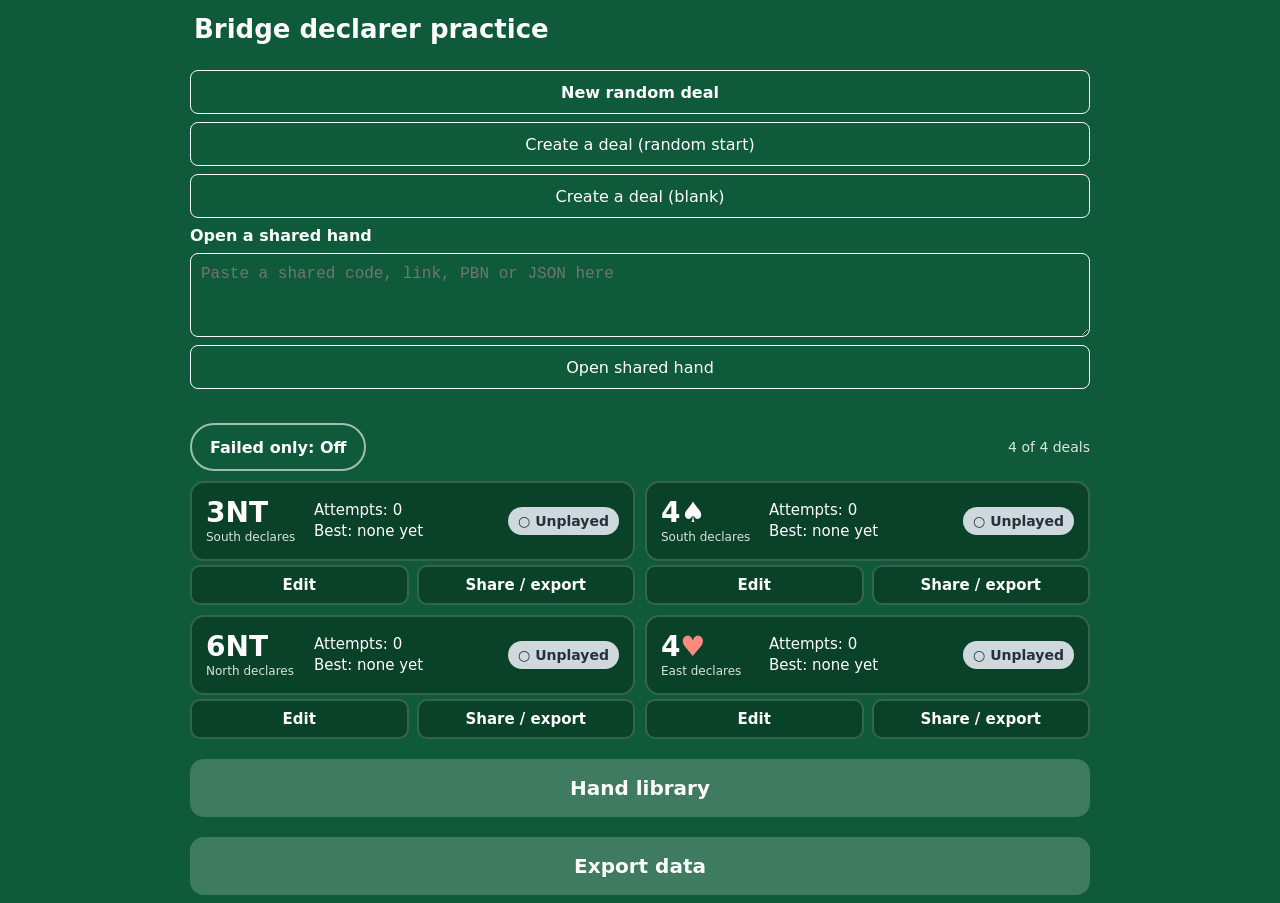
<file: index.html>
<!-- index.html: page shell and styles for the Bridge declarer-play practice app (Home, Play, Result and Export screens). -->
<!DOCTYPE html>
<html lang="en">
<head>
<meta charset="utf-8">
<meta name="viewport" content="width=device-width, initial-scale=1, viewport-fit=cover">
<meta name="apple-mobile-web-app-capable" content="yes">
<title>Bridge declarer practice</title>
<style>
  :root {
    --cw: clamp(40px, 11.5vw, 68px);   /* card width; everything else scales from it */
    --ch: calc(var(--cw) * 1.4);
    --felt: #0e5a3a;
    --red: #c62828;
    --ink: #14181f;
    --gold: #ffd54a;
  }
  * { box-sizing: border-box; -webkit-tap-highlight-color: transparent; }
  html, body { margin: 0; }
  body {
    background: var(--felt);
    color: #fff;
    font-family: -apple-system, system-ui, "Segoe UI", Roboto, sans-serif;
    touch-action: manipulation;
    -webkit-user-select: none;
    user-select: none;
  }
  #app {
    min-height: 100vh;
    min-height: 100dvh;
    display: flex;
    justify-content: center;
    padding: max(8px, env(safe-area-inset-top)) max(8px, env(safe-area-inset-right))
             max(8px, env(safe-area-inset-bottom)) max(8px, env(safe-area-inset-left));
  }
  .screen { width: 100%; max-width: 900px; display: flex; flex-direction: column; gap: 6px; }

  /* header */
  .header {
    display: flex; justify-content: space-between; align-items: center; gap: 10px;
    background: rgba(0, 0, 0, 0.28); border-radius: 10px; padding: 8px 12px;
  }
  .contract { font-size: 26px; font-weight: 800; line-height: 1; }
  .contract small { display: block; font-size: 12px; font-weight: 500; opacity: 0.8; margin-top: 3px; }
  .score { text-align: right; font-size: 15px; line-height: 1.25; }
  .score b { font-size: 24px; }
  .score small { display: block; font-size: 12px; opacity: 0.8; }
  .redsuit { color: #ff8a80; }

  /* hands */
  .hand { border-radius: 12px; padding: 6px 4px 8px; text-align: center; border: 2px solid transparent; }
  .hand.active { border-color: var(--gold); background: rgba(255, 213, 74, 0.1); }
  .caption { font-size: 12px; opacity: 0.85; margin-bottom: 4px; letter-spacing: 0.02em; }
  .hand.active .caption { opacity: 1; font-weight: 700; color: var(--gold); }
  .cards { display: flex; flex-wrap: wrap; justify-content: center; gap: 6px 12px; }
  .group { display: flex; }
  .group .card + .card { margin-left: calc(var(--cw) * -0.12); }

  /* cards */
  .card {
    width: var(--cw); height: var(--ch); padding: 0; margin: 0;
    background: #fff; border: 1px solid #b9b9b9; border-radius: 7px;
    display: flex; flex-direction: column; align-items: center; justify-content: center;
    font: 700 calc(var(--cw) * 0.42)/1 -apple-system, system-ui, "Segoe UI", Roboto, sans-serif;
    color: var(--ink);
    box-shadow: 0 1px 3px rgba(0, 0, 0, 0.45);
    -webkit-appearance: none; appearance: none;
  }
  .card .suit { font-size: calc(var(--cw) * 0.5); margin-top: 2px; }
  .card.red, .card.red:disabled { color: var(--red); -webkit-text-fill-color: var(--red); }
  .card:disabled { color: var(--ink); -webkit-text-fill-color: var(--ink); opacity: 1; }
  .card.illegal, .card.red.illegal { opacity: 0.3; filter: grayscale(0.7); }
  .hand.active .card:not(:disabled) {
    box-shadow: 0 0 0 2px var(--gold), 0 2px 5px rgba(0, 0, 0, 0.5); cursor: pointer;
  }
  .hand.active .card:not(:disabled):active { transform: translateY(-5px); }
  .card.back {
    background: repeating-linear-gradient(45deg, #26407a, #26407a 5px, #1d3263 5px, #1d3263 10px);
    border-color: #fff; color: #fff; -webkit-text-fill-color: #fff; font-size: calc(var(--cw) * 0.5);
  }

  /* centre row: defender, trick, defender */
  .middle { flex: 1; display: flex; align-items: center; justify-content: space-between; gap: 6px; padding: 4px 0; }
  .defender { display: flex; flex-direction: column; align-items: center; gap: 4px; min-width: var(--cw); }
  .defender .caption { margin: 0; }
  .defender.thinking .caption { color: var(--gold); font-weight: 700; opacity: 1; }
  .trickwrap { display: flex; flex-direction: column; align-items: center; gap: 4px; }
  .trick {
    display: grid;
    grid-template-columns: repeat(3, var(--cw));
    grid-template-rows: repeat(3, calc(var(--ch) * 0.62));
    gap: 4px;
    height: calc(var(--ch) * 2.24 + 8px);
  }
  .trick .card { align-self: start; box-shadow: 0 1px 3px rgba(0, 0, 0, 0.5); }
  .slot-top { grid-column: 2; grid-row: 1; }
  .slot-left { grid-column: 1; grid-row: 2; }
  .slot-right { grid-column: 3; grid-row: 2; }
  .slot-bottom { grid-column: 2; grid-row: 3; }
  .trick .card.winner { box-shadow: 0 0 0 3px var(--gold), 0 2px 6px rgba(0, 0, 0, 0.5); }
  .trick.done .card:not(.winner) { opacity: 0.75; }
  .trickinfo { font-size: 12px; opacity: 0.85; min-height: 15px; text-align: center; }

  /* from ClaudeAI commit 2nd Nov 2026 - set in ui.js */
  .defnote { font-size: .8em; font-weight: normal; opacity: .8; margin-top: 4px; }

  .status { text-align: center; font-size: 15px; min-height: 26px; padding: 2px 0; }
  .status.go { font-weight: 700; color: var(--gold); }

  /* result screen */
  .result { justify-content: center; align-items: center; min-height: calc(100vh - 16px); min-height: calc(100dvh - 16px); text-align: center; gap: 14px; }
  .verdict { font-size: 40px; font-weight: 800; }
  .verdict.made { color: #9be7a8; }
  .verdict.failed { color: #ffab91; }
  .tally { font-size: 22px; }
  .tally small { display: block; font-size: 15px; opacity: 0.8; margin-top: 4px; }
  .again {
    margin-top: 10px; min-width: 220px; min-height: 58px; padding: 0 28px;
    font: 700 20px -apple-system, system-ui, "Segoe UI", Roboto, sans-serif;
    color: var(--ink); background: var(--gold); border: 0; border-radius: 14px;
    box-shadow: 0 2px 6px rgba(0, 0, 0, 0.4);
  }
  .again:active { transform: translateY(2px); }
  .fatal { padding: 16px; color: #ffcdd2; font-size: 16px; }

  /* home button on the Play screen header */
  .homebtn {
    min-height: 40px; padding: 0 12px; border: 0; border-radius: 10px;
    font: 600 15px -apple-system, system-ui, "Segoe UI", Roboto, sans-serif;
    color: #fff; background: rgba(255, 255, 255, 0.18);
  }
  .homebtn:active { background: rgba(255, 255, 255, 0.32); }

  /* secondary button, notices, dialog */
  .again.secondary { background: rgba(255, 255, 255, 0.2); color: #fff; box-shadow: none; }
  .notice, .message { background: #fff3cd; color: #5c4400; border-radius: 10px; padding: 8px 12px; font-size: 14px; line-height: 1.35; }
  .overlay {
    position: fixed; top: 0; right: 0; bottom: 0; left: 0; z-index: 10;
    background: rgba(0, 0, 0, 0.6); display: flex; align-items: center; justify-content: center; padding: 20px;
  }
  .dialog { background: #fff; color: var(--ink); border-radius: 16px; padding: 20px; width: 100%; max-width: 360px; text-align: center; }
  .dialog h2 { margin: 0 0 8px; font-size: 22px; }
  .dialog p { margin: 0 0 8px; font-size: 16px; line-height: 1.35; }
  .dialog .again { width: 100%; min-width: 0; margin-top: 10px; }
  .dialog .again.secondary { background: #e3e6ea; color: var(--ink); }

  /* result screen extras */
  .stats { font-size: 18px; line-height: 1.5; }
  .stats small { display: block; font-size: 14px; opacity: 0.8; }
  .btncol { display: flex; flex-direction: column; align-items: center; gap: 10px; }

  /* home screen */
  .home { gap: 10px; }
  .hometitle { font-size: 26px; font-weight: 800; margin: 6px 4px 0; }
  .homesub { font-size: 14px; opacity: 0.85; margin: 0 4px; line-height: 1.35; }
  .filterbar { display: flex; align-items: center; justify-content: space-between; gap: 10px; }
  .count { font-size: 14px; opacity: 0.85; }
  .toggle {
    min-height: 48px; padding: 0 18px; border-radius: 24px; border: 2px solid rgba(255, 255, 255, 0.6);
    background: transparent; color: #fff; font: 700 16px -apple-system, system-ui, "Segoe UI", Roboto, sans-serif;
  }
  .toggle[aria-pressed="true"] { background: var(--gold); color: var(--ink); border-color: var(--gold); }
  .deallist { display: grid; grid-template-columns: 1fr; gap: 10px; }
  @media (min-width: 700px) { .deallist { grid-template-columns: 1fr 1fr; } }
  .dealrow {
    display: flex; align-items: center; gap: 12px; width: 100%; min-height: 80px; padding: 10px 14px;
    text-align: left; color: #fff; background: rgba(0, 0, 0, 0.28);
    border: 2px solid rgba(255, 255, 255, 0.18); border-radius: 14px;
    font: 400 16px -apple-system, system-ui, "Segoe UI", Roboto, sans-serif;
  }
  .dealrow:active { background: rgba(0, 0, 0, 0.45); }
  .dealcontract { min-width: 96px; font-size: 28px; font-weight: 800; line-height: 1; }
  .dealcontract small { display: block; font-size: 12px; font-weight: 500; opacity: 0.85; margin-top: 4px; }
  .dealstats { flex: 1; font-size: 15px; line-height: 1.4; }
  .badge { padding: 6px 10px; border-radius: 999px; font-size: 14px; font-weight: 700; white-space: nowrap; }
  .badge.unplayed { background: #cfd8dc; color: #263238; }
  .badge.made { background: #9be7a8; color: #0b3d1a; }
  .badge.failed { background: #ffab91; color: #5c1200; }
  .emptylist { text-align: center; padding: 24px 8px; font-size: 16px; opacity: 0.9; }

  /* export screen */
  .exporttext {
    width: 100%; height: 50vh; min-height: 200px; padding: 10px; border: 0; border-radius: 10px;
    background: #fff; color: var(--ink); font: 13px/1.35 ui-monospace, Menlo, Consolas, monospace;
    -webkit-user-select: text; user-select: text; resize: none;
  }
  .btnrow { display: flex; flex-wrap: wrap; gap: 10px; }
  .btnrow .again { margin-top: 0; min-width: 140px; flex: 1; }
  .exportmsg { min-height: 22px; font-size: 15px; }

/* Session E: random deal picker, share dialog, paste box.
   Append to your stylesheet (or into a <style> in index.html). All classes start with sd-. */

.sd-tools { margin: 16px 0; display: flex; flex-direction: column; gap: 8px; }

.sd-btn {
  min-height: 44px;                 /* iOS touch target */
  padding: 10px 16px;
  font: inherit;
  font-size: 16px;
  color: inherit;
  background: transparent;
  border: 1px solid currentColor;
  border-radius: 8px;
  cursor: pointer;
  touch-action: manipulation;
  -webkit-tap-highlight-color: transparent;
}
.sd-primary { font-weight: 600; }

.sd-label { font-weight: 600; }
.sd-row { display: flex; flex-direction: column; gap: 4px; }

.sd-field {
  box-sizing: border-box;
  width: 100%;
  padding: 10px;
  font: 16px/1.3 ui-monospace, Menlo, Consolas, monospace;   /* 16px stops iOS zooming on focus */
  color: inherit;
  background: transparent;
  border: 1px solid currentColor;
  border-radius: 8px;
  word-break: break-all;
  resize: vertical;
}
select.sd-field { min-height: 44px; font-family: inherit; word-break: normal; }

.sd-note, .sd-status { margin: 0; font-size: 15px; }
.sd-error { margin: 0; color: #b00020; font-weight: 600; }
.sd-title { margin: 0; font-size: 20px; }

.sd-overlay {
  position: fixed; top: 0; right: 0; bottom: 0; left: 0;
  z-index: 1000;
  display: flex;
  padding: 16px;
  padding: calc(16px + env(safe-area-inset-top)) calc(16px + env(safe-area-inset-right))
           calc(16px + env(safe-area-inset-bottom)) calc(16px + env(safe-area-inset-left));
  overflow-y: auto;
  -webkit-overflow-scrolling: touch;
  background: rgba(0, 0, 0, 0.55);
}
.sd-dialog {
  box-sizing: border-box;
  width: 100%;
  max-width: 480px;
  margin: auto;
  padding: 16px;
  display: flex;
  flex-direction: column;
  gap: 10px;
  border-radius: 12px;
  background: #fff;
  background: Canvas;
  color: #000;
  color: CanvasText;
}
.sd-actions { display: flex; flex-wrap: wrap; gap: 8px; }
.sd-actions .sd-btn { flex: 1 1 140px; }
</style>
<link rel="stylesheet" href="library.css">
</head>
<body>
<div id="app"></div>
<script src="cards.js"></script>
<script src="rules.js"></script>
<script src="ai.js"></script>
<script src="dds.js"></script>
<script src="defenders.js"></script>
<script src="storage.js"></script>
<script src="share.js"></script>
<script src="library.js"></script>
<script src="library-data.js"></script>
<script src="library-ui.js"></script>
<link rel="stylesheet" href="deal-editor.css">
<script src="deal-draft.js"></script>
<script src="deal-io.js"></script>
<script src="deal-export-ui.js"></script>
<script src="deal-editor.js"></script>
<script src="ui.js"></script>
</body>
</html>
</file>
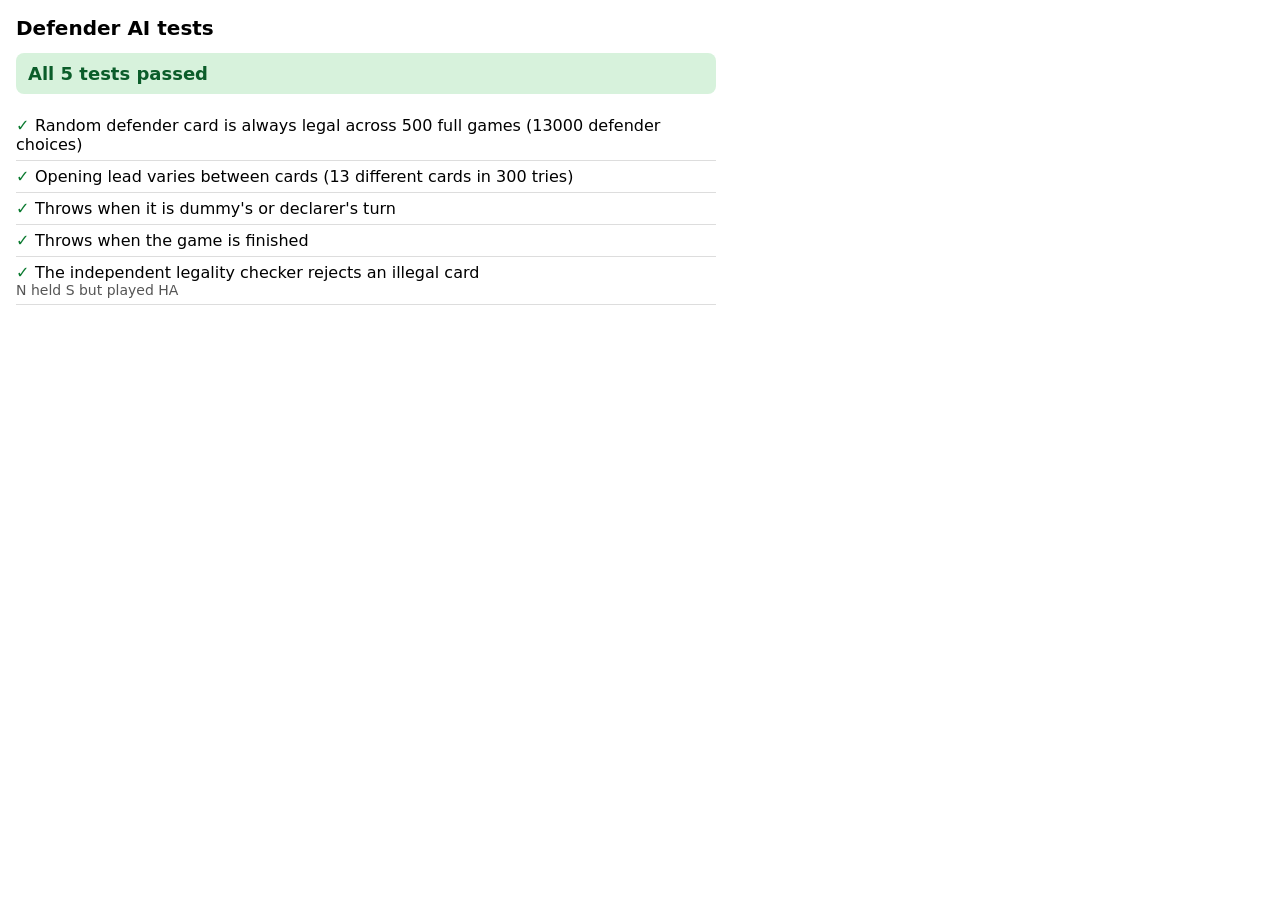
<file: tests-ai.html>
<!-- tests-ai.html: browser tests showing the defender AI in ai.js always picks a legal card. -->
<!DOCTYPE html>
<html lang="en">
<head>
<meta charset="utf-8">
<meta name="viewport" content="width=device-width, initial-scale=1">
<title>AI tests</title>
<style>
  body { font-family: -apple-system, system-ui, sans-serif; margin: 16px; max-width: 700px; }
  h1 { font-size: 20px; }
  .summary { font-size: 18px; font-weight: 700; padding: 10px 12px; border-radius: 8px; }
  .summary.pass { background: #d7f2dc; color: #0b5d2a; }
  .summary.fail { background: #fbd9d9; color: #8a1111; }
  ul { padding-left: 0; list-style: none; }
  li { padding: 6px 0; border-bottom: 1px solid #ddd; }
  .ok::before { content: "\2713  "; color: #0b7a30; font-weight: 700; }
  .bad::before { content: "\2717  "; color: #b00020; font-weight: 700; }
  .detail { color: #555; font-size: 14px; }
</style>
</head>
<body>
<h1>Defender AI tests</h1>
<div id="summary" class="summary">Running…</div>
<ul id="results"></ul>

<script src="cards.js"></script>
<script src="rules.js"></script>
<script src="ai.js"></script>
<script>
// Test code for ai.js (kept in this page; no frameworks).
(function () {
  'use strict';
  var Bridge = window.Bridge;
  var results = [];

  function record(name, ok, detail) {
    results.push({ name: name, ok: ok, detail: detail || '' });
  }

  // Small seeded random number generator so any failure can be reproduced.
  function makeRng(seed) {
    var s = seed >>> 0;
    return function () {
      s = (Math.imul(s, 1664525) + 1013904223) >>> 0;
      return s / 4294967296;
    };
  }

  function pick(list, rng) {
    return list[Math.floor(rng() * list.length)];
  }

  function randomContract(rng) {
    return {
      level: 1 + Math.floor(rng() * 7),
      strain: pick(['C', 'D', 'H', 'S', 'NT'], rng),
      doubled: Math.floor(rng() * 3),
      declarer: pick(['N', 'E', 'S', 'W'], rng)
    };
  }

  // Checks a chosen card without relying on legalPlays: it must be in the hand and must follow suit if possible.
  function independentLegalityProblem(state, card) {
    var hand = state.handsRemaining[state.toPlay];
    if (typeof card !== 'string') return 'the card is not a string: ' + JSON.stringify(card);
    if (hand.indexOf(card) < 0) return state.toPlay + ' does not hold ' + card;
    if (state.currentTrick.length > 0) {
      var led = state.currentTrick[0].card.charAt(0);
      var hasLed = hand.some(function (c) { return c.charAt(0) === led; });
      if (hasLed && card.charAt(0) !== led) return state.toPlay + ' held ' + led + ' but played ' + card;
    }
    return null;
  }

  // Test 1: many full random games. Defenders use the AI; declarer and dummy use random legal cards.
  function testManyGames() {
    var GAMES = 500;
    var rng = makeRng(12345);
    var checked = 0;
    var problem = null;
    for (var g = 0; g < GAMES && !problem; g++) {
      var deal = Bridge.dealRandom(rng);
      var state = Bridge.newGame(deal, randomContract(rng));
      var plays = 0;
      while (!Bridge.isFinished(state) && !problem) {
        var card;
        if (Bridge.isUserTurn(state)) {
          card = pick(Bridge.legalPlays(state), rng);
        } else {
          card = Bridge.randomDefenderCard(state, rng);
          checked++;
          var why = independentLegalityProblem(state, card);
          if (!why && Bridge.legalPlays(state).indexOf(card) < 0) why = card + ' is not in legalPlays';
          if (why) problem = 'game ' + g + ', trick ' + (state.completedTricks.length + 1) + ': ' + why;
        }
        if (!problem) {
          state = Bridge.playCard(state, card); // throws if the card were illegal
          plays++;
        }
      }
      if (!problem && (plays !== 52 || state.tricksWon.NS + state.tricksWon.EW !== 13)) {
        problem = 'game ' + g + ' did not finish cleanly (' + plays + ' plays)';
      }
    }
    record('Random defender card is always legal across ' + GAMES + ' full games (' + checked + ' defender choices)',
      !problem, problem || '');
  }

  // Test 2: from a position with 13 legal cards the choice really varies.
  function testVariety() {
    var rng = makeRng(99);
    var deal = Bridge.dealRandom(rng);
    var state = Bridge.newGame(deal, { level: 3, strain: 'NT', doubled: 0, declarer: 'S' });
    var seen = {};
    for (var i = 0; i < 300; i++) seen[Bridge.randomDefenderCard(state, rng)] = true;
    var distinct = Object.keys(seen).length;
    record('Opening lead varies between cards (' + distinct + ' different cards in 300 tries)', distinct > 5);
  }

  // Test 3: it refuses when it is not a defender's turn or the game is over.
  function testRefusals() {
    var rng = makeRng(7);
    var deal = Bridge.dealRandom(rng);
    var state = Bridge.newGame(deal, { level: 1, strain: 'NT', doubled: 0, declarer: 'S' });
    state = Bridge.playCard(state, Bridge.randomDefenderCard(state, rng)); // W leads, N (dummy) is next
    var threw = false;
    try { Bridge.randomDefenderCard(state, rng); } catch (e) { threw = true; }
    record('Throws when it is dummy\'s or declarer\'s turn', threw);

    var finished = state;
    while (!Bridge.isFinished(finished)) {
      finished = Bridge.playCard(finished,
        Bridge.isUserTurn(finished) ? pick(Bridge.legalPlays(finished), rng) : Bridge.randomDefenderCard(finished, rng));
    }
    threw = false;
    try { Bridge.randomDefenderCard(finished, rng); } catch (e) { threw = true; }
    record('Throws when the game is finished', threw);
  }

  // Test 4: a legal-play check that must catch an illegal card (so the checker itself is trustworthy).
  function testCheckerCatchesIllegal() {
    var deal = Bridge.parsePBNDeal('N:AK42.A53.K63.874 976.T86.T872.QT9 Q53.KQ4.AQ4.A652 JT8.J972.J95.KJ3');
    var state = Bridge.newGame(deal, { level: 3, strain: 'NT', doubled: 0, declarer: 'S' });
    state = Bridge.playCard(state, 'SJ'); // W leads a spade; N must follow
    var bad = independentLegalityProblem(state, 'HA'); // N holds spades, so a heart is illegal
    record('The independent legality checker rejects an illegal card', bad !== null, bad || 'it accepted HA');
  }

  [testManyGames, testVariety, testRefusals, testCheckerCatchesIllegal].forEach(function (t) {
    try { t(); } catch (e) { record(t.name + ' crashed', false, e.message); }
  });

  var failed = results.filter(function (r) { return !r.ok; }).length;
  var summary = document.getElementById('summary');
  summary.textContent = failed === 0 ? 'All ' + results.length + ' tests passed' : failed + ' of ' + results.length + ' tests FAILED';
  summary.className = 'summary ' + (failed === 0 ? 'pass' : 'fail');
  var list = document.getElementById('results');
  results.forEach(function (r) {
    var li = document.createElement('li');
    li.className = r.ok ? 'ok' : 'bad';
    li.appendChild(document.createTextNode(r.name));
    if (r.detail) {
      var d = document.createElement('div');
      d.className = 'detail';
      d.textContent = r.detail;
      li.appendChild(d);
    }
    list.appendChild(li);
  });
})();
</script>
</body>
</html>
</file>
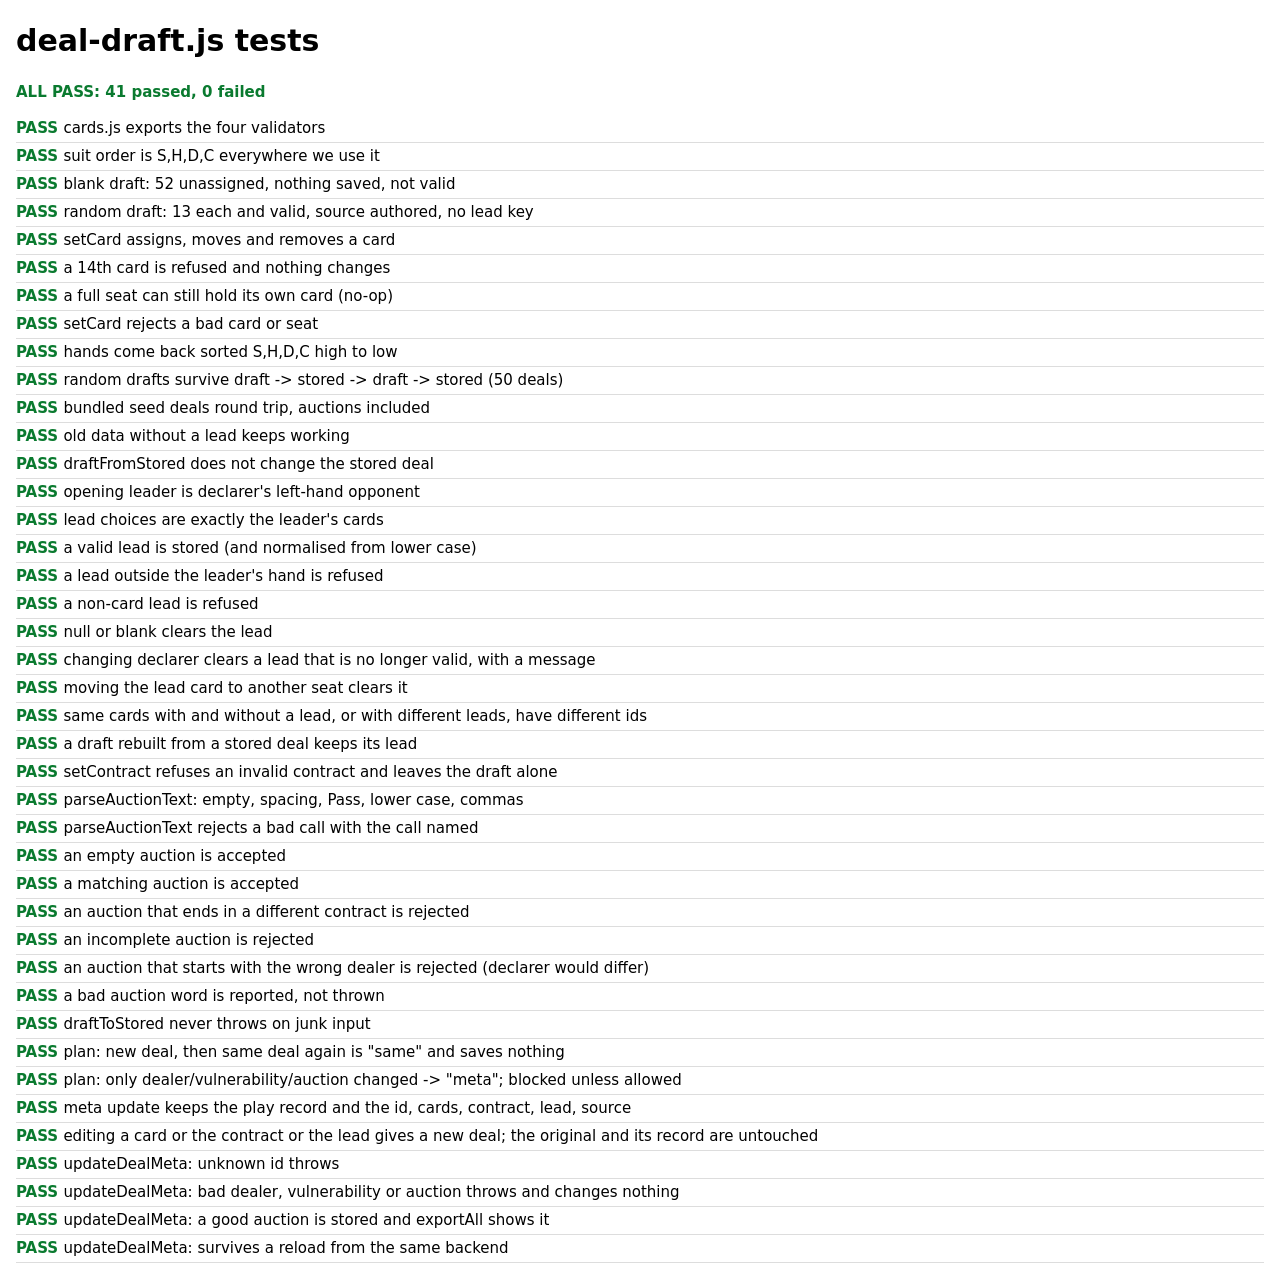
<file: tests-deal-draft.html>
<!DOCTYPE html>
<!-- Browser tests (PASS/FAIL list) for deal-draft.js, the cards.js validator exports and store.updateDealMeta. -->
<html lang="en">
<head>
<meta charset="utf-8">
<meta name="viewport" content="width=device-width, initial-scale=1">
<title>Tests: deal-draft.js</title>
<style>
  body { font: 15px/1.4 -apple-system, system-ui, sans-serif; margin: 16px; }
  #summary { font-weight: 700; margin-bottom: 12px; }
  ul { list-style: none; padding: 0; margin: 0; }
  li { padding: 3px 0; border-bottom: 1px solid #ddd; }
  .pass::before { content: "PASS  "; color: #0a7a2f; font-weight: 700; }
  .fail::before { content: "FAIL  "; color: #b00020; font-weight: 700; }
  .detail { color: #b00020; display: block; margin-left: 3.2em; white-space: pre-wrap; }
</style>
</head>
<body>
<h1>deal-draft.js tests</h1>
<div id="summary">Running…</div>
<ul id="results"></ul>

<script src="cards.js"></script>
<script src="storage.js"></script>
<script src="deal-draft.js"></script>
<script>
(function () {
  var B = window.Bridge;
  var results = document.getElementById('results');
  var passed = 0, failed = 0;

  function test(name, fn) {
    var li = document.createElement('li');
    try {
      fn();
      li.className = 'pass';
      li.textContent = name;
      passed++;
    } catch (e) {
      li.className = 'fail';
      li.textContent = name;
      var d = document.createElement('span');
      d.className = 'detail';
      d.textContent = e.message;
      li.appendChild(d);
      failed++;
    }
    results.appendChild(li);
  }
  function assert(cond, msg) { if (!cond) throw new Error(msg || 'assertion failed'); }
  function eq(a, b, msg) {
    var x = JSON.stringify(a), y = JSON.stringify(b);
    if (x !== y) throw new Error((msg ? msg + ': ' : '') + 'expected ' + y + ' but got ' + x);
  }
  function throws(fn, part, msg) {
    try { fn(); } catch (e) {
      if (part && e.message.indexOf(part) < 0) throw new Error((msg || 'wrong message') + ': ' + e.message);
      return;
    }
    throw new Error((msg || 'expected an error') + ' (none thrown)');
  }
  // seeded generator so the tests are repeatable
  function rng(seed) {
    var s = seed >>> 0;
    return function () { s = (s * 1664525 + 1013904223) >>> 0; return s / 4294967296; };
  }
  function seedDeals() { return B.buildSeedDeals(); }
  function sortedDeal(deal) {
    var o = {};
    B.SEATS.forEach(function (s) { o[s] = B.sortHand(deal[s]); });
    return o;
  }
  function freshStore() { return B.createStore({ memory: true }); }

  // ---------------------------------------------------------------- exports
  test('cards.js exports the four validators', function () {
    ['validateDeal', 'validateContract', 'normaliseCall', 'checkAuction'].forEach(function (n) {
      assert(typeof B[n] === 'function', 'Bridge.' + n + ' missing');
    });
  });
  test('suit order is S,H,D,C everywhere we use it', function () {
    eq(B.SUITS.join(''), 'SHDC');
  });

  // ---------------------------------------------------------------- blank and random
  test('blank draft: 52 unassigned, nothing saved, not valid', function () {
    var d = B.draftBlank();
    eq(B.draftCounts(d), { N: 0, E: 0, S: 0, W: 0, unassigned: 52 });
    var r = B.draftToStored(d);
    assert(!r.ok && r.errors.length >= 4, 'should list the four short hands');
    assert(/North has 0 cards/.test(r.errors[0]), r.errors[0]);
  });
  test('random draft: 13 each and valid, source authored, no lead key', function () {
    var d = B.draftRandom(rng(7));
    eq(B.draftCounts(d), { N: 13, E: 13, S: 13, W: 13, unassigned: 0 });
    var r = B.draftToStored(d);
    assert(r.ok, r.ok ? '' : r.errors.join('; '));
    eq(r.stored.source, 'authored');
    assert(!('lead' in r.stored), 'lead key must be absent');
    eq(r.stored.id, B.dealId(r.stored.deal, r.stored.contract));
  });

  // ---------------------------------------------------------------- cards
  test('setCard assigns, moves and removes a card', function () {
    var d = B.draftBlank();
    assert(B.draftSetCard(d, 'SA', 'N').ok);
    eq(B.draftCounts(d).N, 1);
    assert(B.draftSetCard(d, 'SA', 'E').ok);
    eq(B.draftCounts(d), { N: 0, E: 1, S: 0, W: 0, unassigned: 51 });
    assert(B.draftSetCard(d, 'SA', null).ok);
    eq(B.draftCounts(d).unassigned, 52);
  });
  test('a 14th card is refused and nothing changes', function () {
    var d = B.draftBlank();
    B.makeDeck().slice(0, 13).forEach(function (c) { assert(B.draftSetCard(d, c, 'N').ok); });
    var r = B.draftSetCard(d, 'CA', 'N');
    assert(!r.ok && /already has 13/.test(r.message), r.message);
    eq(B.draftCounts(d).N, 13);
    eq(d.owner.CA, null);
  });
  test('a full seat can still hold its own card (no-op)', function () {
    var d = B.draftRandom(rng(1));
    var c = B.draftHands(d).N[0];
    assert(B.draftSetCard(d, c, 'N').ok);
  });
  test('setCard rejects a bad card or seat', function () {
    var d = B.draftBlank();
    assert(!B.draftSetCard(d, 'ZZ', 'N').ok);
    assert(!B.draftSetCard(d, 'SA', 'Q').ok);
  });
  test('hands come back sorted S,H,D,C high to low', function () {
    var d = B.draftBlank();
    ['C2', 'SK', 'HA', 'S2', 'DT'].forEach(function (c) { B.draftSetCard(d, c, 'W'); });
    eq(B.draftHands(d).W, ['SK', 'S2', 'HA', 'DT', 'C2']);
  });

  // ---------------------------------------------------------------- round trips through the model
  test('random drafts survive draft -> stored -> draft -> stored (50 deals)', function () {
    for (var i = 1; i <= 50; i++) {
      var d = B.draftRandom(rng(i));
      d.contract = { level: 1 + (i % 7), strain: ['C', 'D', 'H', 'S', 'NT'][i % 5], doubled: i % 3, declarer: B.SEATS[i % 4] };
      var a = B.draftToStored(d);
      assert(a.ok, a.ok ? '' : a.errors.join('; '));
      var b = B.draftToStored(B.draftFromStored(a.stored));
      assert(b.ok, b.ok ? '' : b.errors.join('; '));
      eq(b.stored, a.stored, 'deal ' + i);
    }
  });
  test('bundled seed deals round trip, auctions included', function () {
    seedDeals().forEach(function (s, i) {
      var r = B.draftToStored(B.draftFromStored(s));
      assert(r.ok, 'seed ' + (i + 1) + ': ' + (r.ok ? '' : r.errors.join('; ')));
      eq(r.stored.id, s.id, 'seed ' + (i + 1) + ' id');
      eq(r.stored.auction, s.auction, 'seed ' + (i + 1) + ' auction');
      eq(r.stored.dealer, s.dealer);
      eq(r.stored.vulnerability, s.vulnerability);
      eq(r.stored.contract, s.contract);
      eq(r.stored.deal, sortedDeal(s.deal));
    });
  });
  test('old data without a lead keeps working', function () {
    var s = seedDeals()[0];
    assert(!('lead' in s) || s.lead === undefined, 'seed unexpectedly has a lead');
    var d = B.draftFromStored(s);
    eq(d.lead, undefined);
    var r = B.draftToStored(d);
    assert(r.ok && !('lead' in r.stored));
    eq(r.stored.id, s.id);
  });
  test('draftFromStored does not change the stored deal', function () {
    var s = seedDeals()[1];
    var before = JSON.stringify(s);
    var d = B.draftFromStored(s);
    B.draftSetCard(d, d.owner && B.draftHands(d).N[0], null);
    eq(JSON.stringify(s), before);
  });

  // ---------------------------------------------------------------- lead
  test('opening leader is declarer\'s left-hand opponent', function () {
    var d = B.draftBlank();
    [['S', 'W'], ['W', 'N'], ['N', 'E'], ['E', 'S']].forEach(function (p) {
      B.draftSetContract(d, { declarer: p[0] });
      eq(B.draftOpeningLeader(d), p[1]);
    });
  });
  test('lead choices are exactly the leader\'s cards', function () {
    var d = B.draftRandom(rng(3));
    B.draftSetContract(d, { declarer: 'S' });
    eq(B.draftLeadChoices(d), B.draftHands(d).W);
    B.draftSetContract(d, { declarer: 'E' });
    eq(B.draftLeadChoices(d), B.draftHands(d).S);
  });
  test('a valid lead is stored (and normalised from lower case)', function () {
    var d = B.draftRandom(rng(3));
    var card = B.draftLeadChoices(d)[0];
    assert(B.draftSetLead(d, card.toLowerCase()).ok);
    var r = B.draftToStored(d);
    assert(r.ok, r.ok ? '' : r.errors.join('; '));
    eq(r.stored.lead, card);
  });
  test('a lead outside the leader\'s hand is refused', function () {
    var d = B.draftRandom(rng(3));
    var other = B.draftHands(d).N[0];
    var r = B.draftSetLead(d, other);
    assert(!r.ok && /must be a card in West/.test(r.message), r.message);
    eq(d.lead, undefined);
  });
  test('a non-card lead is refused', function () {
    var d = B.draftRandom(rng(3));
    assert(!B.draftSetLead(d, 'ZZ').ok);
  });
  test('null or blank clears the lead', function () {
    var d = B.draftRandom(rng(3));
    B.draftSetLead(d, B.draftLeadChoices(d)[0]);
    assert(B.draftSetLead(d, null).ok);
    eq(d.lead, undefined);
  });
  test('changing declarer clears a lead that is no longer valid, with a message', function () {
    var d = B.draftRandom(rng(3));
    B.draftSetLead(d, B.draftLeadChoices(d)[0]);
    var r = B.draftSetContract(d, { declarer: 'W' });
    assert(r.ok && /cleared/.test(r.message), r.message);
    eq(d.lead, undefined);
  });
  test('moving the lead card to another seat clears it', function () {
    var d = B.draftRandom(rng(3));
    var c = B.draftLeadChoices(d)[0];
    B.draftSetLead(d, c);
    B.draftSetCard(d, c, null);
    eq(d.lead, undefined);
  });
  test('same cards with and without a lead, or with different leads, have different ids', function () {
    var d = B.draftRandom(rng(9));
    var none = B.draftToStored(d).stored.id;
    var ch = B.draftLeadChoices(d);
    B.draftSetLead(d, ch[0]);
    var l1 = B.draftToStored(d).stored.id;
    B.draftSetLead(d, ch[1]);
    var l2 = B.draftToStored(d).stored.id;
    assert(none !== l1 && l1 !== l2 && none !== l2, 'ids should differ');
  });
  test('a draft rebuilt from a stored deal keeps its lead', function () {
    var d = B.draftRandom(rng(11));
    B.draftSetLead(d, B.draftLeadChoices(d)[2]);
    var a = B.draftToStored(d).stored;
    var b = B.draftToStored(B.draftFromStored(a)).stored;
    eq(b, a);
    eq(b.lead, a.lead);
  });

  // ---------------------------------------------------------------- contract
  test('setContract refuses an invalid contract and leaves the draft alone', function () {
    var d = B.draftBlank();
    var r = B.draftSetContract(d, { level: 9 });
    assert(!r.ok, 'level 9 should fail');
    eq(d.contract.level, 3);
    assert(!B.draftSetContract(d, { strain: 'X' }).ok);
    assert(!B.draftSetContract(d, { doubled: 5 }).ok);
    assert(!B.draftSetContract(d, { declarer: 'Z' }).ok);
  });

  // ---------------------------------------------------------------- auction
  test('parseAuctionText: empty, spacing, Pass, lower case, commas', function () {
    eq(B.parseAuctionText(''), []);
    eq(B.parseAuctionText('   '), []);
    eq(B.parseAuctionText('1S pass 3s P, 4S P P p'), ['1S', 'P', '3S', 'P', '4S', 'P', 'P', 'P']);
    eq(B.parseAuctionText('1NT X XX P P P'), ['1NT', 'X', 'XX', 'P', 'P', 'P']);
  });
  test('parseAuctionText rejects a bad call with the call named', function () {
    throws(function () { B.parseAuctionText('1S P 8S'); }, '8S');
    throws(function () { B.parseAuctionText('hello'); }, 'hello');
  });
  test('an empty auction is accepted', function () {
    var d = B.draftRandom(rng(2));
    d.auctionText = '';
    var r = B.draftToStored(d);
    assert(r.ok); eq(r.stored.auction, []);
  });
  test('a matching auction is accepted', function () {
    var d = B.draftRandom(rng(2));
    d.dealer = 'S';
    B.draftSetContract(d, { level: 4, strain: 'S', doubled: 0, declarer: 'S' });
    d.auctionText = '1S P 3S P 4S P P P';
    var r = B.draftToStored(d);
    assert(r.ok, r.ok ? '' : r.errors.join('; '));
    eq(r.stored.auction, ['1S', 'P', '3S', 'P', '4S', 'P', 'P', 'P']);
  });
  test('an auction that ends in a different contract is rejected', function () {
    var d = B.draftRandom(rng(2));
    d.dealer = 'S';
    B.draftSetContract(d, { level: 4, strain: 'S', doubled: 0, declarer: 'S' });
    d.auctionText = '1H P 3H P 4H P P P';
    var r = B.draftToStored(d);
    assert(!r.ok, 'should be rejected');
  });
  test('an incomplete auction is rejected', function () {
    var d = B.draftRandom(rng(2));
    d.dealer = 'S';
    B.draftSetContract(d, { level: 4, strain: 'S', doubled: 0, declarer: 'S' });
    d.auctionText = '1S P 3S P 4S P';
    var r = B.draftToStored(d);
    assert(!r.ok && /incomplete|three passes/.test(r.errors.join(' ')), r.ok ? 'accepted' : r.errors.join('; '));
  });
  test('an auction that starts with the wrong dealer is rejected (declarer would differ)', function () {
    var d = B.draftRandom(rng(2));
    d.dealer = 'W';                       // W opens 1S, E raises: E declares, not S
    B.draftSetContract(d, { level: 4, strain: 'S', doubled: 0, declarer: 'S' });
    d.auctionText = '1S P 3S P 4S P P P';
    assert(!B.draftToStored(d).ok, 'should be rejected');
  });
  test('a bad auction word is reported, not thrown', function () {
    var d = B.draftRandom(rng(2));
    d.auctionText = '1S banana';
    var r = B.draftToStored(d);
    assert(!r.ok && /banana/.test(r.errors.join(' ')));
  });
  test('draftToStored never throws on junk input', function () {
    var d = B.draftBlank();
    d.dealer = 'Q'; d.contract = { level: 'x', strain: 1, doubled: 9, declarer: null };
    d.lead = 42; d.auctionText = null;
    var r = B.draftToStored(d);
    assert(!r.ok && r.errors.length > 0);
  });

  // ---------------------------------------------------------------- save planning
  function planDraft(seed) {
    var d = B.draftRandom(rng(seed));
    return d;
  }
  test('plan: new deal, then same deal again is "same" and saves nothing', function () {
    var store = freshStore();
    var a = B.draftToStored(planDraft(21)).stored;
    eq(B.draftPlanSave(store, a).action, 'new');
    var c1 = B.draftCommit(store, a);
    eq(c1.outcome, 'added');
    eq(B.draftPlanSave(store, a).action, 'same');
    eq(B.draftCommit(store, a).outcome, 'unchanged');
    eq(store.listDeals().length, 1);
    eq(store.loadDeal(a.id).source, 'authored');
  });
  test('plan: only dealer/vulnerability/auction changed -> "meta"; blocked unless allowed', function () {
    var store = freshStore();
    var d = planDraft(22);
    var a = B.draftToStored(d).stored;
    B.draftCommit(store, a);
    d.dealer = 'E'; d.vulnerability = { NS: true, EW: false };
    var b = B.draftToStored(d).stored;
    eq(b.id, a.id, 'id must not change');
    eq(B.draftPlanSave(store, b).action, 'meta');
    eq(B.draftCommit(store, b).outcome, 'blocked');
    eq(store.loadDeal(a.id).dealer, 'S', 'blocked commit must not change anything');
    eq(B.draftCommit(store, b, { updateMeta: true }).outcome, 'updated');
    var after = store.loadDeal(a.id);
    eq(after.dealer, 'E');
    eq(after.vulnerability, { NS: true, EW: false });
    eq(store.listDeals().length, 1);
  });
  test('meta update keeps the play record and the id, cards, contract, lead, source', function () {
    var store = freshStore();
    var d = planDraft(23);
    B.draftSetLead(d, B.draftLeadChoices(d)[0]);
    var a = B.draftToStored(d).stored;
    B.draftCommit(store, a);
    store.saveResult(a.id, { tricksTaken: 9, tricksNeeded: 9, made: true });
    var before = store.loadDeal(a.id);
    d.dealer = 'W'; d.vulnerability = { NS: true, EW: true };
    var b = B.draftToStored(d).stored;
    B.draftCommit(store, b, { updateMeta: true });
    var after = store.loadDeal(a.id);
    eq(after.deal, before.deal); eq(after.contract, before.contract);
    eq(after.lead, before.lead); eq(after.source, before.source); eq(after.id, before.id);
    eq(store.getRecord(a.id).attempts, 1);
    eq(store.getStatus(a.id), 'made');
  });
  test('editing a card or the contract or the lead gives a new deal; the original and its record are untouched', function () {
    var store = freshStore();
    var d = planDraft(24);
    var a = B.draftToStored(d).stored;
    B.draftCommit(store, a);
    store.saveResult(a.id, { tricksTaken: 7, tricksNeeded: 9, made: false });

    // swap two cards between N and E
    var n = B.draftHands(d).N[0], e = B.draftHands(d).E[0];
    d.owner[n] = 'E'; d.owner[e] = 'N';
    var b = B.draftToStored(d).stored;
    assert(b.id !== a.id, 'swap should change the id');
    eq(B.draftCommit(store, b).outcome, 'added');

    // different contract
    var d2 = B.draftFromStored(a);
    B.draftSetContract(d2, { level: 4 });
    var c = B.draftToStored(d2).stored;
    assert(c.id !== a.id);
    eq(B.draftCommit(store, c).outcome, 'added');

    // different lead
    var d3 = B.draftFromStored(a);
    B.draftSetLead(d3, B.draftLeadChoices(d3)[0]);
    var l = B.draftToStored(d3).stored;
    assert(l.id !== a.id);
    eq(B.draftCommit(store, l).outcome, 'added');

    eq(store.listDeals().length, 4);
    eq(store.getRecord(a.id).attempts, 1);
    eq(store.getStatus(a.id), 'failed');
    eq(store.getStatus(b.id), 'unplayed');
    eq(store.loadDeal(l.id).lead, l.lead);
  });

  // ---------------------------------------------------------------- store.updateDealMeta
  test('updateDealMeta: unknown id throws', function () {
    throws(function () { freshStore().updateDealMeta('nope', { dealer: 'N' }); }, 'not in the library');
  });
  test('updateDealMeta: bad dealer, vulnerability or auction throws and changes nothing', function () {
    var store = freshStore();
    var a = B.draftToStored(planDraft(25)).stored;
    B.draftCommit(store, a);
    var before = JSON.stringify(store.loadDeal(a.id));
    throws(function () { store.updateDealMeta(a.id, { dealer: 'Z' }); }, 'dealer');
    throws(function () { store.updateDealMeta(a.id, { vulnerability: { NS: 1, EW: false } }); }, 'vulnerability');
    throws(function () { store.updateDealMeta(a.id, { auction: ['1H', 'P', 'P', 'P'] }); }, 'auction');
    eq(JSON.stringify(store.loadDeal(a.id)), before);
  });
  test('updateDealMeta: a good auction is stored and exportAll shows it', function () {
    var store = freshStore();
    var d = planDraft(26);
    d.dealer = 'S';
    B.draftSetContract(d, { level: 4, strain: 'S', doubled: 0, declarer: 'S' });
    var a = B.draftToStored(d).stored;
    B.draftCommit(store, a);
    var r = store.updateDealMeta(a.id, { auction: ['1S', 'P', '3S', 'P', '4S', 'P', 'P', 'P'] });
    eq(r, { id: a.id, updated: true });
    var out = JSON.parse(store.exportAll());
    eq(out.deals[0].auction.length, 8);
  });
  test('updateDealMeta: survives a reload from the same backend', function () {
    var backend = B.memoryBackend();
    var s1 = B.createStore({ backend: backend });
    var a = B.draftToStored(planDraft(27)).stored;
    B.draftCommit(s1, a);
    s1.updateDealMeta(a.id, { dealer: 'N' });
    var s2 = B.createStore({ backend: backend });
    eq(s2.loadDeal(a.id).dealer, 'N');
  });

  document.getElementById('summary').textContent =
    (failed === 0 ? 'ALL PASS: ' : 'FAILURES: ') + passed + ' passed, ' + failed + ' failed';
  document.getElementById('summary').style.color = failed === 0 ? '#0a7a2f' : '#b00020';
})();
</script>
</body>
</html>
</file>
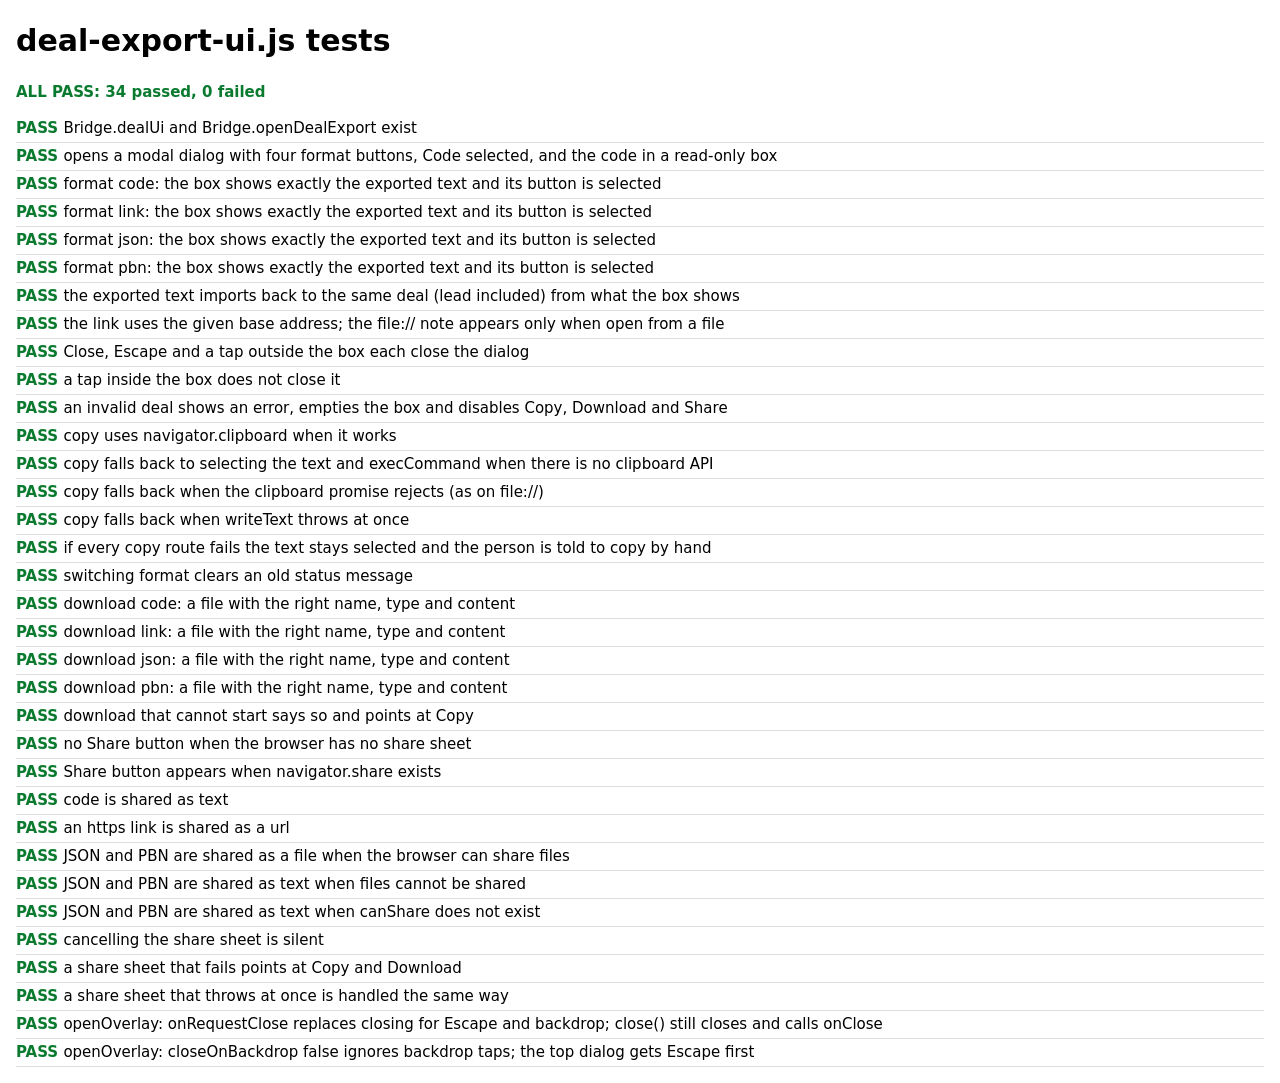
<file: tests-deal-export-ui.html>
<!DOCTYPE html>
<!-- Browser tests (PASS/FAIL list) for deal-export-ui.js: the export dialog, copy with fallback, download and the share sheet, using stubs. -->
<html lang="en">
<head>
<meta charset="utf-8">
<meta name="viewport" content="width=device-width, initial-scale=1">
<title>Tests: deal-export-ui.js</title>
<style>
  body { font: 15px/1.4 -apple-system, system-ui, sans-serif; margin: 16px; }
  #summary { font-weight: 700; margin-bottom: 12px; }
  ul { list-style: none; padding: 0; margin: 0; }
  li { padding: 3px 0; border-bottom: 1px solid #ddd; }
  .pass::before { content: "PASS  "; color: #0a7a2f; font-weight: 700; }
  .fail::before { content: "FAIL  "; color: #b00020; font-weight: 700; }
  .detail { color: #b00020; display: block; margin-left: 3.2em; white-space: pre-wrap; }
  .sd-overlay { position: fixed; inset: 0; background: rgba(0,0,0,.3); overflow: auto; }
  .sd-dialog { background: #fff; margin: 20px auto; padding: 12px; max-width: 480px; }
</style>
</head>
<body>
<h1>deal-export-ui.js tests</h1>
<div id="summary">Running…</div>
<ul id="results"></ul>

<script src="cards.js"></script>
<script src="storage.js"></script>
<script src="share.js"></script>
<script src="library.js"></script>
<script src="deal-draft.js"></script>
<script src="deal-io.js"></script>
<script src="deal-export-ui.js"></script>
<script>
(function () {
  var B = window.Bridge;
  var results = document.getElementById('results');
  var queue = [];
  var BASE = 'https://example.com/app/index.html';

  function test(name, fn) { queue.push({ name: name, fn: fn }); }
  function assert(cond, msg) { if (!cond) throw new Error(msg || 'assertion failed'); }
  function eq(a, b, msg) {
    var x = JSON.stringify(a), y = JSON.stringify(b);
    if (x !== y) throw new Error((msg ? msg + ': ' : '') + 'expected ' + y + ' but got ' + x);
  }
  function tick() { return new Promise(function (r) { setTimeout(r, 0); }); }

  // ---------------------------------------------------------------- stubs, undone after every test
  var navStubs = [];
  var saved = {};
  function stubNav(name, value) {
    Object.defineProperty(navigator, name, { value: value, configurable: true });
    navStubs.push(name);
  }
  function stubOnce(obj, key, value, label) {
    if (!(label in saved)) saved[label] = { obj: obj, key: key, value: obj[key] };
    obj[key] = value;
  }
  function restore() {
    navStubs.forEach(function (n) { try { delete navigator[n]; } catch (e) { /* ignore */ } });
    navStubs = [];
    Object.keys(saved).forEach(function (l) { saved[l].obj[saved[l].key] = saved[l].value; });
    saved = {};
    B.dealUi.closeAll();
  }

  // ---------------------------------------------------------------- helpers
  function rng(seed) {
    var s = seed >>> 0;
    return function () { s = (s * 1664525 + 1013904223) >>> 0; return s / 4294967296; };
  }
  function makeStored(withLead, withAuction) {
    var d = B.draftRandom(rng(31));
    var contract = { level: 4, strain: 'S', doubled: 0, declarer: 'S' };
    B.draftSetContract(d, contract);
    d.dealer = 'S';
    if (withAuction) d.auctionText = '4S P P P';
    if (withLead) B.draftSetLead(d, B.draftLeadChoices(d)[0]);
    var r = B.draftToStored(d);
    assert(r.ok, r.ok ? '' : r.errors.join('; '));
    r.stored.source = 'library';
    return r.stored;
  }
  function overlays() { return document.querySelectorAll('.sd-overlay'); }
  function dialog() { return document.querySelector('.sd-overlay .sd-dialog'); }
  function find(label) {
    var bs = dialog().querySelectorAll('button');
    for (var i = 0; i < bs.length; i++) if (bs[i].textContent === label) return bs[i];
    return null;
  }
  function field() { return dialog().querySelector('textarea'); }
  function status() { return dialog().querySelector('[role="status"]'); }
  function fmt(stored, f) { return B.exportDealText(stored, f, BASE).text; }
  function open(stored) { return B.openDealExport(stored, { baseUrl: BASE }); }

  // Catches the click on the temporary download link so the test does not really download anything.
  function captureDownloads() {
    var seen = [];
    function onClick(e) {
      var t = e.target;
      if (t && t.tagName === 'A' && t.hasAttribute('download')) {
        seen.push({ name: t.getAttribute('download'), href: t.getAttribute('href') });
        e.preventDefault();
      }
    }
    document.addEventListener('click', onClick, true);
    seen.stop = function () { document.removeEventListener('click', onClick, true); };
    return seen;
  }

  // ---------------------------------------------------------------- dialog
  test('Bridge.dealUi and Bridge.openDealExport exist', function () {
    ['el', 'button', 'openOverlay', 'closeAll', 'copyField', 'downloadFile', 'canShare', 'shareExport'].forEach(function (n) {
      assert(typeof B.dealUi[n] === 'function', 'dealUi.' + n);
    });
    assert(typeof B.openDealExport === 'function');
  });
  test('opens a modal dialog with four format buttons, Code selected, and the code in a read-only box', function () {
    var s = makeStored(true, true);
    open(s);
    eq(overlays().length, 1);
    eq(dialog().getAttribute('role'), 'dialog');
    eq(dialog().getAttribute('aria-modal'), 'true');
    var segs = dialog().querySelectorAll('[data-format]');
    eq(Array.prototype.map.call(segs, function (b) { return b.textContent; }), ['Code', 'Link', 'JSON', 'PBN']);
    eq(Array.prototype.map.call(segs, function (b) { return b.getAttribute('aria-pressed'); }), ['true', 'false', 'false', 'false']);
    eq(field().value, fmt(s, 'code'));
    assert(field().readOnly);
  });
  ['code', 'link', 'json', 'pbn'].forEach(function (f) {
    test('format ' + f + ': the box shows exactly the exported text and its button is selected', function () {
      var s = makeStored(true, true);
      open(s);
      dialog().querySelector('[data-format="' + f + '"]').click();
      eq(field().value, fmt(s, f));
      eq(dialog().querySelector('[data-format="' + f + '"]').getAttribute('aria-pressed'), 'true');
      eq(dialog().querySelectorAll('[aria-pressed="true"]').length, 1);
    });
  });
  test('the exported text imports back to the same deal (lead included) from what the box shows', function () {
    var s = makeStored(true, true);
    open(s);
    ['code', 'link', 'json', 'pbn'].forEach(function (f) {
      dialog().querySelector('[data-format="' + f + '"]').click();
      var back = B.readDealText(field().value).stored;
      eq(back.id, s.id, f);
      eq(back.lead, s.lead, f + ' lead');
    });
  });
  test('the link uses the given base address; the file:// note appears only when open from a file', function () {
    open(makeStored(false, false));
    dialog().querySelector('[data-format="link"]').click();
    assert(field().value.indexOf(BASE + '#BP1:') === 0, field().value);
    var note = dialog().querySelector('.sd-note').textContent;
    eq(/only works on this device/.test(note), window.location.protocol === 'file:');
    dialog().querySelector('[data-format="json"]').click();
    assert(!/only works on this device/.test(dialog().querySelector('.sd-note').textContent), 'note should be link-only');
  });
  test('Close, Escape and a tap outside the box each close the dialog', function () {
    var h = open(makeStored(false, false));
    find('Close').click();
    eq(overlays().length, 0);
    open(makeStored(false, false));
    document.dispatchEvent(new KeyboardEvent('keydown', { key: 'Escape' }));
    eq(overlays().length, 0, 'escape');
    open(makeStored(false, false));
    document.querySelector('.sd-overlay').dispatchEvent(new MouseEvent('click', { bubbles: true }));
    eq(overlays().length, 0, 'backdrop');
    h.close();   // closing twice is harmless
  });
  test('a tap inside the box does not close it', function () {
    open(makeStored(false, false));
    dialog().dispatchEvent(new MouseEvent('click', { bubbles: true }));
    eq(overlays().length, 1);
  });
  test('an invalid deal shows an error, empties the box and disables Copy, Download and Share', function () {
    stubNav('share', function () { return Promise.resolve(); });
    var bad = makeStored(false, false);
    bad.deal.N.pop();
    open(bad);
    assert(/Cannot export/.test(dialog().querySelector('.sd-error').textContent));
    eq(field().value, '');
    assert(find('Copy').disabled && find('Download').disabled && find('Share…').disabled);
  });

  // ---------------------------------------------------------------- copy
  test('copy uses navigator.clipboard when it works', function () {
    var got = null;
    stubNav('clipboard', { writeText: function (t) { got = t; return Promise.resolve(); } });
    var s = makeStored(true, false);
    open(s);
    find('Copy').click();
    return tick().then(function () {
      eq(got, fmt(s, 'code'));
      eq(status().textContent, 'Copied.');
    });
  });
  test('copy falls back to selecting the text and execCommand when there is no clipboard API', function () {
    stubNav('clipboard', undefined);
    var called = 0;
    stubOnce(document, 'execCommand', function (c) { called++; return c === 'copy'; }, 'exec');
    open(makeStored(false, false));
    find('Copy').click();
    eq(called, 1);
    eq(status().textContent, 'Copied.');
    eq(field().selectionStart, 0);
    eq(field().selectionEnd, field().value.length);
  });
  test('copy falls back when the clipboard promise rejects (as on file://)', function () {
    stubNav('clipboard', { writeText: function () { return Promise.reject(new Error('blocked')); } });
    stubOnce(document, 'execCommand', function () { return true; }, 'exec');
    open(makeStored(false, false));
    find('Copy').click();
    return tick().then(function () { eq(status().textContent, 'Copied.'); });
  });
  test('copy falls back when writeText throws at once', function () {
    stubNav('clipboard', { writeText: function () { throw new Error('nope'); } });
    stubOnce(document, 'execCommand', function () { return true; }, 'exec');
    open(makeStored(false, false));
    find('Copy').click();
    eq(status().textContent, 'Copied.');
  });
  test('if every copy route fails the text stays selected and the person is told to copy by hand', function () {
    stubNav('clipboard', undefined);
    stubOnce(document, 'execCommand', function () { return false; }, 'exec');
    open(makeStored(false, false));
    dialog().querySelector('[data-format="pbn"]').click();
    find('Copy').click();
    assert(/selected/.test(status().textContent), status().textContent);
    eq(field().selectionEnd, field().value.length);
  });
  test('switching format clears an old status message', function () {
    stubNav('clipboard', undefined);
    stubOnce(document, 'execCommand', function () { return true; }, 'exec');
    open(makeStored(false, false));
    find('Copy').click();
    eq(status().textContent, 'Copied.');
    dialog().querySelector('[data-format="json"]').click();
    eq(status().textContent, '');
  });

  // ---------------------------------------------------------------- download
  ['code', 'link', 'json', 'pbn'].forEach(function (f) {
    test('download ' + f + ': a file with the right name, type and content', function () {
      var seen = captureDownloads();
      var blobs = [];
      stubOnce(URL, 'createObjectURL', function (b) { blobs.push(b); return 'blob:test'; }, 'cou');
      stubOnce(URL, 'revokeObjectURL', function () {}, 'rou');
      var s = makeStored(true, true);
      open(s);
      dialog().querySelector('[data-format="' + f + '"]').click();
      find('Download').click();
      seen.stop();
      eq(seen.length, 1);
      var e = B.exportDealText(s, f, BASE);
      eq(seen[0].name, e.filename);
      eq(seen[0].href, 'blob:test');
      assert(/Download started/.test(status().textContent));
      eq(blobs[0].type.split(';')[0], e.mime.split(';')[0]);
      return new Promise(function (resolve) {
        var r = new FileReader();
        r.onload = function () { resolve(r.result); };
        r.readAsText(blobs[0]);
      }).then(function (text) { eq(text, e.text); });
    });
  });
  test('download that cannot start says so and points at Copy', function () {
    stubOnce(URL, 'createObjectURL', function () { throw new Error('no'); }, 'cou');
    open(makeStored(false, false));
    find('Download').click();
    assert(/Download is not available/.test(status().textContent), status().textContent);
  });

  // ---------------------------------------------------------------- share sheet
  test('no Share button when the browser has no share sheet', function () {
    stubNav('share', undefined);
    open(makeStored(false, false));
    eq(find('Share…'), null);
  });
  test('Share button appears when navigator.share exists', function () {
    stubNav('share', function () { return Promise.resolve(); });
    open(makeStored(false, false));
    assert(find('Share…'));
  });
  test('code is shared as text', function () {
    var arg = null;
    stubNav('share', function (d) { arg = d; return Promise.resolve(); });
    var s = makeStored(true, false);
    open(s);
    find('Share…').click();
    eq(arg.text, fmt(s, 'code'));
    assert(!arg.files && !arg.url);
    return tick().then(function () { eq(status().textContent, 'Shared.'); });
  });
  test('an https link is shared as a url', function () {
    var arg = null;
    stubNav('share', function (d) { arg = d; return Promise.resolve(); });
    var s = makeStored(false, false);
    open(s);
    dialog().querySelector('[data-format="link"]').click();
    find('Share…').click();
    eq(arg.url, fmt(s, 'link'));
    assert(!arg.text);
  });
  test('JSON and PBN are shared as a file when the browser can share files', function () {
    var args = [];
    stubNav('share', function (d) { args.push(d); return Promise.resolve(); });
    stubNav('canShare', function (d) { return !!(d && d.files && d.files.length); });
    var s = makeStored(true, true);
    open(s);
    ['json', 'pbn'].forEach(function (f) {
      dialog().querySelector('[data-format="' + f + '"]').click();
      find('Share…').click();
      var e = B.exportDealText(s, f, BASE);
      var d = args[args.length - 1];
      eq(d.files.length, 1, f);
      eq(d.files[0].name, e.filename, f + ' name');
      eq(d.files[0].type, e.mime.split(';')[0], f + ' type');
    });
  });
  test('JSON and PBN are shared as text when files cannot be shared', function () {
    var arg = null;
    stubNav('share', function (d) { arg = d; return Promise.resolve(); });
    stubNav('canShare', function () { return false; });
    var s = makeStored(false, true);
    open(s);
    dialog().querySelector('[data-format="pbn"]').click();
    find('Share…').click();
    eq(arg.text, fmt(s, 'pbn'));
    assert(!arg.files);
  });
  test('JSON and PBN are shared as text when canShare does not exist', function () {
    var arg = null;
    stubNav('share', function (d) { arg = d; return Promise.resolve(); });
    stubNav('canShare', undefined);
    var s = makeStored(false, true);
    open(s);
    dialog().querySelector('[data-format="json"]').click();
    find('Share…').click();
    eq(arg.text, fmt(s, 'json'));
  });
  test('cancelling the share sheet is silent', function () {
    stubNav('share', function () { var e = new Error('cancel'); e.name = 'AbortError'; return Promise.reject(e); });
    open(makeStored(false, false));
    find('Share…').click();
    return tick().then(function () { eq(status().textContent, ''); });
  });
  test('a share sheet that fails points at Copy and Download', function () {
    stubNav('share', function () { return Promise.reject(new Error('boom')); });
    open(makeStored(false, false));
    find('Share…').click();
    return tick().then(function () { assert(/Copy or Download/.test(status().textContent), status().textContent); });
  });
  test('a share sheet that throws at once is handled the same way', function () {
    stubNav('share', function () { throw new Error('boom'); });
    open(makeStored(false, false));
    find('Share…').click();
    assert(/Copy or Download/.test(status().textContent), status().textContent);
  });

  // ---------------------------------------------------------------- overlay helper (used by the editor)
  test('openOverlay: onRequestClose replaces closing for Escape and backdrop; close() still closes and calls onClose', function () {
    var asked = 0, closed = 0;
    var h = B.dealUi.openOverlay('Test', { onRequestClose: function () { asked++; }, onClose: function () { closed++; } });
    document.dispatchEvent(new KeyboardEvent('keydown', { key: 'Escape' }));
    h.overlay.dispatchEvent(new MouseEvent('click', { bubbles: true }));
    eq(asked, 2); eq(overlays().length, 1);
    h.close();
    eq(overlays().length, 0); eq(closed, 1);
    h.close(); eq(closed, 1, 'second close does nothing');
  });
  test('openOverlay: closeOnBackdrop false ignores backdrop taps; the top dialog gets Escape first', function () {
    var a = B.dealUi.openOverlay('A', { closeOnBackdrop: false });
    a.overlay.dispatchEvent(new MouseEvent('click', { bubbles: true }));
    eq(overlays().length, 1);
    var b = B.dealUi.openOverlay('B');
    document.dispatchEvent(new KeyboardEvent('keydown', { key: 'Escape' }));
    eq(overlays().length, 1, 'only the top one closed');
    assert(a.overlay.parentNode, 'A should still be open');
    assert(!b.overlay.parentNode, 'B should be closed');
  });

  // ---------------------------------------------------------------- run
  var passed = 0, failed = 0;
  var chain = Promise.resolve();
  queue.forEach(function (t) {
    chain = chain.then(function () {
      var li = document.createElement('li');
      li.textContent = t.name;
      return Promise.resolve().then(t.fn).then(function () {
        li.className = 'pass'; passed++;
      }, function (e) {
        li.className = 'fail'; failed++;
        var d = document.createElement('span');
        d.className = 'detail';
        d.textContent = e && e.message ? e.message : String(e);
        li.appendChild(d);
      }).then(function () {
        restore();
        results.appendChild(li);
      });
    });
  });
  chain.then(function () {
    var s = document.getElementById('summary');
    s.textContent = (failed === 0 ? 'ALL PASS: ' : 'FAILURES: ') + passed + ' passed, ' + failed + ' failed';
    s.style.color = failed === 0 ? '#0a7a2f' : '#b00020';
  });
})();
</script>
</body>
</html>
</file>
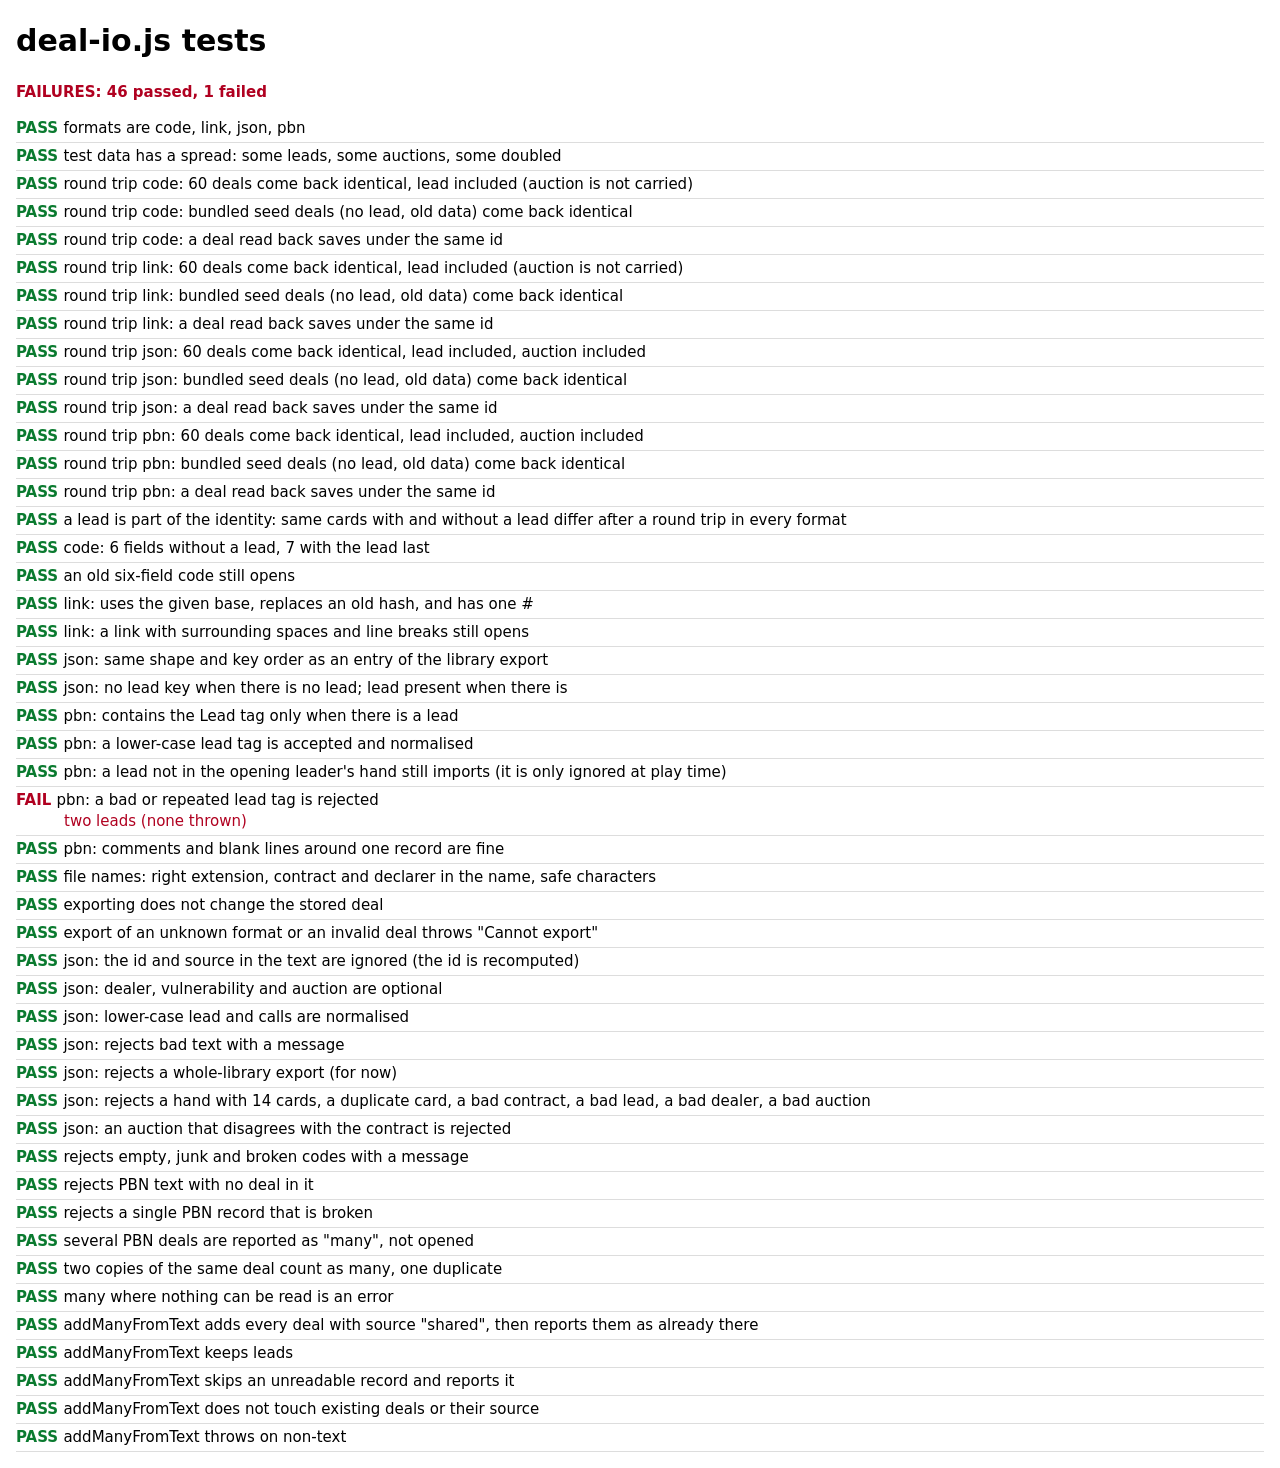
<file: tests-deal-io.html>
<!DOCTYPE html>
<!-- Browser tests (PASS/FAIL list) for deal-io.js: export and import round trips in all four formats, plus rejection of bad input. -->
<html lang="en">
<head>
<meta charset="utf-8">
<meta name="viewport" content="width=device-width, initial-scale=1">
<title>Tests: deal-io.js</title>
<style>
  body { font: 15px/1.4 -apple-system, system-ui, sans-serif; margin: 16px; }
  #summary { font-weight: 700; margin-bottom: 12px; }
  ul { list-style: none; padding: 0; margin: 0; }
  li { padding: 3px 0; border-bottom: 1px solid #ddd; }
  .pass::before { content: "PASS  "; color: #0a7a2f; font-weight: 700; }
  .fail::before { content: "FAIL  "; color: #b00020; font-weight: 700; }
  .detail { color: #b00020; display: block; margin-left: 3.2em; white-space: pre-wrap; }
</style>
</head>
<body>
<h1>deal-io.js tests</h1>
<div id="summary">Running…</div>
<ul id="results"></ul>

<script src="cards.js"></script>
<script src="storage.js"></script>
<script src="share.js"></script>
<script src="library.js"></script>
<script src="deal-draft.js"></script>
<script src="deal-io.js"></script>
<script>
(function () {
  var B = window.Bridge;
  var results = document.getElementById('results');
  var passed = 0, failed = 0;

  function test(name, fn) {
    var li = document.createElement('li');
    try {
      fn();
      li.className = 'pass';
      li.textContent = name;
      passed++;
    } catch (e) {
      li.className = 'fail';
      li.textContent = name;
      var d = document.createElement('span');
      d.className = 'detail';
      d.textContent = e.message;
      li.appendChild(d);
      failed++;
    }
    results.appendChild(li);
  }
  function assert(cond, msg) { if (!cond) throw new Error(msg || 'assertion failed'); }
  function eq(a, b, msg) {
    var x = JSON.stringify(a), y = JSON.stringify(b);
    if (x !== y) throw new Error((msg ? msg + ': ' : '') + 'expected ' + y + ' but got ' + x);
  }
  function throws(fn, part, msg) {
    try { fn(); } catch (e) {
      if (part && e.message.toLowerCase().indexOf(part.toLowerCase()) < 0) throw new Error((msg || 'wrong message') + ': ' + e.message);
      return;
    }
    throw new Error((msg || 'expected an error') + ' (none thrown)');
  }
  function rng(seed) {
    var s = seed >>> 0;
    return function () { s = (s * 1664525 + 1013904223) >>> 0; return s / 4294967296; };
  }
  function sortedDeal(deal) {
    var o = {};
    B.SEATS.forEach(function (s) { o[s] = B.sortHand(deal[s]); });
    return o;
  }
  // The parts of a deal that must survive a round trip. The share code and link do not carry the auction.
  function core(s, withAuction) {
    var o = {
      id: s.id,
      deal: sortedDeal(s.deal),
      dealer: s.dealer,
      vulnerability: { NS: !!s.vulnerability.NS, EW: !!s.vulnerability.EW },
      contract: { level: s.contract.level, strain: s.contract.strain, doubled: s.contract.doubled || 0, declarer: s.contract.declarer },
      lead: s.lead || null
    };
    if (withAuction) o.auction = s.auction || [];
    return o;
  }
  function freshStore() { return B.createStore({ memory: true }); }
  function exp(stored, format) { return B.exportDealText(stored, format, 'https://example.com/app/index.html').text; }
  function imp(text) {
    var r = B.readDealText(text);
    assert(r.kind === 'deal', 'expected a single deal, got ' + r.kind);
    return r;
  }

  function auctionFor(c) {
    var a = [c.level + c.strain];
    if (c.doubled >= 1) a.push('X');
    if (c.doubled === 2) a.push('XX');
    return a.concat(['P', 'P', 'P']);
  }
  // n varied valid deals: all strains, doubled states, declarers, vulnerabilities; every second has an auction; every third has a lead.
  function makeDeals(n) {
    var out = [];
    for (var i = 1; i <= n; i++) {
      var d = B.draftRandom(rng(100 + i));
      var contract = { level: 1 + (i % 7), strain: ['C', 'D', 'H', 'S', 'NT'][i % 5], doubled: i % 3, declarer: B.SEATS[(i * 3) % 4] };
      assert(B.draftSetContract(d, contract).ok, 'contract ' + i);
      d.vulnerability = { NS: i % 2 === 0, EW: i % 3 === 0 };
      if (i % 2 === 1) { d.dealer = contract.declarer; d.auctionText = auctionFor(contract).join(' '); }
      else { d.dealer = B.SEATS[i % 4]; d.auctionText = ''; }
      if (i % 3 === 0) assert(B.draftSetLead(d, B.draftLeadChoices(d)[i % 13]).ok, 'lead ' + i);
      var r = B.draftToStored(d);
      assert(r.ok, 'deal ' + i + ': ' + (r.ok ? '' : r.errors.join('; ')));
      out.push(r.stored);
    }
    return out;
  }
  var DEALS = makeDeals(60);
  var SEEDS = B.buildSeedDeals();
  var KNOWN_CODE = 'BP1:AK42.A53.K63.874,976.T86.T872.QT9,Q53.KQ4.AQ4.A652,JT8.J972.J95.KJ3:3NT:S:S:-';

  // ---------------------------------------------------------------- basics
  test('formats are code, link, json, pbn', function () {
    eq(B.DEAL_FORMATS.slice(), ['code', 'link', 'json', 'pbn']);
  });
  test('test data has a spread: some leads, some auctions, some doubled', function () {
    assert(DEALS.some(function (s) { return s.lead; }), 'no leads');
    assert(DEALS.some(function (s) { return !s.lead; }), 'all leads');
    assert(DEALS.some(function (s) { return s.auction.length; }), 'no auctions');
    assert(DEALS.some(function (s) { return s.contract.doubled === 2; }), 'no redoubles');
  });

  // ---------------------------------------------------------------- round trips, every format
  B.DEAL_FORMATS.forEach(function (format) {
    var withAuction = format === 'json' || format === 'pbn';
    test('round trip ' + format + ': ' + DEALS.length + ' deals come back identical, lead included' + (withAuction ? ', auction included' : ' (auction is not carried)'), function () {
      DEALS.forEach(function (s, i) {
        var back = imp(exp(s, format));
        eq(back.format, format === 'code' || format === 'link' || format === 'json' || format === 'pbn' ? format : '', 'format detected, deal ' + i);
        eq(core(back.stored, withAuction), core(s, withAuction), 'deal ' + i);
        assert(back.stored.source === undefined, 'source should be left for the caller, deal ' + i);
      });
    });
    test('round trip ' + format + ': bundled seed deals (no lead, old data) come back identical', function () {
      SEEDS.forEach(function (s, i) {
        var back = imp(exp(s, format));
        eq(core(back.stored, withAuction), core(s, withAuction), 'seed ' + (i + 1));
        assert(!back.stored.lead, 'a lead appeared from nowhere, seed ' + (i + 1));
      });
    });
    test('round trip ' + format + ': a deal read back saves under the same id', function () {
      var store = freshStore();
      var s = DEALS[5];
      store.saveDeal(s);
      var back = imp(exp(store.loadDeal(s.id), format)).stored;
      back.source = 'shared';
      eq(store.saveDeal(back), { id: s.id, added: false });
      eq(store.listDeals().length, 1);
    });
  });

  test('a lead is part of the identity: same cards with and without a lead differ after a round trip in every format', function () {
    var d = B.draftRandom(rng(55));
    var plain = B.draftToStored(d).stored;
    B.draftSetLead(d, B.draftLeadChoices(d)[0]);
    var led = B.draftToStored(d).stored;
    assert(plain.id !== led.id);
    B.DEAL_FORMATS.forEach(function (f) {
      var a = imp(exp(plain, f)).stored, b = imp(exp(led, f)).stored;
      eq(a.id, plain.id, f + ' plain'); eq(b.id, led.id, f + ' led');
      assert(!a.lead && b.lead === led.lead, f + ' lead');
    });
  });

  // ---------------------------------------------------------------- format details
  test('code: 6 fields without a lead, 7 with the lead last', function () {
    var plain = DEALS.filter(function (s) { return !s.lead; })[0];
    var led = DEALS.filter(function (s) { return s.lead; })[0];
    eq(exp(plain, 'code').split(':').length, 6);
    var parts = exp(led, 'code').split(':');
    eq(parts.length, 7);
    eq(parts[6], led.lead);
    assert(/^BP1:/.test(exp(led, 'code')));
  });
  test('an old six-field code still opens', function () {
    var r = imp(KNOWN_CODE);
    eq(r.format, 'code');
    eq(r.stored.contract, { level: 3, strain: 'NT', doubled: 0, declarer: 'S' });
    eq(r.stored.dealer, 'S');
    assert(!r.stored.lead);
  });
  test('link: uses the given base, replaces an old hash, and has one #', function () {
    var s = DEALS[0];
    var u = B.exportDealText(s, 'link', 'https://example.com/app/index.html#old').text;
    assert(u.indexOf('https://example.com/app/index.html#BP1:') === 0, u);
    eq(u.split('#').length, 2);
    var f = B.exportDealText(s, 'link', 'file:///Users/me/bridge/index.html').text;
    assert(f.indexOf('file:///Users/me/bridge/index.html#') === 0, f);
    eq(imp(f).format, 'link');
    eq(imp(f).stored.id, s.id);
  });
  test('link: a link with surrounding spaces and line breaks still opens', function () {
    var s = DEALS[1];
    var r = imp('  \n' + exp(s, 'link') + ' \n');
    eq(r.stored.id, s.id);
  });
  test('json: same shape and key order as an entry of the library export', function () {
    var store = freshStore();
    DEALS.slice(0, 12).forEach(function (s) { store.saveDeal(s); });
    var entries = JSON.parse(store.exportAll()).deals;
    entries.forEach(function (entry, i) {
      var mine = JSON.parse(exp(store.loadDeal(entry.id), 'json'));
      eq(JSON.stringify(mine), JSON.stringify(entry), 'entry ' + i);
    });
  });
  test('json: no lead key when there is no lead; lead present when there is', function () {
    var plain = DEALS.filter(function (s) { return !s.lead; })[0];
    var led = DEALS.filter(function (s) { return s.lead; })[0];
    assert(!('lead' in JSON.parse(exp(plain, 'json'))));
    eq(JSON.parse(exp(led, 'json')).lead, led.lead);
  });
  test('pbn: contains the Lead tag only when there is a lead', function () {
    var plain = DEALS.filter(function (s) { return !s.lead; })[0];
    var led = DEALS.filter(function (s) { return s.lead; })[0];
    assert(!/\[Lead /.test(exp(plain, 'pbn')));
    assert(exp(led, 'pbn').indexOf('[Lead "' + led.lead + '"]') >= 0, exp(led, 'pbn'));
  });
  test('pbn: a lower-case lead tag is accepted and normalised', function () {
    var s = DEALS.filter(function (x) { return !x.lead; })[0];
    var leader = B.SEATS[(B.SEATS.indexOf(s.contract.declarer) + 1) % 4];
    var card = B.sortHand(s.deal[leader])[0];
    var r = imp(exp(s, 'pbn') + '[Lead "' + card.toLowerCase() + '"]\n');
    eq(r.stored.lead, card);
  });
  test('pbn: a lead not in the opening leader\'s hand still imports (it is only ignored at play time)', function () {
    var s = DEALS.filter(function (x) { return !x.lead; })[0];
    var leader = B.SEATS[(B.SEATS.indexOf(s.contract.declarer) + 1) % 4];
    var other = B.sortHand(s.deal[s.contract.declarer])[0];
    var r = imp(exp(s, 'pbn') + '[Lead "' + other + '"]\n');
    eq(r.stored.lead, other);
    assert(leader !== s.contract.declarer);
  });
  test('pbn: a bad or repeated lead tag is rejected', function () {
    var s = DEALS.filter(function (x) { return !x.lead; })[0];
    throws(function () { B.readDealText(exp(s, 'pbn') + '[Lead "ZZ"]\n'); }, '', 'bad lead');
    throws(function () { B.readDealText(exp(s, 'pbn') + '[Lead "SA"]\n[Lead "SK"]\n'); }, '', 'two leads');
  });
  test('pbn: comments and blank lines around one record are fine', function () {
    var s = DEALS[2];
    var r = imp('% exported by hand\n\n' + exp(s, 'pbn') + '\n\n');
    eq(r.stored.id, s.id);
  });
  test('file names: right extension, contract and declarer in the name, safe characters', function () {
    var ext = { code: '.txt', link: '.txt', json: '.json', pbn: '.pbn' };
    DEALS.slice(0, 20).forEach(function (s) {
      B.DEAL_FORMATS.forEach(function (f) {
        var e = B.exportDealText(s, f, 'https://example.com/');
        assert(/^[A-Za-z0-9._\-]+$/.test(e.filename), e.filename);
        assert(e.filename.slice(-ext[f].length) === ext[f], e.filename);
        assert(e.filename.indexOf(s.contract.level + s.contract.strain) >= 0, e.filename);
        assert(typeof e.mime === 'string' && e.mime.length > 0);
        eq(e.format, f);
      });
    });
    assert(B.exportDealText(DEALS[0], 'json').filename !== B.exportDealText(DEALS[1], 'json').filename, 'names should differ');
  });
  test('exporting does not change the stored deal', function () {
    var s = DEALS.filter(function (x) { return x.lead; })[0];
    var before = JSON.stringify(s);
    B.DEAL_FORMATS.forEach(function (f) { exp(s, f); });
    eq(JSON.stringify(s), before);
  });
  test('export of an unknown format or an invalid deal throws "Cannot export"', function () {
    throws(function () { B.exportDealText(DEALS[0], 'xml'); }, 'Cannot export');
    throws(function () { B.exportDealText(null, 'json'); }, 'Cannot export');
    var bad = JSON.parse(JSON.stringify(DEALS[0]));
    bad.deal.N.pop();
    throws(function () { B.exportDealText(bad, 'pbn'); }, 'Cannot export');
  });

  // ---------------------------------------------------------------- reading JSON
  function json(s) { return JSON.parse(exp(s, 'json')); }
  test('json: the id and source in the text are ignored (the id is recomputed)', function () {
    var s = DEALS[4];
    var j = json(s);
    j.id = 'forged'; j.source = 'library';
    var r = imp(JSON.stringify(j));
    eq(r.stored.id, s.id);
    assert(r.stored.source === undefined);
  });
  test('json: dealer, vulnerability and auction are optional', function () {
    var j = json(DEALS[4]);
    delete j.dealer; delete j.vulnerability; delete j.auction;
    var r = imp(JSON.stringify(j));
    eq(r.stored.dealer, 'N');
    eq(r.stored.vulnerability, { NS: false, EW: false });
    eq(r.stored.auction, []);
  });
  test('json: lower-case lead and calls are normalised', function () {
    var s = DEALS.filter(function (x) { return x.auction.length && x.lead; })[0] || DEALS.filter(function (x) { return x.auction.length; })[0];
    var j = json(s);
    j.auction = j.auction.map(function (c) { return c === 'P' ? 'pass' : c.toLowerCase(); });
    if (j.lead) j.lead = j.lead.toLowerCase();
    var r = imp(JSON.stringify(j));
    eq(core(r.stored, true), core(s, true));
  });
  test('json: rejects bad text with a message', function () {
    throws(function () { B.readDealText('{not json'); }, 'not valid JSON');
    throws(function () { B.dealFromJSON('[1,2]'); }, 'list');
    throws(function () { B.dealFromJSON('"hello"'); }, 'object');
    throws(function () { B.dealFromJSON('{}'); }, 'no "deal"');
    var j = json(DEALS[0]); delete j.contract;
    throws(function () { B.dealFromJSON(JSON.stringify(j)); }, 'no "contract"');
  });
  test('json: rejects a whole-library export (for now)', function () {
    var store = freshStore(); store.saveDeal(DEALS[0]);
    throws(function () { B.readDealText(store.exportAll()); }, 'whole-library');
  });
  test('json: rejects a hand with 14 cards, a duplicate card, a bad contract, a bad lead, a bad dealer, a bad auction', function () {
    var base = json(DEALS[0]);
    function variant(fn) { var j = JSON.parse(JSON.stringify(base)); fn(j); return JSON.stringify(j); }
    throws(function () { B.dealFromJSON(variant(function (j) { j.deal.N.push(j.deal.E[0]); })); }, 'not a valid deal');
    throws(function () { B.dealFromJSON(variant(function (j) { j.deal.N[0] = j.deal.E[0]; })); }, 'not a valid deal');
    throws(function () { B.dealFromJSON(variant(function (j) { j.deal.N = 'AKQ'; })); }, 'list of card strings');
    throws(function () { B.dealFromJSON(variant(function (j) { j.contract.doubled = 3; })); }, 'not a valid deal');
    throws(function () { B.dealFromJSON(variant(function (j) { j.contract.level = 8; })); }, 'not a valid deal');
    throws(function () { B.dealFromJSON(variant(function (j) { j.lead = 'ZZ'; })); }, 'not a valid deal');
    throws(function () { B.dealFromJSON(variant(function (j) { j.dealer = 'X'; })); }, 'not a valid deal');
    throws(function () { B.dealFromJSON(variant(function (j) { j.vulnerability = { NS: 'yes', EW: false }; })); }, 'not a valid deal');
    throws(function () { B.dealFromJSON(variant(function (j) { j.auction = ['1S', 'banana']; })); }, 'not a valid deal');
    throws(function () { B.dealFromJSON(variant(function (j) { j.auction = ['1S', 'P', 'P']; })); }, 'not a valid deal');
  });
  test('json: an auction that disagrees with the contract is rejected', function () {
    var s = DEALS.filter(function (x) { return x.auction.length; })[0];
    var j = json(s);
    j.contract.strain = j.contract.strain === 'S' ? 'H' : 'S';
    throws(function () { B.dealFromJSON(JSON.stringify(j)); }, 'not a valid deal');
  });

  // ---------------------------------------------------------------- reading other text
  test('rejects empty, junk and broken codes with a message', function () {
    ['', '   ', '\n', 'hello world', 'BP1:bad', 'BP1:', '[1,2,3]'].forEach(function (t) {
      throws(function () { B.readDealText(t); }, '', JSON.stringify(t));
    });
    throws(function () { B.readDealText(null); }, 'Nothing to open');
    throws(function () { B.readDealText(42); }, 'Nothing to open');
  });
  test('rejects PBN text with no deal in it', function () {
    throws(function () { B.readDealText('[Event "Club night"]\n[Site "Home"]\n'); }, '');
  });
  test('rejects a single PBN record that is broken', function () {
    throws(function () { B.readDealText('[Dealer "N"]\n[Deal "N:garbage"]\n[Contract "3NT"]\n[Declarer "S"]\n'); }, '');
  });

  // ---------------------------------------------------------------- several PBN deals
  function pbnOf(list) { return list.map(function (s) { return exp(s, 'pbn'); }).join('\n'); }
  test('several PBN deals are reported as "many", not opened', function () {
    var r = B.readDealText(pbnOf(DEALS.slice(0, 3)));
    eq(r.kind, 'many');
    eq(r.count, 3); eq(r.okCount, 3); eq(r.errorCount, 0); eq(r.duplicateCount, 0);
  });
  test('two copies of the same deal count as many, one duplicate', function () {
    var r = B.readDealText(pbnOf([DEALS[0], DEALS[0]]));
    eq(r.kind, 'many'); eq(r.count, 2); eq(r.duplicateCount, 1);
  });
  test('many where nothing can be read is an error', function () {
    var bad = '[Dealer "N"]\n[Deal "N:garbage"]\n[Contract "3NT"]\n[Declarer "S"]\n';
    throws(function () { B.readDealText(bad + '\n' + bad.replace('3NT', '4NT')); }, 'None of the');
  });
  test('addManyFromText adds every deal with source "shared", then reports them as already there', function () {
    var store = freshStore();
    var text = pbnOf(DEALS.slice(0, 4));
    var r = B.addManyFromText(store, text);
    eq(r.added, 4, 'added'); eq(r.total, 4); eq(r.unreadable, 0);
    eq(store.listDeals().length, 4);
    store.listDeals().forEach(function (d) { eq(d.source, 'shared', 'source of ' + d.id); });
    DEALS.slice(0, 4).forEach(function (s) {
      var got = store.loadDeal(s.id);
      assert(got, 'deal missing');
      eq(core(got, true), core(s, true));
    });
    var again = B.addManyFromText(store, text);
    eq(again.added, 0, 'second run adds nothing');
    eq(again.already, 4, 'second run: already');
    eq(store.listDeals().length, 4);
  });
  test('addManyFromText keeps leads', function () {
    var store = freshStore();
    var withLead = DEALS.filter(function (s) { return s.lead; }).slice(0, 3);
    assert(withLead.length === 3, 'need three deals with leads');
    B.addManyFromText(store, pbnOf(withLead));
    withLead.forEach(function (s) { eq(store.loadDeal(s.id).lead, s.lead); });
  });
  test('addManyFromText skips an unreadable record and reports it', function () {
    var store = freshStore();
    var bad = '[Dealer "N"]\n[Deal "N:garbage"]\n[Contract "3NT"]\n[Declarer "S"]\n';
    var r = B.addManyFromText(store, exp(DEALS[0], 'pbn') + '\n' + bad + '\n' + exp(DEALS[1], 'pbn'));
    eq(r.added, 2); eq(r.unreadable, 1); eq(r.total, 3);
    eq(r.errors.length, 1);
    eq(store.listDeals().length, 2);
  });
  test('addManyFromText does not touch existing deals or their source', function () {
    var store = freshStore();
    var mine = JSON.parse(JSON.stringify(DEALS[0])); mine.source = 'authored';
    store.saveDeal(mine);
    B.addManyFromText(store, pbnOf(DEALS.slice(0, 2)));
    eq(store.loadDeal(DEALS[0].id).source, 'authored');
    eq(store.loadDeal(DEALS[1].id).source, 'shared');
  });
  test('addManyFromText throws on non-text', function () {
    throws(function () { B.addManyFromText(freshStore(), null); }, 'Nothing to add');
  });

  document.getElementById('summary').textContent =
    (failed === 0 ? 'ALL PASS: ' : 'FAILURES: ') + passed + ' passed, ' + failed + ' failed';
  document.getElementById('summary').style.color = failed === 0 ? '#0a7a2f' : '#b00020';
})();
</script>
</body>
</html>
</file>
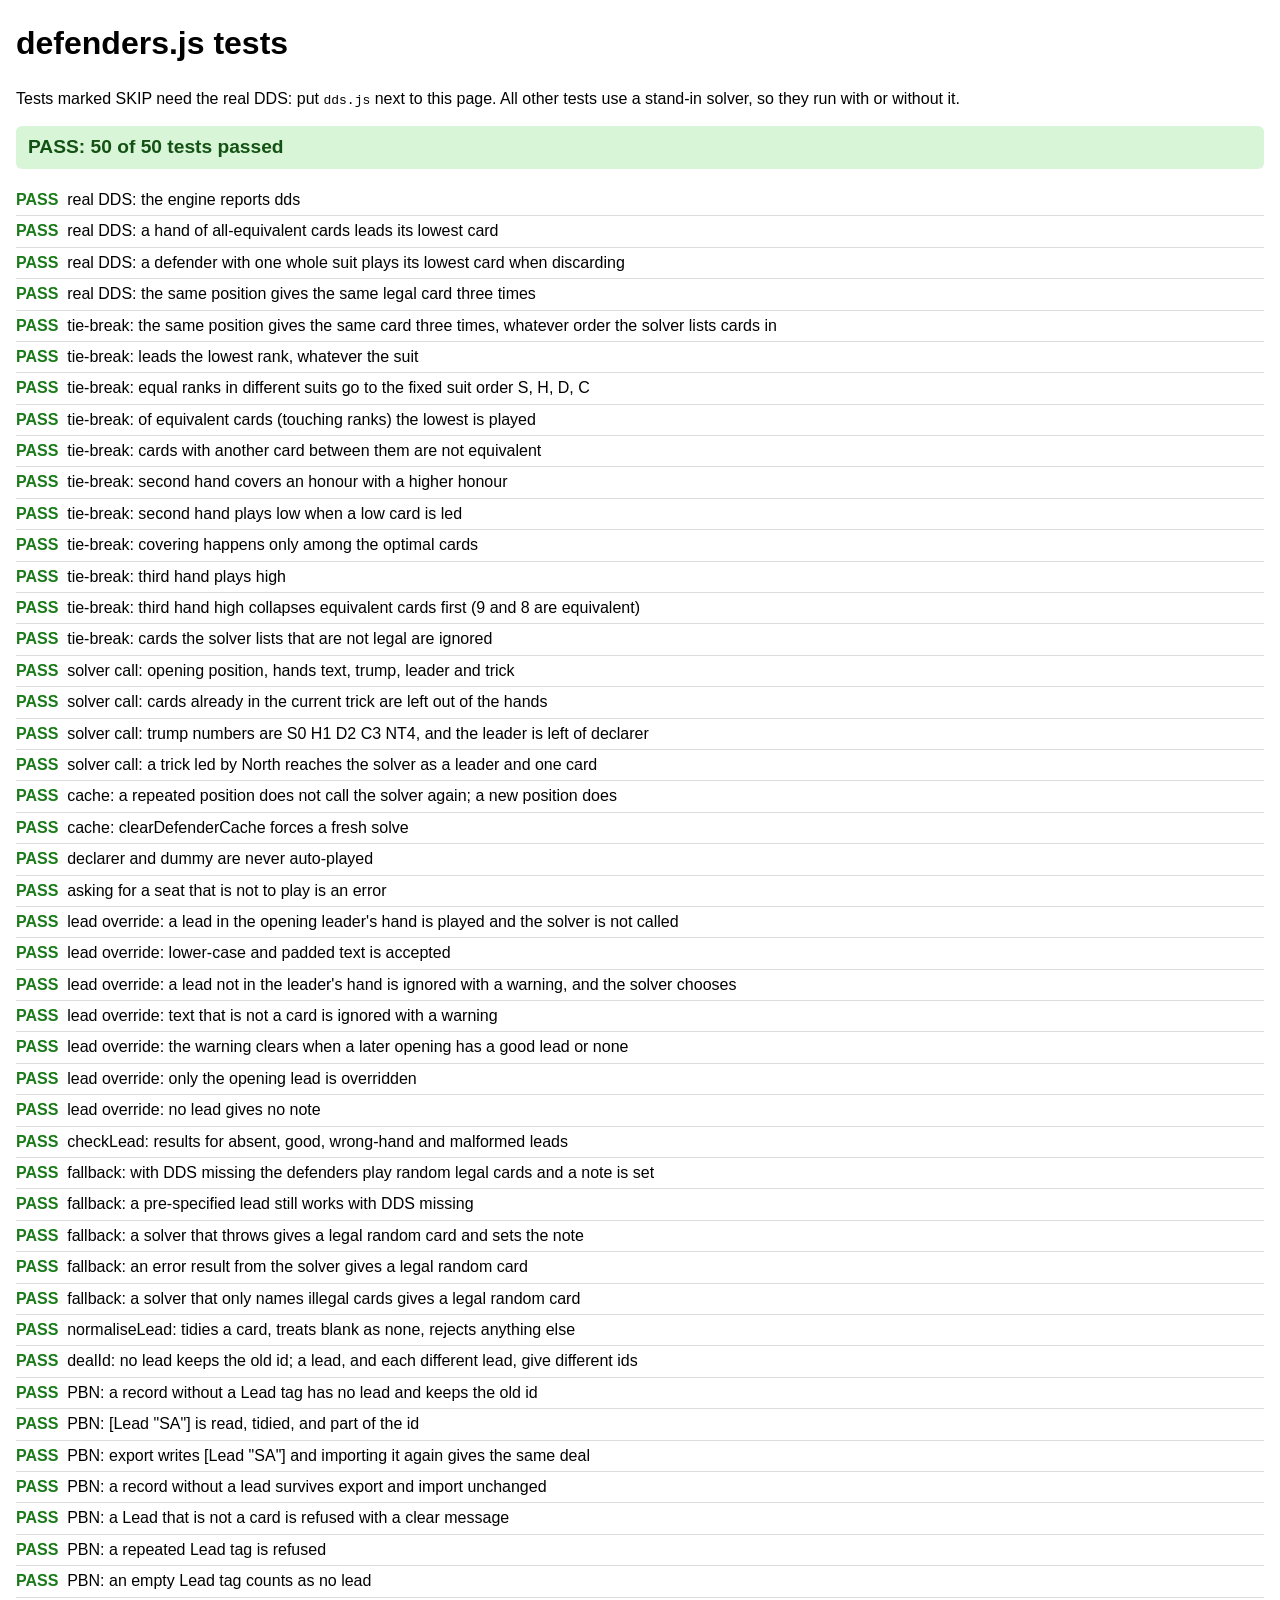
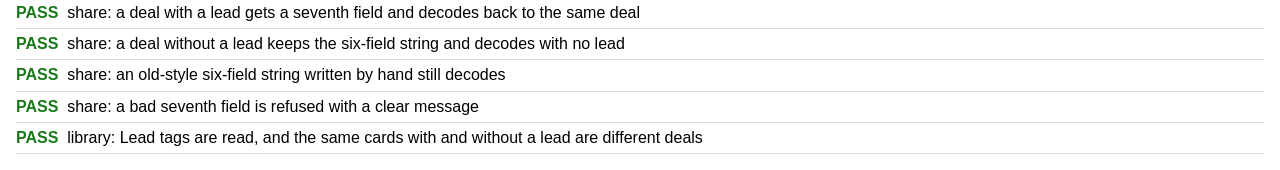
<file: tests-defence.html>
<!-- tests-defence.html: browser tests for defenders.js and the opening-lead feature; open this page in a browser and it runs them all. -->
<!DOCTYPE html>
<html lang="en">
<head>
<meta charset="utf-8">
<meta name="viewport" content="width=device-width, initial-scale=1">
<title>defenders.js tests</title>
<style>
  body { font-family: -apple-system, Helvetica, Arial, sans-serif; margin: 16px; line-height: 1.4; }
  #summary { font-size: 1.2em; font-weight: bold; padding: 8px 12px; border-radius: 6px; background: #eee; }
  #summary.ok { background: #d8f5d8; color: #145214; }
  #summary.bad { background: #fbd9d9; color: #7a1010; }
  ul { list-style: none; padding: 0; }
  li { padding: 4px 0; border-bottom: 1px solid #ddd; }
  .tag { display: inline-block; min-width: 3.2em; font-weight: bold; }
  li.pass .tag { color: #1a7a1a; }
  li.fail .tag { color: #b00020; }
  li.skip .tag { color: #777; }
  li.skip { color: #555; }
  .detail { display: block; margin: 2px 0 0 3.2em; color: #b00020; font-family: monospace; white-space: pre-wrap; }
  li.skip .detail { color: #777; }
</style>
</head>
<body>
<h1>defenders.js tests</h1>
<p>Tests marked SKIP need the real DDS: put <code>dds.js</code> next to this page. All other tests use a stand-in solver, so they run with or without it.</p>
<div id="summary">Waiting for DDS to load…</div>
<ul id="results"></ul>

<script src="cards.js"></script>
<script src="rules.js"></script>
<script src="ai.js"></script>
<script src="dds.js"></script>
<script src="defenders.js"></script>
<script src="share.js"></script>
<script src="library.js"></script>
<script>
(function () {
  var B = window.Bridge || {};
  var summary = document.getElementById('summary');
  var list = document.getElementById('results');

  if (!B.parsePBNDeal || !B.newGame || !B.randomDefenderCard) {
    summary.textContent = 'FAIL: cards.js, rules.js or ai.js did not load (window.Bridge is missing its helpers)';
    summary.className = 'bad';
    return;
  }
  if (!B.chooseDefenderCard || !B.defendersReady) {
    summary.textContent = 'FAIL: defenders.js did not load (see the browser console for the reason)';
    summary.className = 'bad';
    return;
  }

  var tests = [];
  var realDDS = false;
  function test(name, fn, opts) { tests.push({ name: name, fn: fn, needsDDS: !!(opts && opts.dds) }); }

  // ------------------------------------------------------------ assertion helpers

  function assert(cond, msg) {
    if (!cond) throw new Error(msg || 'assertion failed');
  }

  function eq(actual, expected, msg) {
    var a = JSON.stringify(actual);
    var e = JSON.stringify(expected);
    if (a !== e) throw new Error((msg ? msg + ': ' : '') + 'expected ' + e + ' but got ' + a);
  }

  function throwsError(fn, pattern, label) {
    var err = null;
    try { fn(); } catch (e) { err = e; }
    if (!err) throw new Error((label || 'the call') + ' should have thrown but did not');
    if (!(err instanceof Error)) throw new Error((label || 'the call') + ' threw something that is not an Error: ' + err);
    if (!err.message) throw new Error((label || 'the call') + ' threw an Error with no message');
    if (pattern && !pattern.test(err.message)) {
      throw new Error((label || 'the call') + ' threw ' + JSON.stringify(err.message) + ', which does not match ' + pattern);
    }
    return err;
  }

  function need(name) {
    if (!B[name]) throw new Error('Bridge.' + name + ' is missing (did its script file load?)');
  }

  // ------------------------------------------------------------ fixtures

  function contract(level, strain, declarer) {
    return { level: level, strain: strain, doubled: 0, declarer: declarer };
  }

  function playAll(state, cards) {
    cards.forEach(function (c) { state = B.playCard(state, c); });
    return state;
  }

  var HANDS_C = 'N:AQ52.A72.K83.A94 K98.K953.A94.KT5 J43.Q84.QT62.Q83 T76.JT6.J75.J762';
  // Deal C, 3NT by South, so West leads. N AQ52.A72.K83.A94  E K98.K953.A94.KT5  S J43.Q84.QT62.Q83  W T76.JT6.J75.J762
  var DEAL_C = B.parsePBNDeal(HANDS_C);
  // Deal V: each player holds one whole suit (N hearts, E spades, S diamonds, W clubs).
  var DEAL_V = B.parsePBNDeal('N:-.AKQJT98765432.-.- AKQJT98765432.-.-.- -.-.AKQJT98765432.- -.-.-.AKQJT98765432');

  function game(cards) {
    return playAll(B.newGame(DEAL_C, contract(3, 'NT', 'S')), cards);
  }

  // Installs a stand-in solver that reports every listed card as optimal; returns a record of its calls.
  function useStub(cards) {
    var calls = { n: 0, last: null };
    B.setDefenderEngine(function (hands, trump, leader, trick) {
      calls.n++;
      calls.last = { hands: hands, trump: trump, leader: leader, trick: trick };
      return { rc: 0, nodes: 1, cards: cards.map(function (c) { return { c: c, t: 7, eq: 0 }; }) };
    });
    return calls;
  }

  function pickWith(cards, state, seat, options) {
    useStub(cards);
    return B.chooseDefenderCard(state, seat, options);
  }

  var BASE = '[Deal "' + HANDS_C + '"]\n[Contract "3NT"]\n[Declarer "S"]\n';

  // ------------------------------------------------------------ real DDS (these run first; stand-ins replace it later)

  test('real DDS: the engine reports dds', function () {
    eq(B.defenderEngine(), 'dds');
    eq(B.getDefenderNote(), '');
  }, { dds: true });

  test('real DDS: a hand of all-equivalent cards leads its lowest card', function () {
    B.clearDefenderCache();
    eq(B.chooseDefenderCard(B.newGame(DEAL_V, contract(1, 'NT', 'S')), 'W'), 'C2');
  }, { dds: true });

  test('real DDS: a defender with one whole suit plays its lowest card when discarding', function () {
    B.clearDefenderCache();
    var st = playAll(B.newGame(DEAL_V, contract(1, 'NT', 'S')), ['C2', 'H2']);
    eq(st.toPlay, 'E');
    eq(B.chooseDefenderCard(st, 'E'), 'S2');
  }, { dds: true });

  test('real DDS: the same position gives the same legal card three times', function () {
    var st = game([]);
    var first = null;
    for (var i = 0; i < 3; i++) {
      B.clearDefenderCache();
      var c = B.chooseDefenderCard(st, 'W');
      assert(B.legalPlays(st).indexOf(c) >= 0, c + ' is not a legal play');
      if (first === null) first = c;
      eq(c, first, 'call ' + (i + 1));
    }
  }, { dds: true });

  // ------------------------------------------------------------ tie-break (stand-in solver)

  test('tie-break: the same position gives the same card three times, whatever order the solver lists cards in', function () {
    var st = game([]);
    var orders = [['ST', 'D7', 'C6', 'H9'], ['H9', 'C6', 'ST', 'D7'], ['C6', 'D7', 'H9', 'ST']];
    var seen = orders.map(function (o) {
      useStub(o);
      return B.chooseDefenderCard(st, 'W');
    });
    eq(seen, ['C6', 'C6', 'C6']);
  });

  test('tie-break: leads the lowest rank, whatever the suit', function () {
    eq(pickWith(['ST', 'D7', 'C6'], game([]), 'W'), 'C6');
  });

  test('tie-break: equal ranks in different suits go to the fixed suit order S, H, D, C', function () {
    eq(pickWith(['C7', 'D7', 'S7'], game([]), 'W'), 'S7');
    eq(pickWith(['C7', 'D7'], game([]), 'W'), 'D7');
  });

  test('tie-break: of equivalent cards (touching ranks) the lowest is played', function () {
    eq(pickWith(['HJ', 'HT'], game([]), 'W'), 'HT');
  });

  test('tie-break: cards with another card between them are not equivalent', function () {
    eq(pickWith(['HJ', 'H6'], game([]), 'W'), 'H6');
    eq(pickWith(['HJ', 'HT', 'H6'], game([]), 'W'), 'H6');
  });

  test('tie-break: second hand covers an honour with a higher honour', function () {
    var st = game(['S6', 'SA', 'S8', 'S3', 'SQ']);   // North leads the queen of spades; East holds K and 9
    eq(st.toPlay, 'E');
    eq(pickWith(['SK', 'S9'], st, 'E'), 'SK');
  });

  test('tie-break: second hand plays low when a low card is led', function () {
    var st = game(['S6', 'SA', 'S8', 'S3', 'S5']);
    eq(pickWith(['SK', 'S9'], st, 'E'), 'S9');
  });

  test('tie-break: covering happens only among the optimal cards', function () {
    var st = game(['S6', 'SA', 'S8', 'S3', 'SQ']);
    eq(pickWith(['S9'], st, 'E'), 'S9');
  });

  test('tie-break: third hand plays high', function () {
    var st = game(['S6', 'S2']);                     // West led, North played low, East is third
    eq(st.toPlay, 'E');
    eq(pickWith(['SK', 'S9', 'S8'], st, 'E'), 'SK');
  });

  test('tie-break: third hand high collapses equivalent cards first (9 and 8 are equivalent)', function () {
    var st = game(['S6', 'S2']);
    eq(pickWith(['S9', 'S8'], st, 'E'), 'S8');
  });

  test('tie-break: cards the solver lists that are not legal are ignored', function () {
    var st = game(['S6', 'S2']);
    eq(pickWith(['SK', 'H3'], st, 'E'), 'SK');
  });

  // ------------------------------------------------------------ how the solver is called

  test('solver call: opening position, hands text, trump, leader and trick', function () {
    var calls = useStub(['C6']);
    B.chooseDefenderCard(game([]), 'W');
    eq(calls.n, 1);
    eq(calls.last.hands, 'AQ52.A72.K83.A94 K98.K953.A94.KT5 J43.Q84.QT62.Q83 T76.JT6.J75.J762');
    eq(calls.last.trump, 4);
    eq(calls.last.leader, 3);
    eq(calls.last.trick, '');
  });

  test('solver call: cards already in the current trick are left out of the hands', function () {
    var calls = useStub(['S8']);
    B.chooseDefenderCard(game(['S6', 'S2']), 'E');
    eq(calls.last.hands, 'AQ5.A72.K83.A94 K98.K953.A94.KT5 J43.Q84.QT62.Q83 T7.JT6.J75.J762');
    eq(calls.last.leader, 3);
    eq(calls.last.trick, 'S6 S2');
  });

  test('solver call: trump numbers are S0 H1 D2 C3 NT4, and the leader is left of declarer', function () {
    var want = { S: 0, H: 1, D: 2, C: 3, NT: 4 };
    Object.keys(want).forEach(function (strain) {
      var calls = useStub(['C6']);
      B.chooseDefenderCard(B.newGame(DEAL_C, contract(4, strain, 'S')), 'W');
      eq(calls.last.trump, want[strain], strain);
    });
    var calls2 = useStub(['C2', 'C5', 'C9', 'CK']);
    var st = B.newGame(DEAL_C, contract(1, 'NT', 'N'));
    eq(st.toPlay, 'E');
    B.chooseDefenderCard(st, 'E');
    eq(calls2.last.leader, 1);
  });

  test('solver call: a trick led by North reaches the solver as a leader and one card', function () {
    var calls = useStub(['S9']);
    B.chooseDefenderCard(game(['S6', 'SA', 'S8', 'S3', 'SQ']), 'E');
    eq(calls.last.leader, 0);
    eq(calls.last.trick, 'SQ');
  });

  // ------------------------------------------------------------ cache

  test('cache: a repeated position does not call the solver again; a new position does', function () {
    var calls = useStub(['S9', 'S8']);
    var st = game(['S6', 'S2']);
    var a = B.chooseDefenderCard(st, 'E');
    var b = B.chooseDefenderCard(st, 'E');
    eq(a, b);
    eq(calls.n, 1, 'solver calls after two identical requests');
    B.chooseDefenderCard(game([]), 'W');
    eq(calls.n, 2, 'solver calls after a different position');
  });

  test('cache: clearDefenderCache forces a fresh solve', function () {
    var calls = useStub(['S9', 'S8']);
    var st = game(['S6', 'S2']);
    B.chooseDefenderCard(st, 'E');
    B.clearDefenderCache();
    B.chooseDefenderCard(st, 'E');
    eq(calls.n, 2);
  });

  // ------------------------------------------------------------ declarer and dummy

  test('declarer and dummy are never auto-played', function () {
    useStub(['S2']);
    throwsError(function () { B.chooseDefenderCard(game(['S6']), 'N'); }, /dummy/, 'dummy to play');
    throwsError(function () { B.chooseDefenderCard(game(['S6', 'S2', 'S8']), 'S'); }, /declarer/, 'declarer to play');
  });

  test('asking for a seat that is not to play is an error', function () {
    useStub(['C6']);
    throwsError(function () { B.chooseDefenderCard(game([]), 'E'); }, /not E/, 'wrong seat');
  });

  // ------------------------------------------------------------ opening-lead override

  test('lead override: a lead in the opening leader\'s hand is played and the solver is not called', function () {
    var calls = useStub(['C6']);
    eq(B.chooseDefenderCard(game([]), 'W', { lead: 'ST' }), 'ST');
    eq(calls.n, 0);
    eq(B.getDefenderNote(), '');
  });

  test('lead override: lower-case and padded text is accepted', function () {
    useStub(['C6']);
    eq(B.chooseDefenderCard(game([]), 'W', { lead: ' st ' }), 'ST');
  });

  test('lead override: a lead not in the leader\'s hand is ignored with a warning, and the solver chooses', function () {
    var calls = useStub(['C6']);
    eq(B.chooseDefenderCard(game([]), 'W', { lead: 'SA' }), 'C6');
    eq(calls.n, 1);
    assert(/SA is not in West's hand/.test(B.getDefenderNote()), 'note was ' + JSON.stringify(B.getDefenderNote()));
  });

  test('lead override: text that is not a card is ignored with a warning', function () {
    useStub(['C6']);
    eq(B.chooseDefenderCard(game([]), 'W', { lead: 'XX' }), 'C6');
    assert(/not a valid card/.test(B.getDefenderNote()), 'note was ' + JSON.stringify(B.getDefenderNote()));
  });

  test('lead override: the warning clears when a later opening has a good lead or none', function () {
    useStub(['C6']);
    B.chooseDefenderCard(game([]), 'W', { lead: 'SA' });
    assert(B.getDefenderNote() !== '', 'expected a warning first');
    B.chooseDefenderCard(game([]), 'W', { lead: 'ST' });
    eq(B.getDefenderNote(), '');
    B.chooseDefenderCard(game([]), 'W', { lead: 'SA' });
    B.clearDefenderCache();
    B.chooseDefenderCard(game([]), 'W');
    eq(B.getDefenderNote(), '');
  });

  test('lead override: only the opening lead is overridden', function () {
    var calls = useStub(['S8']);
    eq(B.chooseDefenderCard(game(['S6', 'S2']), 'E', { lead: 'SK' }), 'S8');
    eq(calls.n, 1);
  });

  test('lead override: no lead gives no note', function () {
    useStub(['C6']);
    eq(B.chooseDefenderCard(game([]), 'W', {}), 'C6');
    eq(B.getDefenderNote(), '');
  });

  test('checkLead: results for absent, good, wrong-hand and malformed leads', function () {
    var st = game([]);
    var c = st.contract;
    eq(B.checkLead(st.deal, c, undefined).present, false);
    eq(B.checkLead(st.deal, c, '').present, false);
    var ok = B.checkLead(st.deal, c, 'st');
    eq([ok.present, ok.ok, ok.card], [true, true, 'ST']);
    var wrong = B.checkLead(st.deal, c, 'SA');
    eq([wrong.present, wrong.ok, wrong.card], [true, false, null]);
    assert(wrong.reason.length > 0, 'a reason is expected');
    var bad = B.checkLead(st.deal, c, 'ZZ');
    eq([bad.present, bad.ok], [true, false]);
  });

  // ------------------------------------------------------------ fallback

  test('fallback: with DDS missing the defenders play random legal cards and a note is set', function () {
    B.setDefenderEngine(null);
    eq(B.defenderEngine(), 'random');
    assert(/unavailable/.test(B.getDefenderNote()), 'note was ' + JSON.stringify(B.getDefenderNote()));
    var st = game([]);
    for (var i = 0; i < 20; i++) {
      assert(B.legalPlays(st).indexOf(B.chooseDefenderCard(st, 'W')) >= 0, 'call ' + i + ' was not legal');
    }
  });

  test('fallback: a pre-specified lead still works with DDS missing', function () {
    B.setDefenderEngine(null);
    eq(B.chooseDefenderCard(game([]), 'W', { lead: 'ST' }), 'ST');
  });

  test('fallback: a solver that throws gives a legal random card and sets the note', function () {
    B.setDefenderEngine(function () { throw new Error('boom'); });
    var st = game([]);
    assert(B.legalPlays(st).indexOf(B.chooseDefenderCard(st, 'W')) >= 0, 'not legal');
    assert(/unavailable/.test(B.getDefenderNote()), 'note was ' + JSON.stringify(B.getDefenderNote()));
  });

  test('fallback: an error result from the solver gives a legal random card', function () {
    B.setDefenderEngine(function () { return { rc: -1, err: 'bad input' }; });
    var st = game([]);
    assert(B.legalPlays(st).indexOf(B.chooseDefenderCard(st, 'W')) >= 0, 'not legal');
  });

  test('fallback: a solver that only names illegal cards gives a legal random card', function () {
    var st = game(['S6', 'S2']);
    B.setDefenderEngine(function () { return { rc: 0, nodes: 1, cards: [{ c: 'H3', t: 5, eq: 0 }] }; });
    assert(B.legalPlays(st).indexOf(B.chooseDefenderCard(st, 'E')) >= 0, 'not legal');
  });

  // ------------------------------------------------------------ lead in the deal id and normaliseLead

  test('normaliseLead: tidies a card, treats blank as none, rejects anything else', function () {
    need('normaliseLead');
    eq(B.normaliseLead('sa'), 'SA');
    eq(B.normaliseLead(' h2 '), 'H2');
    eq(B.normaliseLead(''), undefined);
    eq(B.normaliseLead(undefined), undefined);
    throwsError(function () { B.normaliseLead('XX'); }, /opening lead/, 'XX');
    throwsError(function () { B.normaliseLead('S1'); }, /opening lead/, 'S1');
  });

  test('dealId: no lead keeps the old id; a lead, and each different lead, give different ids', function () {
    var c = contract(3, 'NT', 'S');
    var none = B.dealId(DEAL_C, c);
    eq(none.split('|').length, 3, 'old id has three parts');
    var sa = B.dealId(DEAL_C, c, 'SA');
    var sk = B.dealId(DEAL_C, c, 'SK');
    eq(sa, none + '|SA');
    assert(none !== sa && sa !== sk && none !== sk, 'ids should all differ');
    eq(B.dealId(DEAL_C, c, 'sa'), sa, 'lower case is normalised');
    eq(B.dealId(DEAL_C, c, ''), none, 'a blank lead is no lead');
  });

  // ------------------------------------------------------------ PBN round trips

  test('PBN: a record without a Lead tag has no lead and keeps the old id', function () {
    var s = B.parsePBNRecord(BASE);
    assert(!('lead' in s), 'no lead property expected');
    eq(s.id, B.dealId(DEAL_C, contract(3, 'NT', 'S')));
    assert(B.formatPBNRecord(s).indexOf('[Lead') < 0, 'export should not write a Lead tag');
  });

  test('PBN: [Lead "SA"] is read, tidied, and part of the id', function () {
    var s = B.parsePBNRecord(BASE + '[Lead "sa"]\n');
    eq(s.lead, 'SA');
    eq(s.id, B.parsePBNRecord(BASE).id + '|SA');
    assert(s.id !== B.parsePBNRecord(BASE + '[Lead "SK"]\n').id, 'a different lead is a different deal');
  });

  test('PBN: export writes [Lead "SA"] and importing it again gives the same deal', function () {
    var s = B.parsePBNRecord(BASE + '[Lead "SA"]\n');
    var text = B.formatPBNRecord(s);
    assert(text.indexOf('[Lead "SA"]') >= 0, 'export is missing the Lead tag:\n' + text);
    eq(B.parsePBNRecord(text), s);
  });

  test('PBN: a record without a lead survives export and import unchanged', function () {
    var s = B.parsePBNRecord(BASE);
    eq(B.parsePBNRecord(B.formatPBNRecord(s)), s);
  });

  test('PBN: a Lead that is not a card is refused with a clear message', function () {
    throwsError(function () { B.parsePBNRecord(BASE + '[Lead "XX"]\n'); }, /opening lead/, 'Lead XX');
  });

  test('PBN: a repeated Lead tag is refused', function () {
    throwsError(function () { B.parsePBNRecord(BASE + '[Lead "SA"]\n[Lead "SK"]\n'); }, /more than once/, 'two Lead tags');
  });

  test('PBN: an empty Lead tag counts as no lead', function () {
    var s = B.parsePBNRecord(BASE + '[Lead ""]\n');
    assert(!('lead' in s), 'no lead property expected');
  });

  // ------------------------------------------------------------ share string round trips

  test('share: a deal with a lead gets a seventh field and decodes back to the same deal', function () {
    need('encodeShare'); need('decodeShare');
    var s = B.parsePBNRecord(BASE + '[Lead "SA"]\n');
    var code = B.encodeShare(s);
    eq(code.split(':').length, 7);
    eq(code.split(':')[6], 'SA');
    var d = B.decodeShare(code);
    eq(d.lead, 'SA');
    eq(d.id, s.id);
  });

  test('share: a deal without a lead keeps the six-field string and decodes with no lead', function () {
    need('encodeShare'); need('decodeShare');
    var s = B.parsePBNRecord(BASE);
    var code = B.encodeShare(s);
    eq(code.split(':').length, 6);
    var d = B.decodeShare(code);
    assert(!('lead' in d), 'no lead property expected');
    eq(d.id, s.id);
  });

  test('share: an old-style six-field string written by hand still decodes', function () {
    need('decodeShare');
    var old = 'BP1:AQ52.A72.K83.A94,K98.K953.A94.KT5,J43.Q84.QT62.Q83,T76.JT6.J75.J762:3NT:S:N:-';
    var d = B.decodeShare(old);
    assert(!('lead' in d), 'no lead property expected');
    eq(d.id, B.dealId(DEAL_C, contract(3, 'NT', 'S')));
  });

  test('share: a bad seventh field is refused with a clear message', function () {
    need('decodeShare');
    var old = 'BP1:AQ52.A72.K83.A94,K98.K953.A94.KT5,J43.Q84.QT62.Q83,T76.JT6.J75.J762:3NT:S:N:-';
    throwsError(function () { B.decodeShare(old + ':XX'); }, /opening lead/, 'lead XX');
    throwsError(function () { B.decodeShare(old + ':SA:SA'); }, /damaged/, 'eight fields');
  });

  // ------------------------------------------------------------ library import

  test('library: Lead tags are read, and the same cards with and without a lead are different deals', function () {
    need('importPBN');
    var text = BASE + '\n' + BASE + '[Lead "SA"]\n\n' + BASE + '[Lead "SA"]\n';
    var r = B.importPBN(text);
    eq(r.total, 3);
    eq(r.results.map(function (x) { return x.status; }), ['ok', 'ok', 'duplicate']);
    eq(r.results[1].stored.lead, 'SA');
    assert(!('lead' in r.results[0].stored), 'first deal has no lead');
  });

  // ------------------------------------------------------------ run and report

  function run() {
    var passed = 0;
    var failed = 0;
    var skipped = 0;
    tests.forEach(function (t) {
      var li = document.createElement('li');
      var tag = document.createElement('span');
      tag.className = 'tag';
      var label = document.createElement('span');
      label.textContent = t.name;
      if (t.needsDDS && !realDDS) {
        skipped++;
        li.className = 'skip';
        tag.textContent = 'SKIP';
        li.appendChild(tag);
        li.appendChild(label);
        var why = document.createElement('span');
        why.className = 'detail';
        why.textContent = 'the real DDS is not loaded (is dds.js next to this page?)';
        li.appendChild(why);
        list.appendChild(li);
        return;
      }
      try {
        t.fn();
        passed++;
        li.className = 'pass';
        tag.textContent = 'PASS';
        li.appendChild(tag);
        li.appendChild(label);
      } catch (e) {
        failed++;
        li.className = 'fail';
        tag.textContent = 'FAIL';
        li.appendChild(tag);
        li.appendChild(label);
        var detail = document.createElement('span');
        detail.className = 'detail';
        detail.textContent = (e && e.message) ? e.message : String(e);
        li.appendChild(detail);
      }
      list.appendChild(li);
    });

    var ran = tests.length - skipped;
    summary.textContent = (failed === 0 ? 'PASS' : 'FAIL') + ': ' + passed + ' of ' + ran + ' tests passed' +
      (failed ? ', ' + failed + ' failed' : '') + (skipped ? ' (' + skipped + ' skipped: real DDS not loaded)' : '');
    summary.className = failed === 0 ? 'ok' : 'bad';
    document.title = (failed === 0 ? 'PASS' : 'FAIL') + ' ' + passed + '/' + ran + ' - defenders.js tests';
  }

  B.defendersReady.then(function (kind) {
    realDDS = kind === 'dds';
    run();
  });
})();
</script>
</body>
</html>
</file>
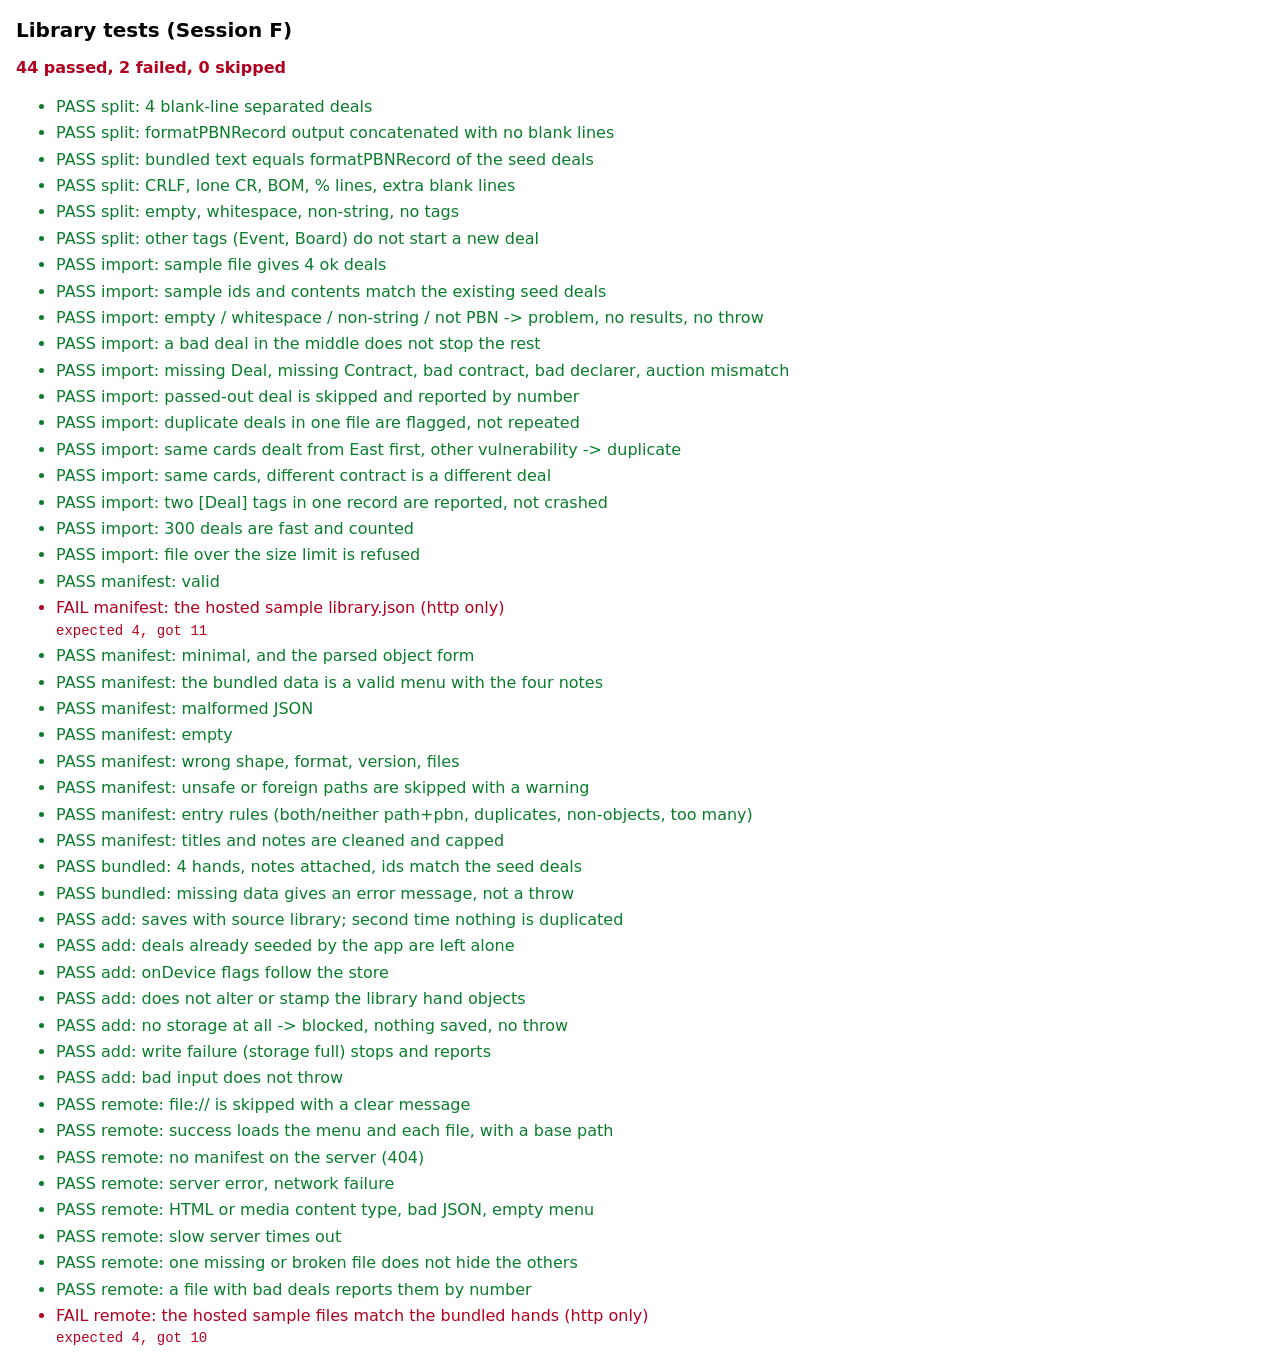
<file: tests-library.html>
<!DOCTYPE html>
<html lang="en">
<head>
<meta charset="utf-8">
<meta name="viewport" content="width=device-width, initial-scale=1">
<title>Library tests (Session F)</title>
<style>
  body { font: 16px/1.4 system-ui, sans-serif; margin: 16px; max-width: 800px; }
  h1 { font-size: 20px; }
  #summary { font-weight: 600; margin: 8px 0 16px; }
  .pass { color: #0a7d2c; }
  .fail { color: #b00020; }
  .skip { color: #8a6d00; }
  li { margin: 4px 0; }
  pre { white-space: pre-wrap; margin: 2px 0 0; font-size: 14px; }
</style>
</head>
<body>
<h1>Library tests (Session F)</h1>
<div id="summary">Running&hellip;</div>
<ul id="out"></ul>

<script src="cards.js"></script>
<script src="storage.js"></script>
<script src="library.js"></script>
<script src="library-data.js"></script>
<script>
(function () {
  'use strict';
  var B = window.Bridge;
  var tests = [];

  function test(name, fn) { tests.push({ name: name, fn: fn }); }
  function skip(msg) { var e = new Error(msg); e.skip = true; throw e; }
  function ok(cond, msg) { if (!cond) { throw new Error(msg || 'assertion failed'); } }
  function eq(actual, expected, msg) {
    if (actual !== expected) {
      throw new Error((msg ? msg + ': ' : '') + 'expected ' + JSON.stringify(expected) + ', got ' + JSON.stringify(actual));
    }
  }

  /* ---------- sample data ---------- */
  var SAMPLE = window.BridgeLibraryData.files[0].pbn;          // 4 records, blank-line separated
  var NOTES = ['nine top tricks plus the club ace', 'straightforward, ten or eleven tricks',
               'hard: needs the diamond finesse', 'declarer is not South'];
  var REC1 = SAMPLE.split('\n\n')[0] + '\n';

  function seeds() { return B.buildSeedDeals(); }

  function same(a, b) {   // a, b: StoredDeal-like; compares everything except id/source
    eq(JSON.stringify(a.deal), JSON.stringify(b.deal), 'deal');
    eq(a.dealer, b.dealer, 'dealer');
    eq(a.vulnerability.NS, b.vulnerability.NS, 'vul NS');
    eq(a.vulnerability.EW, b.vulnerability.EW, 'vul EW');
    eq(a.auction.join(' '), b.auction.join(' '), 'auction');
    eq(a.contract.level + a.contract.strain + a.contract.doubled + a.contract.declarer,
       b.contract.level + b.contract.strain + b.contract.doubled + b.contract.declarer, 'contract');
  }

  function memStore() { return B.createStore({ memory: true }); }

  /* ---------- splitter ---------- */
  test('split: 4 blank-line separated deals', function () {
    var r = B.splitPBN(SAMPLE);
    eq(r.length, 4);
    eq(r[0].number, 1); eq(r[3].number, 4);
    ok(r[1].text.indexOf('[Auction "S"]') >= 0, 'record 2 keeps its auction');
    ok(r[1].text.indexOf('[Deal "N:AK42') < 0, 'records are not mixed');
  });
  test('split: formatPBNRecord output concatenated with no blank lines', function () {
    var text = seeds().map(function (d) { return B.formatPBNRecord(d); }).join('');
    eq(B.splitPBN(text).length, 4);
  });
  test('split: bundled text equals formatPBNRecord of the seed deals', function () {
    var formatted = seeds().map(function (d) { return B.formatPBNRecord(d); }).join('');
    eq(SAMPLE.replace(/\n\n/g, '\n'), formatted);
  });
  test('split: CRLF, lone CR, BOM, % lines, extra blank lines', function () {
    var text = '\uFEFF% PBN file\r\n\r\n\r\n' + SAMPLE.replace(/\n/g, '\r\n') + '\r\n\r\n\r\n';
    eq(B.splitPBN(text).length, 4);
    eq(B.splitPBN(SAMPLE.replace(/\n/g, '\r')).length, 4);
  });
  test('split: empty, whitespace, non-string, no tags', function () {
    eq(B.splitPBN('').length, 0);
    eq(B.splitPBN('  \n\n \t\n').length, 0);
    eq(B.splitPBN(null).length, 0);
    eq(B.splitPBN(42).length, 0);
    eq(B.splitPBN('hello\nworld\n').length, 0);
  });
  test('split: other tags (Event, Board) do not start a new deal', function () {
    var text = '[Event "Club"]\n[Board "1"]\n' + REC1 + '\n[Event "Club"]\n[Board "2"]\n' + SAMPLE.split('\n\n')[2] + '\n';
    eq(B.splitPBN(text).length, 2);
  });

  /* ---------- importer ---------- */
  test('import: sample file gives 4 ok deals', function () {
    var r = B.importPBN(SAMPLE);
    eq(r.problem, ''); eq(r.total, 4); eq(r.okCount, 4); eq(r.errorCount, 0); eq(r.duplicateCount, 0);
    r.results.forEach(function (x, i) { eq(x.status, 'ok'); eq(x.number, i + 1); ok(x.id && x.stored, 'has id and stored'); });
  });
  test('import: sample ids and contents match the existing seed deals', function () {
    var r = B.importPBN(SAMPLE);
    var s = seeds();
    eq(s.length, 4);
    r.results.forEach(function (x, i) {
      eq(x.id, s[i].id, 'id of deal ' + (i + 1));
      eq(x.stored.id, s[i].id);
      same(x.stored, s[i]);
    });
  });
  test('import: empty / whitespace / non-string / not PBN -> problem, no results, no throw', function () {
    ['', '   \n\n', null, undefined, 42, {}, 'just some words\nnothing else'].forEach(function (input) {
      var r = B.importPBN(input);
      ok(r.problem.length > 0, 'problem set for ' + JSON.stringify(input));
      eq(r.total, 0); eq(r.results.length, 0);
    });
  });
  test('import: a bad deal in the middle does not stop the rest', function () {
    var parts = SAMPLE.split('\n\n');
    var bad = '[Dealer "N"]\n[Deal "N:AK42.A53.K63 976.T86.T872.QT9"]\n[Contract "3NT"]\n[Declarer "S"]\n';
    var r = B.importPBN([parts[0], bad, parts[2]].join('\n\n'));
    eq(r.total, 3); eq(r.okCount, 2); eq(r.errorCount, 1);
    eq(r.results[0].status, 'ok'); eq(r.results[1].status, 'error'); eq(r.results[2].status, 'ok');
    eq(r.results[1].number, 2);
    ok(r.results[1].error.length > 0, 'reason given');
  });
  test('import: missing Deal, missing Contract, bad contract, bad declarer, auction mismatch', function () {
    var deal = '[Deal "N:AK42.A53.K63.874 976.T86.T872.QT9 Q53.KQ4.AQ4.A652 JT8.J972.J95.KJ3"]';
    var cases = [
      '[Dealer "N"]\n[Contract "3NT"]\n[Declarer "S"]\n',
      '[Dealer "N"]\n' + deal + '\n[Declarer "S"]\n',
      '[Dealer "N"]\n' + deal + '\n[Contract "9XX"]\n[Declarer "S"]\n',
      '[Dealer "N"]\n' + deal + '\n[Contract "3NT"]\n[Declarer "Q"]\n',
      '[Dealer "N"]\n' + deal + '\n[Auction "N"]\n1H Pass Pass Pass\n[Contract "3NT"]\n[Declarer "S"]\n'
    ];
    var r = B.importPBN(cases.join('\n'));
    eq(r.total, 5); eq(r.errorCount, 5); eq(r.okCount, 0);
    r.results.forEach(function (x) { ok(x.error.length > 0, 'reason for deal ' + x.number); });
  });
  test('import: passed-out deal is skipped and reported by number', function () {
    var parts = SAMPLE.split('\n\n');
    var passed = '[Dealer "N"]\n[Deal "N:AK42.A53.K63.874 976.T86.T872.QT9 Q53.KQ4.AQ4.A652 JT8.J972.J95.KJ3"]\n' +
                 '[Auction "N"]\nPass Pass Pass Pass\n[Contract "Pass"]\n[Declarer "S"]\n';
    var r = B.importPBN(parts[0] + '\n' + passed + '\n' + parts[1]);
    eq(r.total, 3); eq(r.okCount, 2); eq(r.errorCount, 1);
    eq(r.results[1].number, 2); eq(r.results[1].status, 'error');
    ok(r.results[1].error.length > 0, 'reason given');
    eq(r.results[2].status, 'ok', 'the deal after it still imports');
  });
  test('import: duplicate deals in one file are flagged, not repeated', function () {
    var r = B.importPBN(REC1 + '\n' + REC1 + '\n' + SAMPLE.split('\n\n')[1]);
    eq(r.total, 3); eq(r.okCount, 2); eq(r.duplicateCount, 1);
    eq(r.results[1].status, 'duplicate');
    ok(/1/.test(r.results[1].error), 'names the earlier deal number');
    eq(r.results[1].stored, null);
  });
  test('import: same cards dealt from East first, other vulnerability -> duplicate', function () {
    var east = '[Dealer "N"]\n[Vulnerable "All"]\n[Deal "E:976.T86.T872.QT9 Q53.KQ4.AQ4.A652 JT8.J972.J95.KJ3 AK42.A53.K63.874"]\n[Contract "3NT"]\n[Declarer "S"]\n';
    var r = B.importPBN(REC1 + '\n' + east);
    eq(r.okCount, 1); eq(r.duplicateCount, 1);
  });
  test('import: same cards, different contract is a different deal', function () {
    var other = REC1.replace('"3NT"', '"4S"').replace('[Declarer "S"]', '[Declarer "N"]');
    var r = B.importPBN(REC1 + '\n' + other);
    eq(r.okCount, 2);
  });
  test('import: two [Deal] tags in one record are reported, not crashed', function () {
    var r = B.importPBN(REC1.replace('[Contract "3NT"]', '[Deal "N:AK42.A53.K63.874 976.T86.T872.QT9 Q53.KQ4.AQ4.A652 JT8.J972.J95.KJ3"]\n[Contract "3NT"]'));
    ok(r.total >= 1);                   // the splitter starts a new record at the repeated Deal
    ok(r.errorCount >= 1);
  });
  test('import: 300 deals are fast and counted', function () {
    var one = B.formatPBNRecord(seeds()[0]);
    var text = '', i;
    for (i = 0; i < 300; i++) { text += one + '\n'; }
    var r = B.importPBN(text);
    eq(r.total, 300); eq(r.okCount, 1); eq(r.duplicateCount, 299);
  });
  test('import: file over the size limit is refused', function () {
    var r = B.importPBN(new Array(1000002).join('x'));
    ok(r.problem.length > 0); eq(r.total, 0);
  });

  /* ---------- manifest ---------- */
  var VALID = JSON.stringify({
    format: 'bridge-practice-library', version: 1, title: 'T',
    files: [{ path: 'a.pbn', title: 'A', hands: [{ title: 'One', note: 'n1' }, { note: 'n2' }] },
            { path: 'sub/b.pbn' }]
  });
  test('manifest: valid', function () {
    var m = B.parseLibraryManifest(VALID);
    ok(m.ok, m.error); eq(m.warnings.length, 0);
    eq(m.manifest.title, 'T'); eq(m.manifest.files.length, 2);
    eq(m.manifest.files[0].path, 'a.pbn'); eq(m.manifest.files[0].hands[0].title, 'One');
    eq(m.manifest.files[0].hands[1].note, 'n2'); eq(m.manifest.files[0].hands[1].title, '');
    eq(m.manifest.files[1].title, 'b.pbn', 'title defaults to file name');
  });
  test('manifest: the hosted sample library.json (http only)', function () {
    if (location.protocol.indexOf('http') !== 0) { skip('open this page through a web server to run it'); }
    return fetch('library/library.json', { cache: 'no-cache' }).then(function (r) {
      ok(r.ok, 'library/library.json: HTTP ' + r.status);
      return r.text();
    }).then(function (text) {
      var m = B.parseLibraryManifest(text);
      ok(m.ok, m.error); eq(m.warnings.length, 0);
      eq(m.manifest.files.length, 1); eq(m.manifest.files[0].hands.length, 4);
      m.manifest.files[0].hands.forEach(function (h, i) { eq(h.note, NOTES[i], 'note ' + (i + 1)); });
    });
  });
  test('manifest: minimal, and the parsed object form', function () {
    ok(B.parseLibraryManifest('{"format":"bridge-practice-library","version":1,"files":[{"path":"x.pbn"}]}').ok);
    ok(B.parseLibraryManifest(JSON.parse(VALID)).ok);
    ok(B.parseLibraryManifest('\uFEFF' + VALID).ok, 'BOM tolerated');
  });
  test('manifest: the bundled data is a valid menu with the four notes', function () {
    var m = B.parseLibraryManifest(window.BridgeLibraryData);
    ok(m.ok, m.error); eq(m.warnings.length, 0);
    m.manifest.files[0].hands.forEach(function (h, i) { eq(h.note, NOTES[i]); });
  });
  test('manifest: malformed JSON', function () {
    ['{', '{"format":', 'not json', '[1,2', '{"a":1,}'].forEach(function (t) {
      var m = B.parseLibraryManifest(t);
      eq(m.ok, false, t); ok(/JSON/.test(m.error), 'says JSON: ' + m.error);
    });
  });
  test('manifest: empty', function () {
    ['', '   \n', null, undefined].forEach(function (t) {
      var m = B.parseLibraryManifest(t);
      eq(m.ok, false); ok(m.error.length > 0);
    });
    eq(B.parseLibraryManifest('{"format":"bridge-practice-library","version":1,"files":[]}').ok, false);
    eq(B.parseLibraryManifest('{}').ok, false);
  });
  test('manifest: wrong shape, format, version, files', function () {
    ['[]', '42', '"x"', 'null', '{"format":"other","version":1,"files":[{"path":"a"}]}',
     '{"format":"bridge-practice-library","version":2,"files":[{"path":"a"}]}',
     '{"format":"bridge-practice-library","version":"1","files":[{"path":"a"}]}',
     '{"format":"bridge-practice-library","version":1}',
     '{"format":"bridge-practice-library","version":1,"files":"a.pbn"}'].forEach(function (t) {
      var m = B.parseLibraryManifest(t);
      eq(m.ok, false, t); ok(m.error.length > 0);
    });
    ok(/newer/.test(B.parseLibraryManifest('{"format":"bridge-practice-library","version":2,"files":[{"path":"a"}]}').error));
  });
  test('manifest: unsafe or foreign paths are skipped with a warning', function () {
    var bad = ['../x.pbn', 'a/../b.pbn', '/abs.pbn', 'http://evil.example/x.pbn', '//evil.example/x.pbn',
               'a b.pbn', 'c:\\x.pbn', 'a\\b.pbn', 'x.pbn?y=1', '', './x.pbn', 'a//b.pbn'];
    bad.forEach(function (p) {
      var m = B.parseLibraryManifest(JSON.stringify({ format: 'bridge-practice-library', version: 1,
        files: [{ path: p }, { path: 'good.pbn' }] }));
      ok(m.ok, 'good entry still usable for ' + p);
      eq(m.manifest.files.length, 1, 'bad path skipped: ' + JSON.stringify(p));
      eq(m.warnings.length, 1);
    });
    var allBad = B.parseLibraryManifest(JSON.stringify({ format: 'bridge-practice-library', version: 1, files: [{ path: '../x' }] }));
    eq(allBad.ok, false);
  });
  test('manifest: entry rules (both/neither path+pbn, duplicates, non-objects, too many)', function () {
    var f = [{ path: 'a.pbn', pbn: '[Deal "x"]' }, {}, 7, null, { pbn: '   ' }, { path: 'dup.pbn' }, { path: 'dup.pbn' }, { pbn: '[Deal "x"]' }];
    var m = B.parseLibraryManifest(JSON.stringify({ format: 'bridge-practice-library', version: 1, files: f }));
    ok(m.ok); eq(m.manifest.files.length, 2); eq(m.warnings.length, 6);
    var many = [], i;
    for (i = 0; i < 60; i++) { many.push({ path: 'f' + i + '.pbn' }); }
    var m2 = B.parseLibraryManifest(JSON.stringify({ format: 'bridge-practice-library', version: 1, files: many }));
    ok(m2.ok); eq(m2.manifest.files.length, 50); eq(m2.warnings.length, 1);
  });
  test('manifest: titles and notes are cleaned and capped', function () {
    var long = new Array(300).join('x');
    var m = B.parseLibraryManifest(JSON.stringify({ format: 'bridge-practice-library', version: 1,
      files: [{ path: 'a.pbn', hands: [{ title: '  a\n  b  ', note: long }, 'junk', { title: 5 }] }] }));
    var h = m.manifest.files[0].hands;
    eq(h[0].title, 'a b'); eq(h[0].note.length, 200); eq(h[1].title, ''); eq(h[2].title, '');
  });

  /* ---------- bundled library ---------- */
  test('bundled: 4 hands, notes attached, ids match the seed deals', function () {
    var lib = B.loadBundledLibrary();
    eq(lib.error, ''); eq(lib.groups.length, 1);
    var g = lib.groups[0], s = seeds();
    eq(g.error, ''); eq(g.hands.length, 4); eq(g.skipped.length, 0);
    g.hands.forEach(function (h, i) { eq(h.id, s[i].id); eq(h.note, NOTES[i]); eq(h.number, i + 1); });
  });
  test('bundled: missing data gives an error message, not a throw', function () {
    var keep = window.BridgeLibraryData;
    try {
      window.BridgeLibraryData = undefined;
      ok(B.loadBundledLibrary().error.length > 0);
      window.BridgeLibraryData = { format: 'nope' };
      ok(B.loadBundledLibrary().error.length > 0);
      window.BridgeLibraryData = { format: 'bridge-practice-library', version: 1, files: [{ path: 'a.pbn' }] };
      ok(B.loadBundledLibrary().groups[0].error.length > 0, 'path entry in bundled data is a group error');
    } finally { window.BridgeLibraryData = keep; }
  });

  /* ---------- saving to the device ---------- */
  test('add: saves with source library; second time nothing is duplicated', function () {
    var store = memStore(), lib = B.loadBundledLibrary(), hands = lib.groups[0].hands;
    var r = B.addLibraryHands(store, hands);
    eq(r.added, 4); eq(r.already, 0); eq(r.blocked, ''); eq(r.stopped, '');
    eq(store.listDeals().length, 4);
    store.listDeals().forEach(function (d) { eq(d.source, 'library'); });
    var r2 = B.addLibraryHands(store, hands);
    eq(r2.added, 0); eq(r2.already, 4); eq(store.listDeals().length, 4);
  });
  test('add: deals already seeded by the app are left alone', function () {
    var store = memStore();
    store.seedIfEmpty(seeds());
    var lib = B.markLibraryOnDevice(store, B.loadBundledLibrary());
    lib.groups[0].hands.forEach(function (h) { eq(h.onDevice, true); });
    var r = B.addLibraryHands(store, lib.groups[0].hands);
    eq(r.added, 0); eq(r.already, 4); eq(store.listDeals().length, 4);
  });
  test('add: onDevice flags follow the store', function () {
    var store = memStore(), lib = B.loadBundledLibrary();
    B.markLibraryOnDevice(store, lib);
    lib.groups[0].hands.forEach(function (h) { eq(h.onDevice, false); });
    B.addLibraryHands(store, [lib.groups[0].hands[1]]);
    B.markLibraryOnDevice(store, lib);
    eq(lib.groups[0].hands.map(function (h) { return h.onDevice ? 1 : 0; }).join(''), '0100');
  });
  test('add: does not alter or stamp the library hand objects', function () {
    var store = memStore(), lib = B.loadBundledLibrary(), h = lib.groups[0].hands[0];
    B.addLibraryHands(store, [h]);
    eq(h.stored.source, undefined);
  });
  test('add: no storage at all -> blocked, nothing saved, no throw', function () {
    var store = B.createStore({ backend: null }), lib = B.loadBundledLibrary();
    ok(!store.canSave());
    var r = B.addLibraryHands(store, lib.groups[0].hands);
    ok(r.blocked.length > 0); eq(r.added, 0); eq(r.notSaved, 4);
    eq(store.listDeals().length, 0);
  });
  test('add: write failure (storage full) stops and reports', function () {
    var store = B.createStore({ backend: { getItem: function () { return null; }, setItem: function () { throw new Error('QuotaExceededError'); } } });
    var lib = B.loadBundledLibrary();
    var r = B.addLibraryHands(store, lib.groups[0].hands);
    ok(r.blocked.length > 0 || r.stopped.length > 0, 'a failure is reported');
    ok(r.added < 4, 'not all counted as added');
  });
  test('add: bad input does not throw', function () {
    ok(B.addLibraryHands(null, []).blocked.length > 0);
    var r = B.addLibraryHands(memStore(), [{ number: 1, stored: { deal: {} } }]);
    eq(r.added, 0); eq(r.failed.length, 1);
  });

  /* ---------- remote loading (stubbed fetch) ---------- */
  function resp(body, type, status) {
    return Promise.resolve({ ok: (status || 200) < 400, status: status || 200,
      headers: { get: function () { return type === undefined ? 'application/json' : type; } },
      text: function () { return Promise.resolve(body); } });
  }
  var MENU = JSON.stringify({ format: 'bridge-practice-library', version: 1, title: 'Remote',
    files: [{ path: 'one.pbn', hands: [{ title: 'R1', note: 'first' }] }, { path: 'two.pbn' }] });
  function routes(map) {
    return function (url) {
      var r = map[url];
      if (r === undefined) { return resp('', 'text/plain', 404); }
      return typeof r === 'function' ? r() : r;
    };
  }

  test('remote: file:// is skipped with a clear message', function () {
    return B.loadRemoteLibrary({ protocol: 'file:', fetch: function () { throw new Error('must not fetch'); } }).then(function (lib) {
      eq(lib.unavailable, true); ok(/file/i.test(lib.error)); eq(lib.groups.length, 0);
    });
  });
  test('remote: success loads the menu and each file, with a base path', function () {
    var asked = [];
    var f = function (url) {
      asked.push(url);
      return routes({ 'lib/library.json': resp(MENU), 'lib/one.pbn': resp(REC1, 'text/plain'),
                      'lib/two.pbn': resp(SAMPLE, 'application/octet-stream') })(url);
    };
    return B.loadRemoteLibrary({ protocol: 'https:', manifestUrl: 'lib/library.json', fetch: f }).then(function (lib) {
      eq(lib.error, ''); eq(lib.title, 'Remote'); eq(lib.groups.length, 2);
      eq(lib.groups[0].hands.length, 1); eq(lib.groups[0].hands[0].title, 'R1'); eq(lib.groups[0].hands[0].note, 'first');
      eq(lib.groups[1].hands.length, 4);
      eq(asked.join(','), 'lib/library.json,lib/one.pbn,lib/two.pbn');
    });
  });
  test('remote: no manifest on the server (404)', function () {
    return B.loadRemoteLibrary({ protocol: 'http:', fetch: routes({}) }).then(function (lib) {
      ok(/no online library/i.test(lib.error), lib.error); eq(lib.groups.length, 0);
    });
  });
  test('remote: server error, network failure', function () {
    return B.loadRemoteLibrary({ protocol: 'http:', fetch: function () { return resp('', 'text/plain', 500); } }).then(function (lib) {
      ok(/500/.test(lib.error), lib.error);
      return B.loadRemoteLibrary({ protocol: 'http:', fetch: function () { return Promise.reject(new TypeError('Failed to fetch')); } });
    }).then(function (lib) {
      ok(/reach the server/i.test(lib.error), lib.error);
      return B.loadRemoteLibrary({ protocol: 'http:', fetch: function () { throw new Error('boom'); } });
    }).then(function (lib) { ok(lib.error.length > 0); });
  });
  test('remote: HTML or media content type, bad JSON, empty menu', function () {
    return B.loadRemoteLibrary({ protocol: 'http:', fetch: function () { return resp('<html></html>', 'text/html; charset=utf-8'); } }).then(function (lib) {
      ok(/web page/i.test(lib.error), lib.error);
      return B.loadRemoteLibrary({ protocol: 'http:', fetch: function () { return resp('x', 'image/png'); } });
    }).then(function (lib) {
      ok(/wrong kind/i.test(lib.error), lib.error);
      return B.loadRemoteLibrary({ protocol: 'http:', fetch: function () { return resp('{oops', 'application/json'); } });
    }).then(function (lib) {
      ok(/JSON/.test(lib.error), lib.error);
      return B.loadRemoteLibrary({ protocol: 'http:', fetch: function () { return resp('', 'application/json'); } });
    }).then(function (lib) { ok(/empty/i.test(lib.error), lib.error); });
  });
  test('remote: slow server times out', function () {
    var t0 = Date.now();
    return B.loadRemoteLibrary({ protocol: 'http:', timeoutMs: 80, fetch: function () { return new Promise(function () {}); } }).then(function (lib) {
      ok(/too long/i.test(lib.error), lib.error); ok(Date.now() - t0 < 2000, 'returned promptly');
    });
  });
  test('remote: one missing or broken file does not hide the others', function () {
    var f = routes({ 'library.json': resp(MENU), 'one.pbn': resp(REC1, 'text/plain') });   // two.pbn -> 404
    return B.loadRemoteLibrary({ protocol: 'http:', manifestUrl: 'library.json', fetch: f }).then(function (lib) {
      eq(lib.error, ''); eq(lib.groups[0].hands.length, 1);
      ok(/not found/i.test(lib.groups[1].error), lib.groups[1].error);
    });
  });
  test('remote: a file with bad deals reports them by number', function () {
    var parts = SAMPLE.split('\n\n');
    var body = parts[0] + '\n[Dealer "N"]\n[Contract "Pass"]\n[Declarer "S"]\n\n' + parts[1];
    var f = routes({ 'library.json': resp(MENU), 'one.pbn': resp(body, 'text/plain'), 'two.pbn': resp('not pbn at all', 'text/plain') });
    return B.loadRemoteLibrary({ protocol: 'http:', manifestUrl: 'library.json', fetch: f }).then(function (lib) {
      eq(lib.groups[0].hands.length, 2); eq(lib.groups[0].skipped.length, 1); eq(lib.groups[0].skipped[0].number, 2);
      ok(lib.groups[1].error.length > 0, 'non-PBN file is a group error');
    });
  });
  test('remote: the hosted sample files match the bundled hands (http only)', function () {
    if (location.protocol.indexOf('http') !== 0) { skip('open this page through a web server to run it'); }
    return B.loadRemoteLibrary({}).then(function (lib) {
      eq(lib.error, '', 'remote error'); eq(lib.groups.length, 1);
      var s = seeds(), g = lib.groups[0];
      eq(g.error, ''); eq(g.hands.length, 4); eq(g.skipped.length, 0);
      g.hands.forEach(function (h, i) { eq(h.id, s[i].id); eq(h.note, NOTES[i]); });
    });
  });

  /* ---------- runner ---------- */
  var out = document.getElementById('out');
  var counts = { pass: 0, fail: 0, skip: 0 };

  function show(cls, name, detail) {
    var li = document.createElement('li');
    li.className = cls;
    li.textContent = (cls === 'pass' ? 'PASS ' : cls === 'skip' ? 'SKIP ' : 'FAIL ') + name;
    if (detail) { var pre = document.createElement('pre'); pre.textContent = detail; li.appendChild(pre); }
    out.appendChild(li);
    counts[cls]++;
  }

  function runNext(i) {
    if (i >= tests.length) {
      var el = document.getElementById('summary');
      el.textContent = counts.pass + ' passed, ' + counts.fail + ' failed, ' + counts.skip + ' skipped';
      el.className = counts.fail ? 'fail' : 'pass';
      return;
    }
    var t = tests[i];
    function done(err) {
      if (!err) { show('pass', t.name); }
      else if (err.skip) { show('skip', t.name, err.message); }
      else { show('fail', t.name, err && err.message ? err.message : String(err)); }
      runNext(i + 1);
    }
    try {
      var r = t.fn();
      if (r && typeof r.then === 'function') { r.then(function () { done(null); }, done); }
      else { done(null); }
    } catch (e) { done(e); }
  }

  runNext(0);
})();
</script>
</body>
</html>
</file>
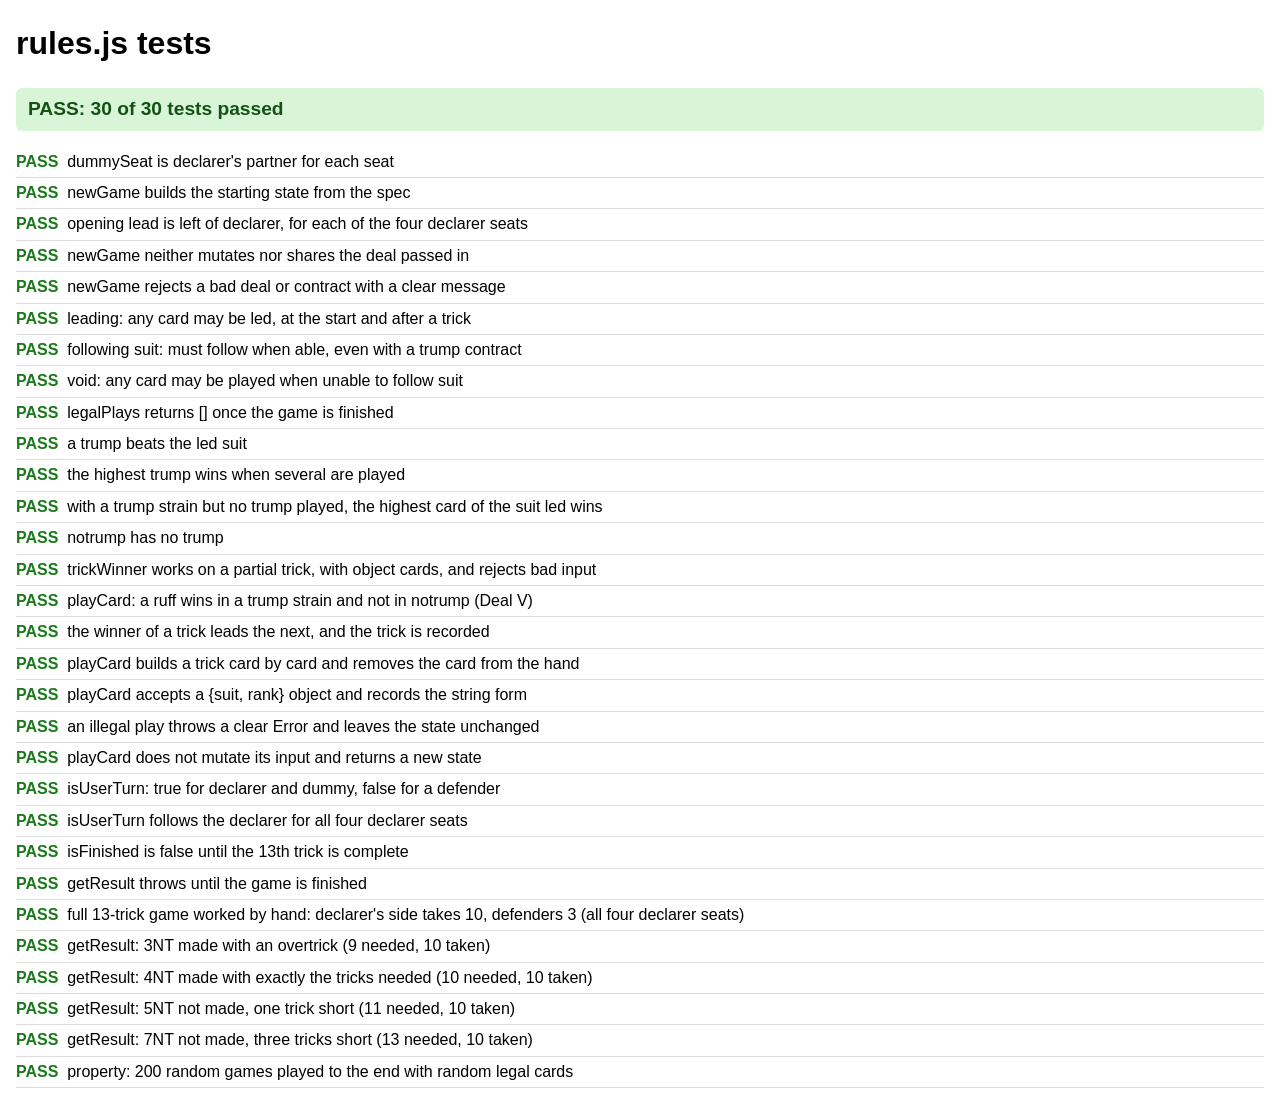
<file: tests-rules.html>
<!-- tests-rules.html: browser tests for rules.js; open this page in a browser and it runs them all. -->
<!DOCTYPE html>
<html lang="en">
<head>
<meta charset="utf-8">
<meta name="viewport" content="width=device-width, initial-scale=1">
<title>rules.js tests</title>
<style>
  body { font-family: -apple-system, Helvetica, Arial, sans-serif; margin: 16px; line-height: 1.4; }
  #summary { font-size: 1.2em; font-weight: bold; padding: 8px 12px; border-radius: 6px; background: #eee; }
  #summary.ok { background: #d8f5d8; color: #145214; }
  #summary.bad { background: #fbd9d9; color: #7a1010; }
  ul { list-style: none; padding: 0; }
  li { padding: 4px 0; border-bottom: 1px solid #ddd; }
  .tag { display: inline-block; min-width: 3.2em; font-weight: bold; }
  li.pass .tag { color: #1a7a1a; }
  li.fail .tag { color: #b00020; }
  .detail { display: block; margin: 2px 0 0 3.2em; color: #b00020; font-family: monospace; white-space: pre-wrap; }
</style>
</head>
<body>
<h1>rules.js tests</h1>
<div id="summary">Running tests…</div>
<ul id="results"></ul>

<script src="cards.js"></script>
<script src="rules.js"></script>
<script>
(function () {
  var B = window.Bridge || {};
  var summary = document.getElementById('summary');
  var list = document.getElementById('results');

  if (!B.parsePBNDeal || !B.sortHand || !B.makeDeck || !B.dealRandom) {
    summary.textContent = 'FAIL: cards.js did not load (window.Bridge is missing its helpers)';
    summary.className = 'bad';
    return;
  }

  var tests = [];
  function test(name, fn) { tests.push({ name: name, fn: fn }); }

  // ------------------------------------------------------------ assertion helpers

  function assert(cond, msg) {
    if (!cond) throw new Error(msg || 'assertion failed');
  }

  function eq(actual, expected, msg) {
    var a = JSON.stringify(actual);
    var e = JSON.stringify(expected);
    if (a !== e) throw new Error((msg ? msg + ': ' : '') + 'expected ' + e + ' but got ' + a);
  }

  // Same cards, ignoring order.
  function sameCards(actual, expected, msg) {
    eq(B.sortHand(actual), B.sortHand(expected), msg);
  }

  // Checks that fn throws an Error with a non-empty message (matching pattern, if given); returns the error.
  function throwsError(fn, pattern, label) {
    var err = null;
    try { fn(); } catch (e) { err = e; }
    if (!err) throw new Error((label || 'the call') + ' should have thrown but did not');
    if (!(err instanceof Error)) throw new Error((label || 'the call') + ' threw something that is not an Error: ' + err);
    if (!err.message) throw new Error((label || 'the call') + ' threw an Error with no message');
    if (pattern && !pattern.test(err.message)) {
      throw new Error((label || 'the call') + ' threw ' + JSON.stringify(err.message) + ', which does not match ' + pattern);
    }
    return err;
  }

  function deepFreeze(o) {
    if (o && typeof o === 'object' && !Object.isFrozen(o)) {
      Object.freeze(o);
      Object.keys(o).forEach(function (k) { deepFreeze(o[k]); });
    }
    return o;
  }

  // ------------------------------------------------------------ fixtures

  function contract(level, strain, declarer) {
    return { level: level, strain: strain, doubled: 0, declarer: declarer };
  }

  function rotSeat(seat, r) { return B.SEATS[(B.SEATS.indexOf(seat) + r) % 4]; }
  function nextSeat(seat) { return rotSeat(seat, 1); }
  function sideOf(seat) { return B.SEATS.indexOf(seat) % 2 === 0 ? 'NS' : 'EW'; }

  function rotateDeal(deal, r) {
    var out = {};
    B.SEATS.forEach(function (s) { out[rotSeat(s, r)] = deal[s].slice(); });
    return out;
  }

  function playAll(state, cards) {
    cards.forEach(function (c) { state = B.playCard(state, c); });
    return state;
  }

  // Trick from text such as 'N:SA E:H2 S:SK W:SQ' (play order).
  function T(spec) {
    return spec.split(' ').map(function (part) {
      return { seat: part.charAt(0), card: part.slice(2) };
    });
  }

  // Deal A: every hand is 4-3-3-3, used for the hand-worked game below.
  var DEAL_A = B.parsePBNDeal('N:AK62.AJ3.KQ3.A83 Q83.Q862.854.Q75 J74.KT4.A962.K94 T95.975.JT7.JT62');

  // Deal V: each player holds one whole suit (N hearts, E spades, S diamonds, W clubs), so everyone is void in three suits.
  var DEAL_V = B.parsePBNDeal('N:-.AKQJT98765432.-.- AKQJT98765432.-.-.- -.-.AKQJT98765432.- -.-.-.AKQJT98765432');

  /*
   * HAND-WORKED GAME on Deal A. Declarer S, notrump, so W makes the opening lead.
   *
   *        spades  hearts  diamonds  clubs
   *   N    AK62    AJ3     KQ3       A83
   *   E    Q83     Q862    854       Q75
   *   S    J74     KT4     A962      K94
   *   W    T95     975     JT7       JT62
   *
   * Every hand is 4-3-3-3. Play goes one suit at a time with all four following suit, three rounds per
   * suit, which is 12 tricks. Each hand then holds exactly one spare card (N S2, E HQ, S D9, W CT),
   * and those make trick 13. Plays are listed in order from the leader, clockwise. In notrump the
   * highest card of the suit led wins, and the winner leads the next trick.
   *
   *   #  lead  plays (in order)     winner  why
   *   1  W     ST SA S3 S4          N       SA is the highest spade
   *   2  N     SK S8 S7 S9          N       SK is the highest spade
   *   3  N     S6 SQ SJ S5          E       SQ is the highest spade
   *   4  E     H2 HK H5 H3          S       HK is the highest heart
   *   5  S     H4 H7 HA H6          N       HA is the highest heart
   *   6  N     HJ H8 HT H9          N       HJ beats HT, H9, H8
   *   7  N     DK D4 D2 D7          N       DK is the highest diamond
   *   8  N     DQ D5 D6 DT          N       DQ beats DT
   *   9  N     D3 D8 DA DJ          S       DA is the highest diamond
   *  10  S     C4 C2 CA C5          N       CA is the highest club
   *  11  N     C3 C7 CK C6          S       CK is the highest club
   *  12  S     C9 CJ C8 CQ          E       CQ beats CJ
   *  13  E     HQ D9 CT S2          E       only E's lead is a heart; the rest are discards
   *
   * Each winner leads the next trick, which is what the "lead" column shows (trick 1 is W, left of S).
   * NS win tricks 1, 2, 4, 5, 6, 7, 8, 9, 10, 11 = 10 tricks.
   * EW win tricks 3, 12, 13 = 3 tricks.   10 + 3 = 13.
   *
   * Declarer S (side NS) therefore takes 10 tricks:
   *   3NT needs 9:  made, with one overtrick.
   *   4NT needs 10: made, with exactly the tricks needed.
   *   5NT needs 11: not made, one trick short.
   *   7NT needs 13: not made, three tricks short.
   *
   * Turning every seat one place clockwise (N->E, E->S, S->W, W->N) and moving the hands and the plays
   * with them gives the same game with declarer W (side EW), then N, then E. Declarer's side takes 10
   * tricks every time, so the same results hold for all four declarer seats.
   */
  var SCRIPT = [
    ['W', 'ST SA S3 S4', 'N'],
    ['N', 'SK S8 S7 S9', 'N'],
    ['N', 'S6 SQ SJ S5', 'E'],
    ['E', 'H2 HK H5 H3', 'S'],
    ['S', 'H4 H7 HA H6', 'N'],
    ['N', 'HJ H8 HT H9', 'N'],
    ['N', 'DK D4 D2 D7', 'N'],
    ['N', 'DQ D5 D6 DT', 'N'],
    ['N', 'D3 D8 DA DJ', 'S'],
    ['S', 'C4 C2 CA C5', 'N'],
    ['N', 'C3 C7 CK C6', 'S'],
    ['S', 'C9 CJ C8 CQ', 'E'],
    ['E', 'HQ D9 CT S2', 'E']
  ];

  // Plays the first `upTo` tricks of SCRIPT (all 13 by default), turned `rot` places clockwise,
  // checking whose turn it is and who wins each trick along the way.
  function playScript(rot, level, strain, upTo) {
    var declarer = rotSeat('S', rot);
    var declSide = sideOf(declarer);
    var state = B.newGame(rotateDeal(DEAL_A, rot), contract(level, strain, declarer));
    var n = upTo === undefined ? SCRIPT.length : upTo;
    var declTricks = 0;
    for (var t = 0; t < n; t++) {
      var seat = rotSeat(SCRIPT[t][0], rot);
      var cards = SCRIPT[t][1].split(' ');
      var winner = rotSeat(SCRIPT[t][2], rot);
      var where = 'rotation ' + rot + ', trick ' + (t + 1);
      for (var k = 0; k < 4; k++) {
        eq(state.toPlay, seat, where + ', card ' + (k + 1) + ': seat to play');
        state = B.playCard(state, cards[k]);
        seat = nextSeat(seat);
      }
      eq(state.toPlay, winner, where + ': winner leads next');
      eq(state.completedTricks.length, t + 1, where + ': completed tricks');
      eq(state.currentTrick, [], where + ': current trick is empty');
      if (sideOf(winner) === declSide) declTricks++;
      eq(state.tricksWon[declSide], declTricks, where + ': declarer side tricks');
      eq(state.tricksWon[declSide === 'NS' ? 'EW' : 'NS'], t + 1 - declTricks, where + ': defenders tricks');
    }
    return state;
  }

  // ------------------------------------------------------------ dummySeat, newGame, opening lead

  test('dummySeat is declarer\'s partner for each seat', function () {
    eq(B.dummySeat(contract(3, 'NT', 'N')), 'S');
    eq(B.dummySeat(contract(3, 'NT', 'E')), 'W');
    eq(B.dummySeat(contract(3, 'NT', 'S')), 'N');
    eq(B.dummySeat(contract(3, 'NT', 'W')), 'E');
  });

  test('newGame builds the starting state from the spec', function () {
    var c = contract(4, 'H', 'S');
    var state = B.newGame(DEAL_A, c);
    eq(state.toPlay, 'W');
    eq(state.tricksWon, { NS: 0, EW: 0 });
    eq(state.currentTrick, []);
    eq(state.completedTricks, []);
    eq(state.contract, c);
    B.SEATS.forEach(function (s) {
      eq(state.handsRemaining[s].length, 13, s + ' hand size');
      sameCards(state.handsRemaining[s], DEAL_A[s], s + ' handsRemaining');
      sameCards(state.deal[s], DEAL_A[s], s + ' deal');
    });
  });

  test('opening lead is left of declarer, for each of the four declarer seats', function () {
    var expected = { N: 'E', E: 'S', S: 'W', W: 'N' };
    B.SEATS.forEach(function (declarer) {
      var state = B.newGame(DEAL_A, contract(1, 'NT', declarer));
      eq(state.toPlay, expected[declarer], 'declarer ' + declarer);
      eq(state.tricksWon, { NS: 0, EW: 0 }, 'declarer ' + declarer + ' tricksWon');
    });
  });

  test('newGame neither mutates nor shares the deal passed in', function () {
    var deal = B.parsePBNDeal('N:AK62.AJ3.KQ3.A83 Q83.Q862.854.Q75 J74.KT4.A962.K94 T95.975.JT7.JT62');
    var before = JSON.stringify(deal);
    var state = B.newGame(deal, contract(1, 'NT', 'S'));
    eq(JSON.stringify(deal), before, 'deal after newGame');
    state.handsRemaining.W.pop();
    state.deal.N.pop();
    eq(JSON.stringify(deal), before, 'deal after editing the returned state');
  });

  test('newGame rejects a bad deal or contract with a clear message', function () {
    var short = B.parsePBNDeal('N:AK62.AJ3.KQ3.A83 Q83.Q862.854.Q75 J74.KT4.A962.K94 T95.975.JT7.JT62');
    short.W = short.W.slice(1);
    throwsError(function () { B.newGame(short, contract(1, 'NT', 'S')); }, /13/, 'a 12-card hand');
    var dup = B.parsePBNDeal('N:AK62.AJ3.KQ3.A83 Q83.Q862.854.Q75 J74.KT4.A962.K94 T95.975.JT7.JT62');
    dup.W[0] = dup.N[0];
    throwsError(function () { B.newGame(dup, contract(1, 'NT', 'S')); }, /more than once/, 'a duplicate card');
    throwsError(function () { B.newGame(DEAL_A, contract(8, 'NT', 'S')); }, /level/, 'level 8');
    throwsError(function () { B.newGame(DEAL_A, contract(1, 'X', 'S')); }, /strain/, 'strain X');
    throwsError(function () { B.newGame(DEAL_A, contract(1, 'NT', 'Q')); }, /declarer/, 'declarer Q');
  });

  // ------------------------------------------------------------ legalPlays

  test('leading: any card may be led, at the start and after a trick', function () {
    var state = B.newGame(DEAL_A, contract(4, 'NT', 'S'));
    sameCards(B.legalPlays(state), DEAL_A.W, 'opening lead by W');
    var after = playScript(0, 4, 'NT', 1); // N won trick 1 and leads
    eq(after.toPlay, 'N');
    eq(after.handsRemaining.N.length, 12);
    sameCards(B.legalPlays(after), after.handsRemaining.N, 'N leading trick 2');
  });

  test('following suit: must follow when able, even with a trump contract', function () {
    ['NT', 'H'].forEach(function (strain) {
      var state = B.newGame(DEAL_A, contract(4, strain, 'S'));
      state = B.playCard(state, 'ST'); // W leads a spade
      sameCards(B.legalPlays(state), ['SA', 'SK', 'S6', 'S2'], strain + ': N must follow in spades');
      state = B.playCard(state, 'SA');
      sameCards(B.legalPlays(state), ['SQ', 'S8', 'S3'], strain + ': E must follow in spades');
    });
  });

  test('void: any card may be played when unable to follow suit', function () {
    var state = B.newGame(DEAL_V, contract(1, 'NT', 'S'));
    sameCards(B.legalPlays(state), DEAL_V.W, 'W leads');
    state = B.playCard(state, 'C2');
    sameCards(B.legalPlays(state), DEAL_V.N, 'N is void in clubs, so every card is legal');
    state = B.playCard(state, 'H5');
    sameCards(B.legalPlays(state), DEAL_V.E, 'E is void in clubs, so every card is legal');

    // Deal A, trick 13: S holds only D9 and is void in the heart that E leads.
    var late = playScript(0, 4, 'NT', 12);
    late = B.playCard(late, 'HQ');
    eq(late.toPlay, 'S');
    eq(B.legalPlays(late), ['D9']);
  });

  test('legalPlays returns [] once the game is finished', function () {
    eq(B.legalPlays(playScript(0, 4, 'NT')), []);
  });

  // ------------------------------------------------------------ trickWinner

  test('a trump beats the led suit', function () {
    eq(B.trickWinner(T('N:SA E:H2 S:SK W:SQ'), 'H'), 'E');
  });

  test('the highest trump wins when several are played', function () {
    eq(B.trickWinner(T('N:SA E:H2 S:H9 W:H5'), 'H'), 'S');
    eq(B.trickWinner(T('N:CA E:D3 S:D2 W:D5'), 'D'), 'W');
    eq(B.trickWinner(T('N:H3 E:H9 S:C7 W:HK'), 'H'), 'W', 'trump suit led');
  });

  test('with a trump strain but no trump played, the highest card of the suit led wins', function () {
    eq(B.trickWinner(T('N:D5 E:CA S:D9 W:DK'), 'S'), 'W', 'CA is a discard and cannot win');
    eq(B.trickWinner(T('S:C2 W:C7 N:H2 E:D3'), 'S'), 'W', 'led suit is not trump');
  });

  test('notrump has no trump', function () {
    eq(B.trickWinner(T('N:H2 E:SA S:H3 W:CA'), 'NT'), 'S', 'highest heart wins, SA and CA are discards');
    eq(B.trickWinner(T('N:C2 E:C3 S:HA W:SA'), 'NT'), 'E');
    eq(B.trickWinner(T('N:H2 E:SA S:H3 W:CA'), 'S'), 'E', 'the same trick with spades as trump');
  });

  test('trickWinner works on a partial trick, with object cards, and rejects bad input', function () {
    eq(B.trickWinner(T('N:H2 E:H9'), 'NT'), 'E');
    eq(B.trickWinner([{ seat: 'N', card: { suit: 'S', rank: 'A' } }, { seat: 'E', card: { suit: 'H', rank: '2' } }], 'H'), 'E');
    throwsError(function () { B.trickWinner([], 'NT'); }, /1 to 4/, 'an empty trick');
    throwsError(function () { B.trickWinner(T('N:H2'), 'Z'); }, /strain/, 'strain Z');
  });

  test('playCard: a ruff wins in a trump strain and not in notrump (Deal V)', function () {
    // W leads C2; N, E and S are all void in clubs and discard H2, S2 and D2.
    var expected = { C: 'W', D: 'S', H: 'N', S: 'E', NT: 'W' };
    Object.keys(expected).forEach(function (strain) {
      var state = playAll(B.newGame(DEAL_V, contract(1, strain, 'S')), ['C2', 'H2', 'S2', 'D2']);
      eq(state.toPlay, expected[strain], 'winner with strain ' + strain);
      eq(state.tricksWon[sideOf(expected[strain])], 1, 'tricksWon with strain ' + strain);
      eq(state.tricksWon[sideOf(expected[strain]) === 'NS' ? 'EW' : 'NS'], 0);
    });
  });

  // ------------------------------------------------------------ playCard

  test('the winner of a trick leads the next, and the trick is recorded', function () {
    var state = playAll(B.newGame(DEAL_A, contract(4, 'NT', 'S')), ['ST', 'SA', 'S3', 'S4']);
    eq(state.toPlay, 'N', 'N won trick 1, although S played last (next clockwise would be W)');
    eq(state.completedTricks, [[
      { seat: 'W', card: 'ST' }, { seat: 'N', card: 'SA' }, { seat: 'E', card: 'S3' }, { seat: 'S', card: 'S4' }
    ]]);
    eq(state.currentTrick, []);
    eq(state.tricksWon, { NS: 1, EW: 0 });
    var next = B.playCard(state, 'SK');
    eq(next.currentTrick, [{ seat: 'N', card: 'SK' }]);
    eq(next.toPlay, 'E');
  });

  test('playCard builds a trick card by card and removes the card from the hand', function () {
    var s0 = B.newGame(DEAL_A, contract(4, 'NT', 'S'));
    var s1 = B.playCard(s0, 'ST');
    eq(s1.currentTrick, [{ seat: 'W', card: 'ST' }]);
    eq(s1.toPlay, 'N');
    eq(s1.handsRemaining.W.length, 12);
    assert(s1.handsRemaining.W.indexOf('ST') < 0, 'ST should have left W\'s hand');
    eq(s1.completedTricks, []);
    eq(s1.tricksWon, { NS: 0, EW: 0 });
  });

  test('playCard accepts a {suit, rank} object and records the string form', function () {
    var state = B.playCard(B.newGame(DEAL_A, contract(4, 'NT', 'S')), { suit: 'S', rank: 'T' });
    eq(state.currentTrick, [{ seat: 'W', card: 'ST' }]);
  });

  test('an illegal play throws a clear Error and leaves the state unchanged', function () {
    var start = B.newGame(DEAL_A, contract(4, 'NT', 'S'));
    var mid = B.playCard(start, 'ST'); // N to play, holding spades
    var finished = playScript(0, 4, 'NT');
    var cases = [
      { state: mid, card: 'HA', pattern: /follow suit/, label: 'N plays a heart while holding spades' },
      { state: mid, card: 'DK', pattern: /follow suit/, label: 'N plays a diamond while holding spades' },
      { state: start, card: 'SA', pattern: /does not hold/, label: 'W plays N\'s card' },
      { state: mid, card: 'ST', pattern: /does not hold/, label: 'a card that was already played' },
      { state: start, card: 'XX', pattern: /./, label: 'a malformed card string' },
      { state: start, card: { suit: 'S' }, pattern: /./, label: 'a malformed card object' },
      { state: finished, card: 'SA', pattern: /finished/, label: 'a play after the 13th trick' }
    ];
    cases.forEach(function (c) {
      var before = JSON.stringify(c.state);
      throwsError(function () { B.playCard(c.state, c.card); }, c.pattern, c.label);
      eq(JSON.stringify(c.state), before, c.label + ': state after the failed play');
    });
    // The original is still fully playable afterwards.
    sameCards(B.legalPlays(mid), ['SA', 'SK', 'S6', 'S2']);
    eq(B.playCard(mid, 'SA').currentTrick.length, 2);
  });

  test('playCard does not mutate its input and returns a new state', function () {
    var state = B.newGame(DEAL_A, contract(4, 'NT', 'S'));
    state = playAll(state, ['ST', 'SA', 'S3']); // a trick in progress
    var snapshot = JSON.stringify(state);
    deepFreeze(state); // any write to the old state would now throw (rules.js runs in strict mode)
    var next = B.playCard(state, 'S4'); // completes the trick, so completedTricks and tricksWon change too
    assert(next !== state, 'a new object should be returned');
    eq(JSON.stringify(state), snapshot, 'the old state after the play');
    eq(state.currentTrick.length, 3, 'old currentTrick');
    eq(state.completedTricks.length, 0, 'old completedTricks');
    eq(state.handsRemaining.S.length, 13, 'old S hand');
    eq(next.completedTricks.length, 1);
    // Editing the new state must not reach the old one either.
    next.handsRemaining.N.length = 0;
    next.completedTricks[0][0].card = 'XX';
    eq(JSON.stringify(state), snapshot, 'the old state after editing the new one');
  });

  // ------------------------------------------------------------ isUserTurn

  test('isUserTurn: true for declarer and dummy, false for a defender', function () {
    var state = B.newGame(DEAL_A, contract(4, 'NT', 'S')); // declarer S, dummy N, defenders E and W
    var seen = [];
    ['ST', 'SA', 'S3', 'S4'].forEach(function (c) {
      seen.push(state.toPlay + ':' + B.isUserTurn(state));
      state = B.playCard(state, c);
    });
    eq(seen, ['W:false', 'N:true', 'E:false', 'S:true']);
    eq(state.toPlay, 'N');
    eq(B.isUserTurn(state), true, 'N won and leads');
  });

  test('isUserTurn follows the declarer for all four declarer seats', function () {
    for (var rot = 0; rot < 4; rot++) {
      var state = B.newGame(rotateDeal(DEAL_A, rot), contract(4, 'NT', rotSeat('S', rot)));
      var cards = SCRIPT[0][1].split(' ');
      var turns = [];
      for (var k = 0; k < 4; k++) {
        turns.push(B.isUserTurn(state));
        state = B.playCard(state, cards[k]);
      }
      eq(turns, [false, true, false, true], 'declarer ' + rotSeat('S', rot));
    }
  });

  // ------------------------------------------------------------ isFinished, getResult, full games

  test('isFinished is false until the 13th trick is complete', function () {
    eq(B.isFinished(B.newGame(DEAL_A, contract(4, 'NT', 'S'))), false, 'at the start');
    eq(B.isFinished(playScript(0, 4, 'NT', 12)), false, 'after 12 tricks');
    var almost = playAll(playScript(0, 4, 'NT', 12), ['HQ', 'D9', 'CT']);
    eq(B.isFinished(almost), false, 'after 51 cards');
    eq(B.isFinished(B.playCard(almost, 'S2')), true, 'after 52 cards');
  });

  test('getResult throws until the game is finished', function () {
    throwsError(function () { B.getResult(B.newGame(DEAL_A, contract(4, 'NT', 'S'))); }, /not finished/, 'at the start');
    throwsError(function () { B.getResult(playScript(0, 4, 'NT', 12)); }, /12 of 13/, 'after 12 tricks');
  });

  test('full 13-trick game worked by hand: declarer\'s side takes 10, defenders 3 (all four declarer seats)', function () {
    for (var rot = 0; rot < 4; rot++) {
      var declarer = rotSeat('S', rot);
      var declSide = sideOf(declarer);
      var defSide = declSide === 'NS' ? 'EW' : 'NS';
      var state = playScript(rot, 4, 'NT');
      var where = 'declarer ' + declarer;
      eq(B.isFinished(state), true, where + ': finished');
      eq(state.completedTricks.length, 13, where + ': 13 tricks');
      eq(state.tricksWon[declSide], 10, where + ': declarer side');
      eq(state.tricksWon[defSide], 3, where + ': defenders');
      B.SEATS.forEach(function (s) { eq(state.handsRemaining[s], [], where + ': ' + s + ' hand empty'); });
      for (var t = 0; t < 13; t++) {
        eq(state.completedTricks[t].map(function (p) { return p.card; }), SCRIPT[t][1].split(' '), where + ': trick ' + (t + 1) + ' cards');
        eq(B.trickWinner(state.completedTricks[t], 'NT'), rotSeat(SCRIPT[t][2], rot), where + ': trickWinner on trick ' + (t + 1));
      }
    }
  });

  test('getResult: 3NT made with an overtrick (9 needed, 10 taken)', function () {
    for (var rot = 0; rot < 4; rot++) {
      eq(B.getResult(playScript(rot, 3, 'NT')), { tricksTaken: 10, tricksNeeded: 9, made: true }, 'rotation ' + rot);
    }
  });

  test('getResult: 4NT made with exactly the tricks needed (10 needed, 10 taken)', function () {
    for (var rot = 0; rot < 4; rot++) {
      eq(B.getResult(playScript(rot, 4, 'NT')), { tricksTaken: 10, tricksNeeded: 10, made: true }, 'rotation ' + rot);
    }
  });

  test('getResult: 5NT not made, one trick short (11 needed, 10 taken)', function () {
    for (var rot = 0; rot < 4; rot++) {
      eq(B.getResult(playScript(rot, 5, 'NT')), { tricksTaken: 10, tricksNeeded: 11, made: false }, 'rotation ' + rot);
    }
  });

  test('getResult: 7NT not made, three tricks short (13 needed, 10 taken)', function () {
    for (var rot = 0; rot < 4; rot++) {
      eq(B.getResult(playScript(rot, 7, 'NT')), { tricksTaken: 10, tricksNeeded: 13, made: false }, 'rotation ' + rot);
    }
  });

  // ------------------------------------------------------------ property test

  // Small seeded random function (mulberry32), so every run plays the same 200 games.
  function mulberry32(seed) {
    return function () {
      seed |= 0; seed = seed + 0x6D2B79F5 | 0;
      var t = Math.imul(seed ^ seed >>> 15, 1 | seed);
      t = t + Math.imul(t ^ t >>> 7, 61 | t) ^ t;
      return ((t ^ t >>> 14) >>> 0) / 4294967296;
    };
  }

  // Independent reference for the trick winner: scores each card as trump > led suit > discard, then by rank.
  function referenceWinner(trick, strain) {
    var led = trick[0].card.charAt(0);
    var bestKey = -1;
    var who = null;
    trick.forEach(function (p) {
      var suit = p.card.charAt(0);
      var key = (suit === strain ? 2 : suit === led ? 1 : 0) * 100 + B.RANKS.indexOf(p.card.charAt(1));
      if (key > bestKey) { bestKey = key; who = p.seat; }
    });
    return who;
  }

  test('property: 200 random games played to the end with random legal cards', function () {
    var rng = mulberry32(20261030);
    var strains = ['C', 'D', 'H', 'S', 'NT'];
    var fullDeck = B.sortHand(B.makeDeck().map(function (c) { return typeof c === 'string' ? c : B.cardToString(c); }));

    for (var g = 1; g <= 200; g++) {
      var tag = 'game ' + g;
      var deal = B.dealRandom(rng);
      var level = 1 + Math.floor(rng() * 7);
      var strain = strains[Math.floor(rng() * 5)];
      var declarer = B.SEATS[Math.floor(rng() * 4)];
      var state = B.newGame(deal, contract(level, strain, declarer));
      var held = {};
      B.SEATS.forEach(function (s) { held[s] = deal[s].slice(); });

      var plays = 0;
      while (!B.isFinished(state)) {
        plays++;
        assert(plays <= 52, tag + ': more than 52 plays without finishing');
        var seat = state.toPlay;
        var led = state.currentTrick.length ? state.currentTrick[0].card.charAt(0) : null;
        var canFollow = led && held[seat].some(function (c) { return c.charAt(0) === led; });
        var expectedLegal = canFollow ? held[seat].filter(function (c) { return c.charAt(0) === led; }) : held[seat];
        var legal = B.legalPlays(state);
        assert(legal.length > 0, tag + ': legalPlays was empty at play ' + plays);
        sameCards(legal, expectedLegal, tag + ', play ' + plays + ': legalPlays for ' + seat);
        var card = legal[Math.floor(rng() * legal.length)];
        state = B.playCard(state, card);
        held[seat].splice(held[seat].indexOf(card), 1);
      }

      // 13 tricks of 4, nothing left over
      eq(state.completedTricks.length, 13, tag + ': number of tricks');
      eq(state.currentTrick, [], tag + ': currentTrick');
      B.SEATS.forEach(function (s) { eq(state.handsRemaining[s], [], tag + ': ' + s + ' hand empty'); });

      // all 52 cards used exactly once, each seat played exactly its own 13
      var used = [];
      var bySeat = { N: [], E: [], S: [], W: [] };
      state.completedTricks.forEach(function (trick) {
        eq(trick.length, 4, tag + ': trick length');
        trick.forEach(function (p) { used.push(p.card); bySeat[p.seat].push(p.card); });
      });
      eq(used.length, 52, tag + ': cards played');
      eq(B.sortHand(used), fullDeck, tag + ': the 52 cards played are the 52 cards of the deck, each once');
      B.SEATS.forEach(function (s) { sameCards(bySeat[s], deal[s], tag + ': cards played by ' + s); });

      // trick order, leaders and winners, checked against the independent reference
      var leader = rotSeat(declarer, 1);
      var won = { NS: 0, EW: 0 };
      state.completedTricks.forEach(function (trick, i) {
        for (var k = 0; k < 4; k++) {
          eq(trick[k].seat, rotSeat(leader, k), tag + ', trick ' + (i + 1) + ': seat of play ' + (k + 1));
        }
        var winner = referenceWinner(trick, strain);
        eq(B.trickWinner(trick, strain), winner, tag + ', trick ' + (i + 1) + ': trickWinner');
        won[sideOf(winner)]++;
        leader = winner;
      });
      eq(state.tricksWon, won, tag + ': tricksWon');
      eq(state.tricksWon.NS + state.tricksWon.EW, 13, tag + ': tricksWon sums to 13');

      // result
      var result = B.getResult(state);
      eq(result.tricksTaken, won[sideOf(declarer)], tag + ': tricksTaken');
      eq(result.tricksNeeded, 6 + level, tag + ': tricksNeeded');
      eq(result.made, result.tricksTaken >= result.tricksNeeded, tag + ': made');
    }
  });

  // ------------------------------------------------------------ run and report

  var passed = 0;
  var failed = 0;
  tests.forEach(function (t) {
    var li = document.createElement('li');
    var tag = document.createElement('span');
    tag.className = 'tag';
    var label = document.createElement('span');
    label.textContent = t.name;
    try {
      t.fn();
      passed++;
      li.className = 'pass';
      tag.textContent = 'PASS';
      li.appendChild(tag);
      li.appendChild(label);
    } catch (e) {
      failed++;
      li.className = 'fail';
      tag.textContent = 'FAIL';
      li.appendChild(tag);
      li.appendChild(label);
      var detail = document.createElement('span');
      detail.className = 'detail';
      detail.textContent = (e && e.message) ? e.message : String(e);
      li.appendChild(detail);
    }
    list.appendChild(li);
  });

  summary.textContent = (failed === 0 ? 'PASS' : 'FAIL') + ': ' + passed + ' of ' + tests.length + ' tests passed' +
    (failed ? ', ' + failed + ' failed' : '');
  summary.className = failed === 0 ? 'ok' : 'bad';
  document.title = (failed === 0 ? 'PASS' : 'FAIL') + ' ' + passed + '/' + tests.length + ' - rules.js tests';
})();
</script>
</body>
</html>
</file>
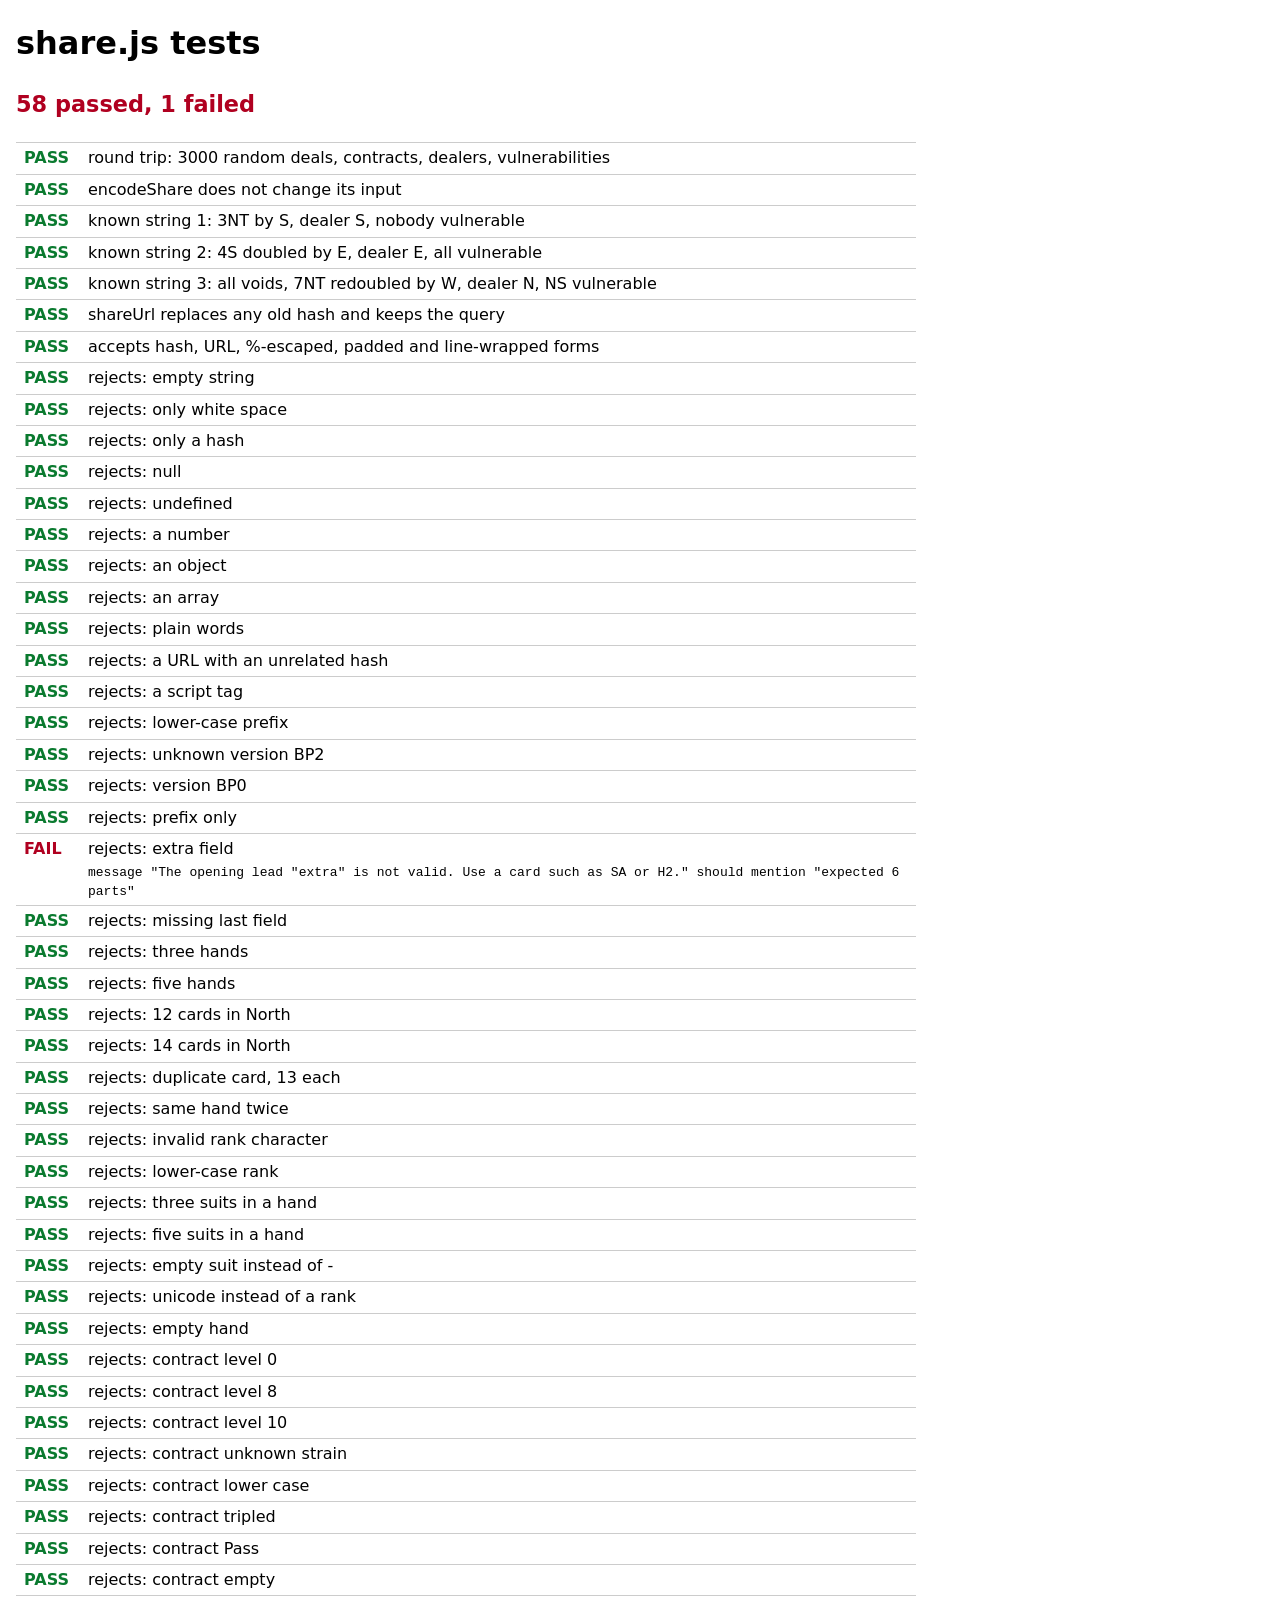
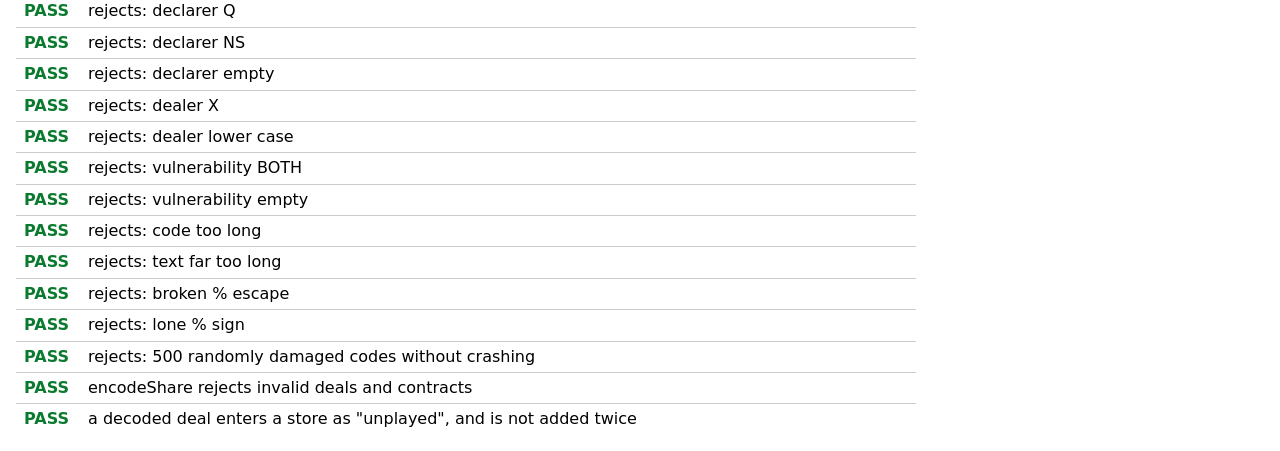
<file: tests-share.html>
<!DOCTYPE html>
<html lang="en">
<head>
<meta charset="utf-8">
<meta name="viewport" content="width=device-width, initial-scale=1">
<title>share.js tests</title>
<style>
  body { font: 16px/1.4 system-ui, sans-serif; margin: 16px; max-width: 900px; }
  #summary { font-size: 1.4em; font-weight: 700; }
  #summary.pass { color: #0a7a2f; }
  #summary.fail { color: #b00020; }
  table { border-collapse: collapse; width: 100%; }
  td { border-top: 1px solid #ccc; padding: 4px 8px; vertical-align: top; }
  td.ok { color: #0a7a2f; font-weight: 600; width: 3em; }
  td.bad { color: #b00020; font-weight: 600; width: 3em; }
  pre { margin: 4px 0 0; white-space: pre-wrap; word-break: break-all; font-size: 13px; }
</style>
</head>
<body>
<h1>share.js tests</h1>
<p id="summary">Running...</p>
<table id="results"></table>

<!-- Same folder as these files. storage.js is only used by the last test. -->
<script src="cards.js"></script>
<script src="storage.js"></script>
<script src="share.js"></script>
<script>
(function () {
  'use strict';
  var B = window.Bridge;
  var results = [];

  function test(name, fn) {
    try { fn(); results.push({ name: name, ok: true, msg: '' }); }
    catch (e) { results.push({ name: name, ok: false, msg: String((e && e.message) || e) }); }
  }
  function assert(cond, msg) { if (!cond) throw new Error(msg || 'assertion failed'); }
  function same(got, expected, msg) {
    var a = JSON.stringify(got), b = JSON.stringify(expected);
    if (a !== b) throw new Error((msg || 'not equal') + '\n  got:      ' + a + '\n  expected: ' + b);
  }
  // decodeShare must throw a deliberate Error (not a TypeError etc.) with a message.
  function rejects(input, fragment) {
    var threw = false, err = null;
    try { B.decodeShare(input); } catch (e) { threw = true; err = e; }
    assert(threw, 'did not throw');
    assert(err instanceof Error && Object.getPrototypeOf(err) === Error.prototype,
           'threw ' + (err && err.name) + ' (a code bug), not a plain Error');
    assert(typeof err.message === 'string' && err.message.length > 0, 'empty error message');
    if (fragment) {
      assert(err.message.toLowerCase().indexOf(fragment.toLowerCase()) !== -1,
             'message "' + err.message + '" should mention "' + fragment + '"');
    }
  }
  function encodeRejects(stored) {
    var threw = false, err = null;
    try { B.encodeShare(stored); } catch (e) { threw = true; err = e; }
    assert(threw, 'did not throw');
    assert(err instanceof Error && Object.getPrototypeOf(err) === Error.prototype,
           'threw ' + (err && err.name) + ' (a code bug), not a plain Error');
  }

  // Small seeded random generator so a failure can be reproduced.
  function mulberry32(seed) {
    var a = seed >>> 0;
    return function () {
      a = (a + 0x6D2B79F5) >>> 0;
      var t = a;
      t = Math.imul(t ^ (t >>> 15), t | 1);
      t ^= t + Math.imul(t ^ (t >>> 7), t | 61);
      return ((t ^ (t >>> 14)) >>> 0) / 4294967296;
    };
  }
  function randomStored(rng) {
    function pick(list) { return list[Math.floor(rng() * list.length)]; }
    return {
      deal: B.dealRandom(rng),
      dealer: pick(B.SEATS),
      vulnerability: { NS: rng() < 0.5, EW: rng() < 0.5 },
      auction: [],
      contract: {
        level: 1 + Math.floor(rng() * 7),
        strain: pick(['C', 'D', 'H', 'S', 'NT']),
        doubled: Math.floor(rng() * 3),
        declarer: pick(B.SEATS)
      }
    };
  }
  function core(s) { return { deal: s.deal, dealer: s.dealer, vulnerability: s.vulnerability, contract: s.contract }; }
  function storedFrom(pbn, contract, dealer, vul) {
    return { deal: B.parsePBNDeal(pbn), dealer: dealer, vulnerability: vul, auction: [], contract: contract };
  }

  var PBN1 = 'N:AK42.A53.K63.874 976.T86.T872.QT9 Q53.KQ4.AQ4.A652 JT8.J972.J95.KJ3';
  var GOOD = 'BP1:AK42.A53.K63.874,976.T86.T872.QT9,Q53.KQ4.AQ4.A652,JT8.J972.J95.KJ3:3NT:S:S:-';
  var PBN2 = 'N:Q973.A64.K54.K43 T6.JT8.QJ9.QJT98 AKJ84.KQ5.A32.76 52.9732.T876.A52';
  var KNOWN2 = 'BP1:Q973.A64.K54.K43,T6.JT8.QJ9.QJT98,AKJ84.KQ5.A32.76,52.9732.T876.A52:4SX:E:E:ALL';
  var PBN3 = 'N:AKQJT98765432.-.-.- -.AKQJT98765432.-.- -.-.AKQJT98765432.- -.-.-.AKQJT98765432';
  var KNOWN3 = 'BP1:AKQJT98765432.-.-.-,-.AKQJT98765432.-.-,-.-.AKQJT98765432.-,-.-.-.AKQJT98765432:7NTXX:W:N:NS';

  /* ---------- round trips ---------- */

  test('round trip: 3000 random deals, contracts, dealers, vulnerabilities', function () {
    var rng = mulberry32(20260101);
    for (var i = 0; i < 3000; i++) {
      var s = randomStored(rng);
      var code = B.encodeShare(s);
      assert(/^BP1:[A-Za-z0-9.,:\-]+$/.test(code), 'unsafe characters in ' + code);
      assert(code.length <= 100, 'code unexpectedly long (' + code.length + '): ' + code);
      var d = B.decodeShare(code);
      same(core(d), core(s), 'round trip changed the data for ' + code);
      same(d.auction, [], 'auction should be empty');
      same(d.id, B.dealId(s.deal, s.contract), 'id differs for ' + code);
      same(B.encodeShare(d), code, 'not canonical: re-encoding changed ' + code);
      var viaUrl = B.decodeShare(B.shareUrl(s, 'https://example.com/app/index.html?x=1#old'));
      same(core(viaUrl), core(s), 'URL round trip failed for ' + code);
      var viaEscaped = B.decodeShare(encodeURIComponent(code));
      same(core(viaEscaped), core(s), '%-escaped round trip failed for ' + code);
    }
  });

  test('encodeShare does not change its input', function () {
    var s = randomStored(mulberry32(7));
    var before = JSON.stringify(s);
    B.encodeShare(s);
    B.shareUrl(s, 'https://example.com/');
    same(JSON.stringify(s), before);
  });

  /* ---------- fixed known strings ---------- */

  test('known string 1: 3NT by S, dealer S, nobody vulnerable', function () {
    var s = storedFrom(PBN1, { level: 3, strain: 'NT', doubled: 0, declarer: 'S' }, 'S', { NS: false, EW: false });
    same(B.encodeShare(s), GOOD);
    var d = B.decodeShare(GOOD);
    same(d.contract, { level: 3, strain: 'NT', doubled: 0, declarer: 'S' });
    same(d.dealer, 'S');
    same(d.vulnerability, { NS: false, EW: false });
    same(B.formatPBNDeal(d.deal, 'N'), PBN1);
  });

  test('known string 2: 4S doubled by E, dealer E, all vulnerable', function () {
    var s = storedFrom(PBN2, { level: 4, strain: 'S', doubled: 1, declarer: 'E' }, 'E', { NS: true, EW: true });
    same(B.encodeShare(s), KNOWN2);
    var d = B.decodeShare(KNOWN2);
    same(d.contract, { level: 4, strain: 'S', doubled: 1, declarer: 'E' });
    same(d.dealer, 'E');
    same(d.vulnerability, { NS: true, EW: true });
    same(B.formatPBNDeal(d.deal, 'N'), PBN2);
  });

  test('known string 3: all voids, 7NT redoubled by W, dealer N, NS vulnerable', function () {
    var s = storedFrom(PBN3, { level: 7, strain: 'NT', doubled: 2, declarer: 'W' }, 'N', { NS: true, EW: false });
    same(B.encodeShare(s), KNOWN3);
    var d = B.decodeShare(KNOWN3);
    same(d.contract, { level: 7, strain: 'NT', doubled: 2, declarer: 'W' });
    same(d.dealer, 'N');
    same(d.vulnerability, { NS: true, EW: false });
    same(d.deal.N.length + d.deal.E.length + d.deal.S.length + d.deal.W.length, 52);
  });

  test('shareUrl replaces any old hash and keeps the query', function () {
    var s = B.decodeShare(GOOD);
    same(B.shareUrl(s, 'https://example.com/a/index.html?x=1#old'), 'https://example.com/a/index.html?x=1#' + GOOD);
    same(B.shareUrl(s, 'file:///tmp/index.html'), 'file:///tmp/index.html#' + GOOD);
  });

  /* ---------- accepted input forms ---------- */

  test('accepts hash, URL, %-escaped, padded and line-wrapped forms', function () {
    var want = B.decodeShare(GOOD).id;
    var forms = [
      '#' + GOOD,
      'https://example.com/index.html?a=b#' + GOOD,
      'https://example.com/#' + encodeURIComponent(GOOD),
      encodeURIComponent(GOOD),
      '  \n' + GOOD + '\n  ',
      GOOD.slice(0, 30) + '\n' + GOOD.slice(30, 60) + '\r\n' + GOOD.slice(60)
    ];
    forms.forEach(function (f) { same(B.decodeShare(f).id, want, 'form failed: ' + JSON.stringify(f)); });
  });

  /* ---------- bad input: decodeShare must throw a clear Error, never crash ---------- */

  var BAD = [
    ['empty string', '', 'empty'],
    ['only white space', '  \n\t ', 'empty'],
    ['only a hash', '#', 'empty'],
    ['null', null, 'no text'],
    ['undefined', undefined, 'no text'],
    ['a number', 42, 'no text'],
    ['an object', {}, 'no text'],
    ['an array', [GOOD], 'no text'],
    ['plain words', 'hello', 'does not look like'],
    ['a URL with an unrelated hash', 'https://example.com/#top', 'does not look like'],
    ['a script tag', '<script>alert(1)<\/script>', 'does not look like'],
    ['lower-case prefix', GOOD.toLowerCase(), 'does not look like'],
    ['unknown version BP2', 'BP2' + GOOD.slice(3), 'version'],
    ['version BP0', 'BP0' + GOOD.slice(3), 'version'],
    ['prefix only', 'BP1', 'expected 6 parts'],
    ['extra field', GOOD + ':extra', 'expected 6 parts'],
    ['missing last field', GOOD.slice(0, GOOD.lastIndexOf(':')), 'expected 6 parts'],
    ['three hands', 'BP1:AK42.A53.K63.874,976.T86.T872.QT9,Q53.KQ4.AQ4.A652:3NT:S:S:-', 'four hands'],
    ['five hands', GOOD.replace(',JT8.J972.J95.KJ3:', ',JT8.J972.J95.KJ3,AK42.A53.K63.874:'), 'four hands'],
    ['12 cards in North', GOOD.replace('AK42.A53.K63.874', 'AK4.A53.K63.874'), 'not a valid deal'],
    ['14 cards in North', GOOD.replace('AK42.A53.K63.874', 'AK42.A53.K63.8743'), 'not a valid deal'],
    ['duplicate card, 13 each', GOOD.replace('QT9', 'QT8'), 'not a valid deal'],
    ['same hand twice', GOOD.replace('976.T86.T872.QT9', 'AK42.A53.K63.874'), 'not a valid deal'],
    ['invalid rank character', GOOD.replace('T86', '186'), 'not written correctly'],
    ['lower-case rank', GOOD.replace('QT9', 'Qt9'), 'not written correctly'],
    ['three suits in a hand', GOOD.replace('AK42.A53.K63.874', 'AK42.A53.K63874'), 'not written correctly'],
    ['five suits in a hand', GOOD.replace('AK42.A53.K63.874', 'AK42.A53.K63.8.74'), 'not written correctly'],
    ['empty suit instead of -', GOOD.replace('AK42.A53.K63.874', 'AK42.A53..874'), 'not written correctly'],
    ['unicode instead of a rank', GOOD.replace('AK42', '\u2660K42'), 'not written correctly'],
    ['empty hand', GOOD.replace('AK42.A53.K63.874', ''), 'not written correctly'],
    ['contract level 0', GOOD.replace(':3NT:', ':0NT:'), 'contract'],
    ['contract level 8', GOOD.replace(':3NT:', ':8NT:'), 'contract'],
    ['contract level 10', GOOD.replace(':3NT:', ':10NT:'), 'contract'],
    ['contract unknown strain', GOOD.replace(':3NT:', ':3Z:'), 'contract'],
    ['contract lower case', GOOD.replace(':3NT:', ':3nt:'), 'contract'],
    ['contract tripled', GOOD.replace(':3NT:', ':3NTXXX:'), 'contract'],
    ['contract Pass', GOOD.replace(':3NT:', ':Pass:'), 'contract'],
    ['contract empty', GOOD.replace(':3NT:', '::'), 'contract'],
    ['declarer Q', GOOD.replace(':3NT:S:S:', ':3NT:Q:S:'), 'declarer'],
    ['declarer NS', GOOD.replace(':3NT:S:S:', ':3NT:NS:S:'), 'declarer'],
    ['declarer empty', GOOD.replace(':3NT:S:S:', ':3NT::S:'), 'declarer'],
    ['dealer X', GOOD.replace(':3NT:S:S:', ':3NT:S:X:'), 'dealer'],
    ['dealer lower case', GOOD.replace(':3NT:S:S:', ':3NT:S:s:'), 'dealer'],
    ['vulnerability BOTH', GOOD.slice(0, -1) + 'BOTH', 'vulnerability'],
    ['vulnerability empty', GOOD.slice(0, -1), 'vulnerability'],
    ['code too long', 'BP1:' + new Array(300).join('A'), 'too long'],
    ['text far too long', new Array(5000).join('x'), 'too long'],
    ['broken % escape', 'BP1%3A%E0%A4%A', 'damaged'],
    ['lone % sign', '#%', 'damaged']
  ];
  BAD.forEach(function (c) {
    test('rejects: ' + c[0], function () { rejects(c[1], c[2]); });
  });

  test('rejects: 500 randomly damaged codes without crashing', function () {
    var rng = mulberry32(99);
    var junk = 'ABCDEFGHIJKLMNOPQRSTUVWXYZ0123456789.,:-%#<>"\' \u2660\u00e9';
    for (var i = 0; i < 500; i++) {
      var chars = GOOD.split('');
      var edits = 1 + Math.floor(rng() * 3);
      for (var k = 0; k < edits; k++) {
        var pos = Math.floor(rng() * chars.length);
        var mode = Math.floor(rng() * 3);
        var ch = junk.charAt(Math.floor(rng() * junk.length));
        if (mode === 0) chars[pos] = ch;
        else if (mode === 1) chars.splice(pos, 1);
        else chars.splice(pos, 0, ch);
      }
      var text = chars.join('');
      // A damaged code may still happen to be valid. It must either decode to a
      // full valid deal or throw a plain Error, and never anything else.
      try {
        var d = B.decodeShare(text);
        assert(d.deal.N.length === 13 && d.deal.E.length === 13 && d.deal.S.length === 13 && d.deal.W.length === 13,
               'decoded a deal without 13 cards per hand: ' + text);
      } catch (e) {
        assert(Object.getPrototypeOf(e) === Error.prototype && e.message,
               'bad exception (' + (e && e.name) + ') for ' + JSON.stringify(text));
      }
    }
  });

  /* ---------- bad input: encodeShare ---------- */

  test('encodeShare rejects invalid deals and contracts', function () {
    var base = function () { return B.decodeShare(GOOD); };
    var s;
    encodeRejects(undefined);
    encodeRejects(null);
    encodeRejects('x');
    s = base(); s.contract.level = 8; encodeRejects(s);
    s = base(); s.contract.level = 2.5; encodeRejects(s);
    s = base(); s.contract.strain = 'Z'; encodeRejects(s);
    s = base(); s.contract.doubled = 3; encodeRejects(s);
    s = base(); s.contract.declarer = 'X'; encodeRejects(s);
    s = base(); s.contract = null; encodeRejects(s);
    s = base(); s.dealer = 'Z'; encodeRejects(s);
    s = base(); s.vulnerability = null; encodeRejects(s);
    s = base(); s.vulnerability = { NS: 'yes', EW: false }; encodeRejects(s);
    s = base(); s.deal.N = s.deal.N.slice(1); encodeRejects(s);
    s = base(); s.deal = null; encodeRejects(s);
  });

  /* ---------- history integration (needs storage.js) ---------- */

  test('a decoded deal enters a store as "unplayed", and is not added twice', function () {
    assert(typeof B.createStore === 'function', 'storage.js is not loaded');
    var store = B.createStore({ memory: true });
    var d = B.decodeShare(GOOD);
    d.source = 'shared';
    var r = store.saveDeal(d);
    same(r.added, true, 'first save should add the deal');
    same(r.id, d.id, 'store id differs from the decoded id');
    same(store.getStatus(r.id), 'unplayed');
    same(store.loadDeal(r.id).contract, d.contract);
    same(store.loadDeal(r.id).source, 'shared');
    same(store.saveDeal(d).added, false, 'second save should not add');
    same(store.listDeals().length, 1);
  });

  /* ---------- report ---------- */

  var pass = 0, fail = 0;
  var table = document.getElementById('results');
  results.forEach(function (r) {
    if (r.ok) pass++; else fail++;
    var tr = document.createElement('tr');
    var status = document.createElement('td');
    status.className = r.ok ? 'ok' : 'bad';
    status.textContent = r.ok ? 'PASS' : 'FAIL';
    var what = document.createElement('td');
    what.textContent = r.name;
    if (!r.ok) {
      var pre = document.createElement('pre');
      pre.textContent = r.msg;
      what.appendChild(pre);
    }
    tr.appendChild(status);
    tr.appendChild(what);
    table.appendChild(tr);
  });
  var summary = document.getElementById('summary');
  summary.textContent = pass + ' passed, ' + fail + ' failed';
  summary.className = fail ? 'fail' : 'pass';
  document.title = (fail ? 'FAIL' : 'PASS') + ': share.js tests';
})();
</script>
</body>
</html>
</file>
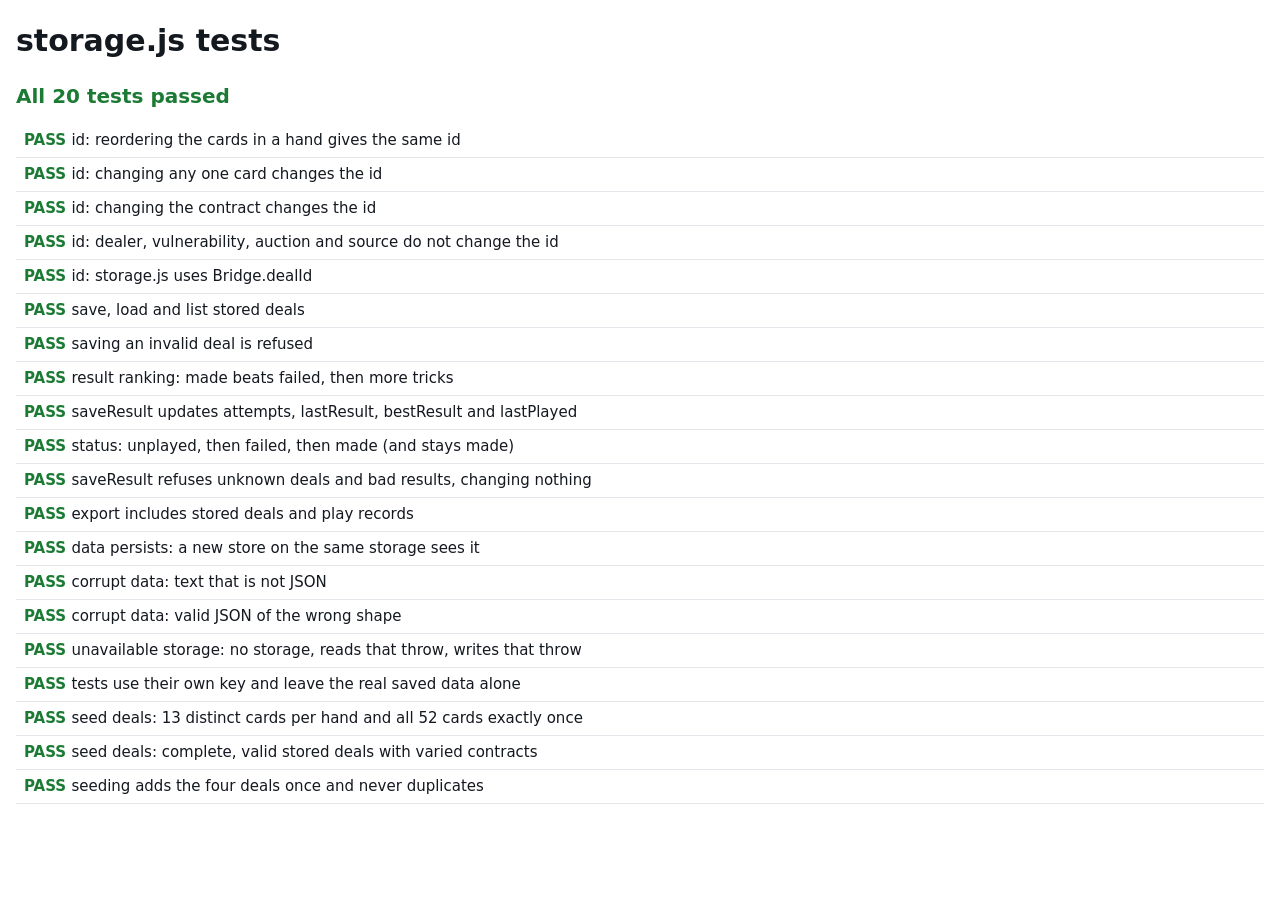
<file: tests-storage.html>
<!-- tests-storage.html: browser tests for storage.js and the bundled deals; they never touch the real saved data. -->
<!DOCTYPE html>
<html lang="en">
<head>
<meta charset="utf-8">
<meta name="viewport" content="width=device-width, initial-scale=1">
<title>storage.js tests</title>
<style>
  body { font: 15px/1.4 -apple-system, system-ui, "Segoe UI", Roboto, sans-serif; margin: 16px; color: #14181f; }
  #summary { font-size: 20px; font-weight: 800; margin: 8px 0 14px; }
  #summary.pass { color: #1b7a34; }
  #summary.fail { color: #c62828; }
  ul { list-style: none; padding: 0; margin: 0; }
  li { padding: 6px 8px; border-bottom: 1px solid #e3e6ea; }
  li.pass:before { content: "PASS  "; color: #1b7a34; font-weight: 700; }
  li.fail:before { content: "FAIL  "; color: #c62828; font-weight: 700; }
  li .why { display: block; color: #c62828; font-size: 13px; margin-top: 2px; word-break: break-word; }
</style>
</head>
<body>
<h1>storage.js tests</h1>
<div id="summary">Running...</div>
<ul id="out"></ul>
<script src="cards.js"></script>
<script src="storage.js"></script>
<script>
(function () {
  'use strict';
  var Bridge = window.Bridge;
  var SEATS = Bridge.SEATS;
  var tests = [];

  function test(name, fn) { tests.push({ name: name, fn: fn }); }
  function ok(cond, msg) { if (!cond) throw new Error(msg || 'Assertion failed'); }
  function eq(actual, expected, msg) {
    if (JSON.stringify(actual) !== JSON.stringify(expected)) {
      throw new Error((msg || 'Not equal') + ': expected ' + JSON.stringify(expected) + ', got ' + JSON.stringify(actual));
    }
  }
  function throws(fn, msg) {
    var threw = false;
    try { fn(); } catch (e) { threw = true; }
    if (!threw) throw new Error(msg || 'Expected an error');
  }
  function clone(x) { return JSON.parse(JSON.stringify(x)); }
  function fresh() { return Bridge.createStore({ memory: true }); }
  function seeds() { return Bridge.buildSeedDeals(); }
  function R(taken, needed) { return { tricksTaken: taken, tricksNeeded: needed, made: taken >= needed }; }

  // ------------------------------------------------------------ deal id (from cards.js, used by storage.js)

  test('id: reordering the cards in a hand gives the same id', function () {
    var s = seeds()[0];
    var id = Bridge.dealId(s.deal, s.contract);
    var reversed = {};
    SEATS.forEach(function (seat) { reversed[seat] = s.deal[seat].slice().reverse(); });
    eq(Bridge.dealId(reversed, s.contract), id);
    var rotated = {};
    SEATS.forEach(function (seat) { var h = s.deal[seat].slice(); h.push(h.shift()); rotated[seat] = h; });
    eq(Bridge.dealId(rotated, s.contract), id);
    eq(Bridge.dealId(Bridge.parsePBNDeal(Bridge.formatPBNDeal(s.deal, 'E')), s.contract), id, 'PBN round trip');
  });

  test('id: changing any one card changes the id', function () {
    var s = seeds()[0];
    var id = Bridge.dealId(s.deal, s.contract);
    SEATS.forEach(function (seat, si) {
      var other = SEATS[(si + 1) % 4];
      s.deal[seat].forEach(function (card, i) {
        var d = clone(s.deal); // swap this card with the first card of the next hand: still a legal deal
        var t = d[seat][i]; d[seat][i] = d[other][0]; d[other][0] = t;
        ok(Bridge.dealId(d, s.contract) !== id, 'swapping ' + card + ' did not change the id');
      });
    });
  });

  test('id: changing the contract changes the id', function () {
    var s = seeds()[0];
    var id = Bridge.dealId(s.deal, s.contract);
    [{ level: 4 }, { strain: 'S' }, { doubled: 1 }, { declarer: 'N' }].forEach(function (change) {
      var c = clone(s.contract);
      Object.keys(change).forEach(function (k) { c[k] = change[k]; });
      ok(Bridge.dealId(s.deal, c) !== id, 'changing ' + Object.keys(change)[0] + ' did not change the id');
    });
  });

  test('id: dealer, vulnerability, auction and source do not change the id', function () {
    var st = fresh();
    var s = seeds()[1];
    var r1 = st.saveDeal(s);
    var other = clone(s);
    other.dealer = 'W'; other.vulnerability = { NS: true, EW: true }; other.auction = []; other.source = 'shared';
    var r2 = st.saveDeal(other);
    eq(r1.added, true); eq(r2.added, false); eq(r2.id, r1.id);
    eq(st.listDeals().length, 1);
  });

  test('id: storage.js uses Bridge.dealId', function () {
    var orig = Bridge.dealId, calls = 0, st = fresh(), s = seeds()[2], res;
    Bridge.dealId = function (d, c) { calls++; return orig(d, c); };
    try { res = st.saveDeal(s); } finally { Bridge.dealId = orig; }
    ok(calls > 0, 'Bridge.dealId was not called');
    eq(res.id, orig(s.deal, s.contract));
    eq(st.loadDeal(res.id).id, res.id);
  });

  // ------------------------------------------------------------ save, load, list

  test('save, load and list stored deals', function () {
    var st = fresh(), s = seeds();
    eq(st.listDeals(), []);
    var r = st.saveDeal(s[0]);
    eq(r.added, true);
    var back = st.loadDeal(r.id);
    eq(back, s[0], 'loaded deal equals the saved one');
    ok(st.loadDeal('nope') === null, 'unknown id gives null');
    st.saveDeal(s[1]);
    eq(st.listDeals().length, 2);
    back.dealer = 'W'; // changing a returned copy must not change the store
    eq(st.loadDeal(r.id).dealer, 'N');
  });

  test('saving an invalid deal is refused', function () {
    var st = fresh(), s = seeds()[0], bad;
    bad = clone(s); bad.deal.N[0] = bad.deal.N[1];
    throws(function () { st.saveDeal(bad); }, 'duplicate card accepted');
    bad = clone(s); bad.dealer = 'X';
    throws(function () { st.saveDeal(bad); }, 'bad dealer accepted');
    bad = clone(s); bad.source = 'magic';
    throws(function () { st.saveDeal(bad); }, 'bad source accepted');
    bad = clone(s); bad.vulnerability = { NS: 1, EW: 0 };
    throws(function () { st.saveDeal(bad); }, 'bad vulnerability accepted');
    bad = clone(s); bad.auction = 'P P P';
    throws(function () { st.saveDeal(bad); }, 'bad auction accepted');
    eq(st.listDeals().length, 0);
  });

  // ------------------------------------------------------------ results, records and status

  test('result ranking: made beats failed, then more tricks', function () {
    ok(Bridge.isBetterResult(R(6, 9), null), 'anything beats no result');
    ok(Bridge.isBetterResult(R(9, 9), R(8, 9)), 'made beats failed');
    ok(!Bridge.isBetterResult(R(8, 9), R(9, 9)), 'failed does not beat made');
    ok(Bridge.isBetterResult(R(8, 9), R(7, 9)), 'more tricks is better among failures');
    ok(!Bridge.isBetterResult(R(7, 9), R(8, 9)), 'fewer tricks is not better among failures');
    ok(Bridge.isBetterResult(R(10, 9), R(9, 9)), 'more tricks is better among made');
    ok(!Bridge.isBetterResult(R(9, 9), R(10, 9)), 'fewer tricks is not better among made');
    ok(!Bridge.isBetterResult(R(9, 9), R(9, 9)), 'equal is not better');
    ok(Bridge.isBetterResult(R(7, 7), R(6, 12)), 'made beats failed even with fewer tricks');
  });

  test('saveResult updates attempts, lastResult, bestResult and lastPlayed', function () {
    var st = fresh(), id = st.saveDeal(seeds()[0]).id;
    ok(st.getRecord(id) === null, 'no record before playing');
    var steps = [
      [R(6, 9), 6], [R(8, 9), 8], [R(7, 9), 8], [R(9, 9), 9], [R(8, 9), 9], [R(10, 9), 10], [R(9, 9), 10]
    ];
    steps.forEach(function (step, i) {
      var before = Date.now();
      var rec = st.saveResult(id, step[0]);
      eq(rec.dealId, id);
      eq(rec.attempts, i + 1, 'attempts after step ' + (i + 1));
      eq(rec.lastResult, step[0], 'lastResult after step ' + (i + 1));
      eq(rec.bestResult.tricksTaken, step[1], 'best after step ' + (i + 1));
      ok(new Date(rec.lastPlayed).toISOString() === rec.lastPlayed, 'lastPlayed is an ISO string');
      ok(Math.abs(new Date(rec.lastPlayed).getTime() - before) < 5000, 'lastPlayed is about now');
      eq(st.getRecord(id), rec, 'getRecord matches');
    });
  });

  test('status: unplayed, then failed, then made (and stays made)', function () {
    var st = fresh(), id = st.saveDeal(seeds()[0]).id;
    eq(st.getStatus(id), 'unplayed');
    st.saveResult(id, R(7, 9)); eq(st.getStatus(id), 'failed');
    st.saveResult(id, R(9, 9)); eq(st.getStatus(id), 'made');
    st.saveResult(id, R(5, 9)); eq(st.getStatus(id), 'made', 'a later failure does not undo made');
    eq(st.getStatus('unknown-id'), 'unplayed');
  });

  test('saveResult refuses unknown deals and bad results, changing nothing', function () {
    var st = fresh(), id = st.saveDeal(seeds()[0]).id;
    throws(function () { st.saveResult('nope', R(9, 9)); });
    throws(function () { st.saveResult(id, { tricksTaken: 'nine', tricksNeeded: 9, made: true }); });
    throws(function () { st.saveResult(id, { tricksTaken: 9, tricksNeeded: 9 }); });
    throws(function () { st.saveResult(id, null); });
    ok(st.getRecord(id) === null, 'no record was created');
    eq(st.getStatus(id), 'unplayed');
  });

  // ------------------------------------------------------------ export and persistence

  test('export includes stored deals and play records', function () {
    var st = fresh(), s = seeds(), id0 = st.saveDeal(s[0]).id, id1 = st.saveDeal(s[1]).id;
    st.saveResult(id0, R(9, 9));
    st.saveResult(id0, R(8, 9));
    var out = JSON.parse(st.exportAll());
    eq(out.version, 1);
    eq(out.deals.length, 2);
    eq(out.deals.map(function (d) { return d.id; }), [id0, id1]);
    eq(out.playRecords.length, 1);
    eq(out.playRecords[0].dealId, id0);
    eq(out.playRecords[0].attempts, 2);
    eq(out.deals[0], s[0], 'deal data is complete');
    var empty = JSON.parse(fresh().exportAll());
    eq(empty, { version: 1, deals: [], playRecords: [] });
  });

  test('data persists: a new store on the same storage sees it', function () {
    var backend = Bridge.memoryBackend();
    var a = Bridge.createStore({ backend: backend, prefix: 't:' }), s = seeds();
    var id = a.saveDeal(s[0]).id; a.saveDeal(s[1]);
    a.saveResult(id, R(7, 9));
    var b = Bridge.createStore({ backend: backend, prefix: 't:' });
    eq(b.listDeals(), a.listDeals());
    eq(b.getRecord(id), a.getRecord(id));
    eq(b.getStatus(id), 'failed');
    eq(b.exportAll(), a.exportAll());
    eq(b.getNotice(), '');
  });

  // ------------------------------------------------------------ unavailable or corrupt storage

  function savedStore() { // a backend holding good data, plus its raw text
    var backend = Bridge.memoryBackend();
    var st = Bridge.createStore({ backend: backend, prefix: 't:' }), s = seeds();
    var id = st.saveDeal(s[0]).id;
    st.saveResult(id, R(9, 9));
    return { backend: backend, raw: backend.getItem('t:data'), id: id };
  }

  function expectNoticeAndStillWorks(store, backend, rawBefore) {
    ok(store.getNotice().length > 0, 'a notice is shown');
    eq(store.listDeals(), [], 'nothing is loaded');
    var id = store.saveDeal(seeds()[1]).id; // the app keeps working
    store.saveResult(id, R(9, 9));
    eq(store.getStatus(id), 'made');
    if (backend) eq(backend.getItem('t:data'), rawBefore, 'unreadable data was not overwritten');
  }

  test('corrupt data: text that is not JSON', function () {
    var backend = Bridge.memoryBackend();
    backend.setItem('t:data', '{not json');
    expectNoticeAndStillWorks(Bridge.createStore({ backend: backend, prefix: 't:' }), backend, '{not json');
  });

  test('corrupt data: valid JSON of the wrong shape', function () {
    var base = savedStore();
    var variants = [
      function (o) { o.deals = 5; },
      function (o) { o.version = 99; },
      function (o) { var k = Object.keys(o.deals)[0]; o.deals[k].id = 'other'; },
      function (o) { var k = Object.keys(o.deals)[0]; o.deals[k].deal.N[0] = o.deals[k].deal.N[1]; },
      function (o) { var k = Object.keys(o.records)[0]; o.records[k].attempts = 'three'; },
      function (o) { var k = Object.keys(o.records)[0]; o.records[k].bestResult = { tricksTaken: 1 }; }
    ];
    variants.forEach(function (change, i) {
      var backend = Bridge.memoryBackend(), obj = JSON.parse(base.raw);
      change(obj);
      var raw = JSON.stringify(obj);
      backend.setItem('t:data', raw);
      try { expectNoticeAndStillWorks(Bridge.createStore({ backend: backend, prefix: 't:' }), backend, raw); }
      catch (e) { throw new Error('variant ' + (i + 1) + ': ' + e.message); }
    });
    var nullBackend = Bridge.memoryBackend(); nullBackend.setItem('t:data', 'null');
    expectNoticeAndStillWorks(Bridge.createStore({ backend: nullBackend, prefix: 't:' }), nullBackend, 'null');
  });

  test('unavailable storage: no storage, reads that throw, writes that throw', function () {
    expectNoticeAndStillWorks(Bridge.createStore({ backend: null }), null);
    var noRead = { getItem: function () { throw new Error('blocked'); }, setItem: function () { throw new Error('blocked'); } };
    expectNoticeAndStillWorks(Bridge.createStore({ backend: noRead }), null);
    var noWrite = { getItem: function () { return null; }, setItem: function () { throw new Error('quota'); } };
    var st = Bridge.createStore({ backend: noWrite });
    eq(st.getNotice(), '', 'no notice until a save fails');
    var id = st.saveDeal(seeds()[0]).id; // must not throw
    ok(st.getNotice().length > 0, 'a notice appears when saving fails');
    eq(st.loadDeal(id).id, id, 'the deal is still usable in memory');
    st.saveResult(id, R(9, 9));
    eq(st.getStatus(id), 'made');
  });

  test('tests use their own key and leave the real saved data alone', function () {
    var real;
    try { real = window.localStorage; real.getItem('x'); } catch (e) { real = null; }
    if (!real) return; // no localStorage here: nothing to check
    var realKey = 'bridge-practice:data', testKey = 'bridge-test:data';
    var before = real.getItem(realKey);
    try {
      var st = Bridge.createStore({ prefix: 'bridge-test:' });
      var id = st.saveDeal(seeds()[0]).id;
      st.saveResult(id, R(9, 9));
      ok(real.getItem(testKey) !== null, 'the test store wrote under its own key');
      eq(real.getItem(realKey), before, 'the real key is untouched');
      eq(Bridge.createStore({ prefix: 'bridge-test:' }).getStatus(id), 'made', 'real localStorage round trip');
    } finally {
      real.removeItem(testKey);
    }
  });

  // ------------------------------------------------------------ bundled deals and seeding

  test('seed deals: 13 distinct cards per hand and all 52 cards exactly once', function () {
    var list = seeds();
    eq(list.length, 4, 'four bundled deals');
    var deck = Bridge.makeDeck ? Bridge.makeDeck() : null;
    list.forEach(function (s, n) {
      var count = {};
      SEATS.forEach(function (seat) {
        var hand = s.deal[seat];
        eq(hand.length, 13, 'deal ' + (n + 1) + ' ' + seat + ' has 13 cards');
        eq(new Set(hand).size, 13, 'deal ' + (n + 1) + ' ' + seat + ' has 13 distinct cards');
        hand.forEach(function (c) {
          ok(/^[SHDC][AKQJT98765432]$/.test(c), 'deal ' + (n + 1) + ': bad card ' + c);
          count[c] = (count[c] || 0) + 1;
        });
      });
      eq(Object.keys(count).length, 52, 'deal ' + (n + 1) + ' has 52 different cards');
      Object.keys(count).forEach(function (c) { eq(count[c], 1, 'deal ' + (n + 1) + ': ' + c + ' appears once'); });
      if (deck) deck.forEach(function (c) { ok(count[typeof c === 'string' ? c : c.suit + c.rank] === 1, 'deal ' + (n + 1) + ' is missing a card'); });
    });
  });

  test('seed deals: complete, valid stored deals with varied contracts', function () {
    var list = seeds(), ids = {};
    list.forEach(function (s, n) {
      eq(s.source, 'library');
      eq(s.id, Bridge.dealId(s.deal, s.contract), 'id is derived');
      ids[s.id] = true;
      Bridge.formatPBNRecord(s); // throws if the contract, vulnerability or auction is invalid
    });
    eq(Object.keys(ids).length, 4, 'four different ids');
    ok(list.some(function (s) { return s.contract.strain === 'NT'; }), 'a no-trump contract');
    ok(list.some(function (s) { return s.contract.strain !== 'NT'; }), 'a suit contract');
    ok(list.some(function (s) { return s.auction.length > 0; }), 'at least one real auction');
    var first = list[0];
    eq(first.deal, Bridge.parsePBNDeal('N:AK42.A53.K63.874 976.T86.T872.QT9 Q53.KQ4.AQ4.A652 JT8.J972.J95.KJ3'), 'first is the original deal');
    eq(first.contract, { level: 3, strain: 'NT', doubled: 0, declarer: 'S' });
  });

  test('seeding adds the four deals once and never duplicates', function () {
    var backend = Bridge.memoryBackend();
    var st = Bridge.createStore({ backend: backend, prefix: 't:' });
    eq(st.seedIfEmpty(seeds()), 4);
    eq(st.listDeals().length, 4);
    eq(st.seedIfEmpty(seeds()), 0, 'second seeding adds nothing');
    seeds().forEach(function (s) { eq(st.saveDeal(s).added, false, 'saving a seed again adds nothing'); });
    eq(st.listDeals().length, 4);
    var again = Bridge.createStore({ backend: backend, prefix: 't:' }); // simulates a reload
    eq(again.seedIfEmpty(seeds()), 0);
    eq(again.listDeals().length, 4);
    var other = fresh();
    other.saveDeal(seeds()[2]);
    eq(other.seedIfEmpty(seeds()), 0, 'a store that already has a deal is not seeded');
    eq(other.listDeals().length, 1);
  });

  // ------------------------------------------------------------ run

  var out = document.getElementById('out');
  var summary = document.getElementById('summary');
  var passed = 0, failed = 0;
  tests.forEach(function (t) {
    var li = document.createElement('li');
    try {
      t.fn();
      li.className = 'pass';
      li.textContent = t.name;
      passed++;
    } catch (e) {
      li.className = 'fail';
      li.textContent = t.name;
      var why = document.createElement('span');
      why.className = 'why';
      why.textContent = e.message;
      li.appendChild(why);
      failed++;
    }
    out.appendChild(li);
  });
  summary.textContent = failed === 0 ? 'All ' + passed + ' tests passed' : failed + ' failed, ' + passed + ' passed';
  summary.className = failed === 0 ? 'pass' : 'fail';
})();
</script>
</body>
</html>
</file>
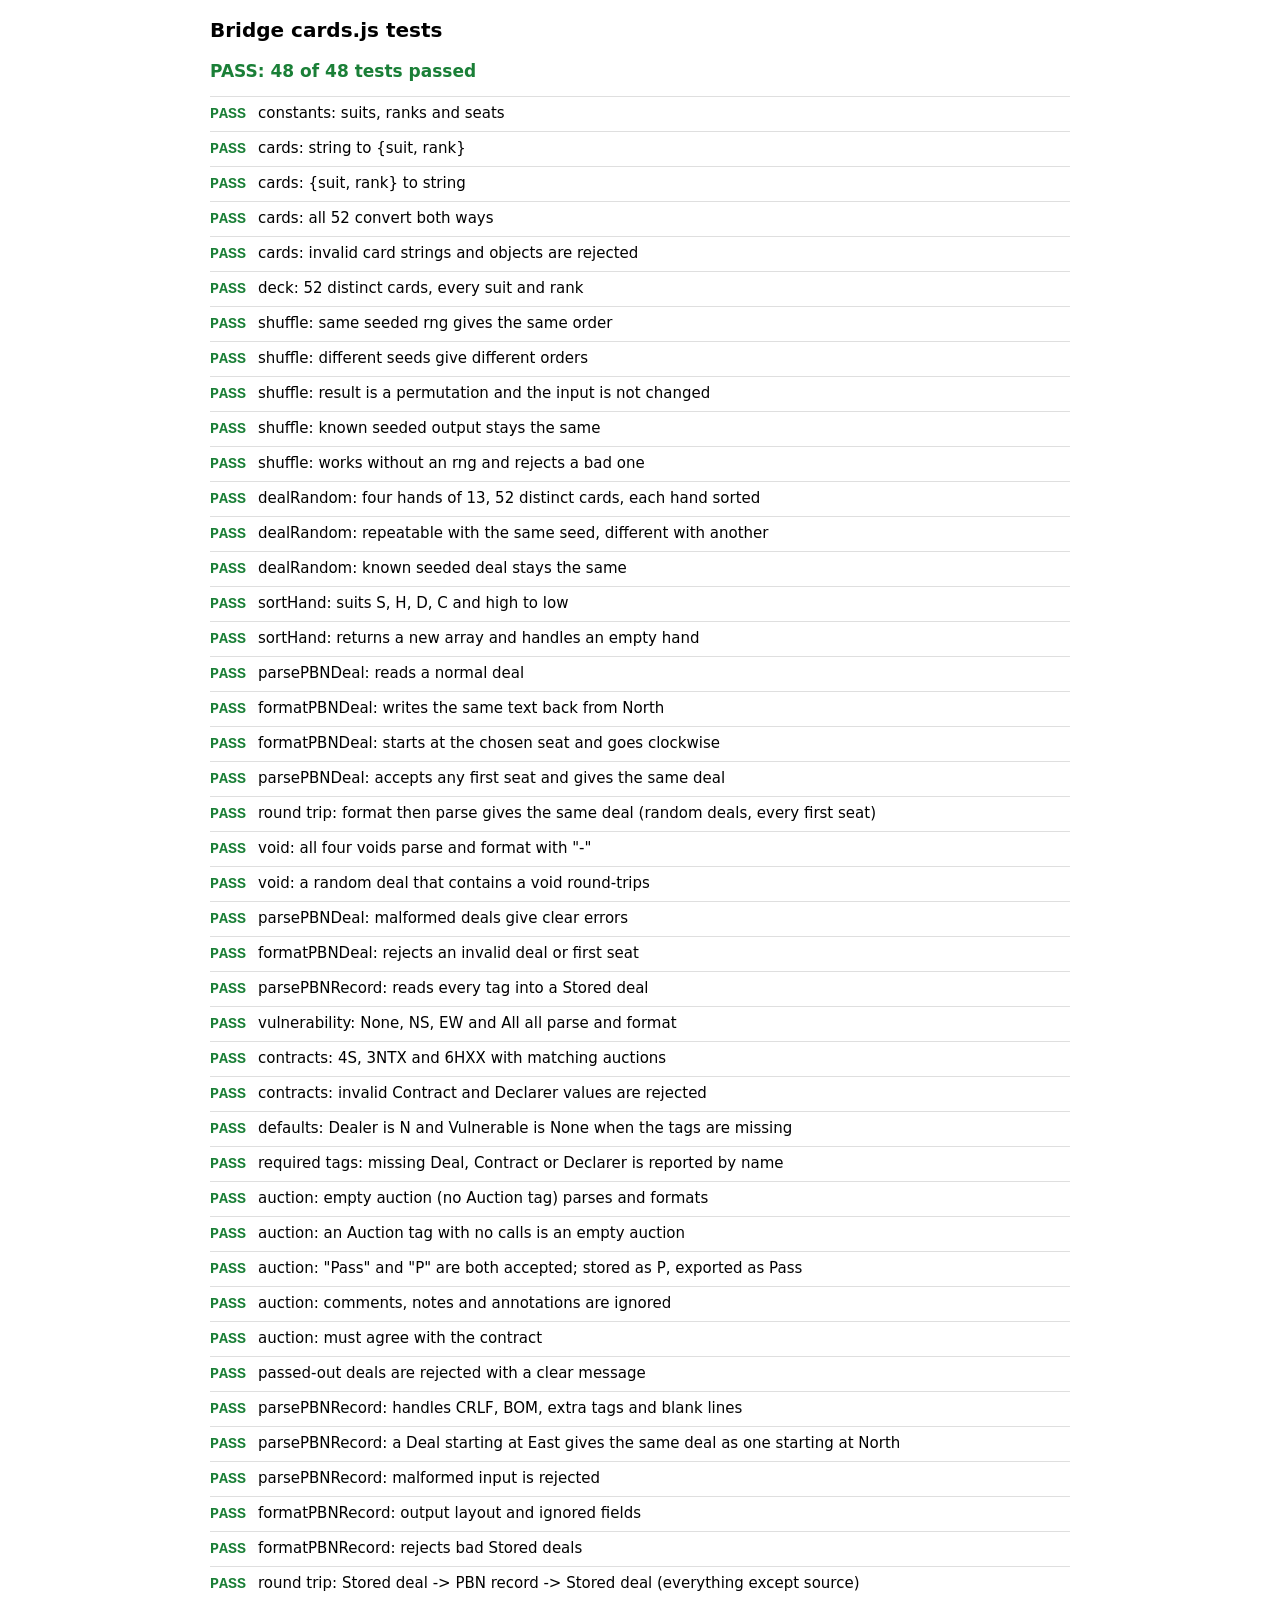
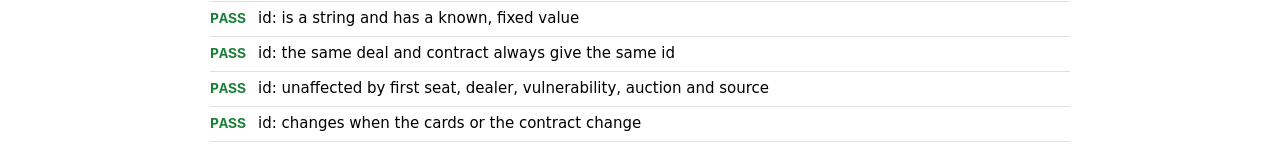
<file: tests.html>
<!-- tests.html: runs the cards.js tests in the browser and shows PASS or FAIL for each, plus a total. -->
<!DOCTYPE html>
<html lang="en">
<head>
<meta charset="utf-8">
<meta name="viewport" content="width=device-width, initial-scale=1">
<title>Bridge cards.js tests</title>
<style>
  :root { color-scheme: light dark; --pass: #1a7f37; --fail: #cf222e; --line: #8884; }
  @media (prefers-color-scheme: dark) { :root { --pass: #3fb950; --fail: #ff7b72; } }
  body { font: 15px/1.4 system-ui, sans-serif; margin: 0 auto; padding: 16px; max-width: 860px; }
  h1 { font-size: 20px; margin: 0 0 8px; }
  #total { font-weight: 700; font-size: 17px; padding: 8px 0 12px; }
  ul { list-style: none; margin: 0; padding: 0; }
  li { border-top: 1px solid var(--line); padding: 6px 0; }
  .badge { display: inline-block; min-width: 3.2em; font-weight: 700; font-family: ui-monospace, Menlo, monospace; }
  .pass .badge, #total.pass { color: var(--pass); }
  .fail .badge, #total.fail { color: var(--fail); }
  .msg { display: block; margin: 2px 0 0 3.6em; font-family: ui-monospace, Menlo, monospace; font-size: 13px; white-space: pre-wrap; }
</style>
</head>
<body>
<h1>Bridge cards.js tests</h1>
<div id="total">Running…</div>
<ul id="results"></ul>

<script src="cards.js"></script>
<script>
(function () {
  'use strict';

  var tests = [];
  function test(name, fn) { tests.push({ name: name, fn: fn }); }

  // ------------------------------------------------------------ helpers

  function stable(x) {
    if (Array.isArray(x)) return '[' + x.map(stable).join(',') + ']';
    if (x && typeof x === 'object') {
      return '{' + Object.keys(x).sort().map(function (k) {
        return JSON.stringify(k) + ':' + stable(x[k]);
      }).join(',') + '}';
    }
    return JSON.stringify(x);
  }
  function assert(cond, msg) { if (!cond) throw new Error(msg || 'Assertion failed'); }
  function assertEqual(actual, expected, msg) {
    var a = stable(actual), e = stable(expected);
    if (a !== e) throw new Error((msg ? msg + ': ' : '') + 'expected ' + e + ' but got ' + a);
  }
  function assertNotEqual(a, b, msg) {
    if (stable(a) === stable(b)) throw new Error((msg || 'Values should differ') + ': both are ' + stable(a));
  }
  function assertThrows(fn, pattern, msg) {
    var err = null;
    try { fn(); } catch (e) { err = e; }
    if (!err) throw new Error((msg || 'Expected an error') + ', but nothing was thrown');
    if (pattern && !pattern.test(err.message)) {
      throw new Error('Error message ' + JSON.stringify(err.message) + ' does not match ' + pattern);
    }
  }
  function withoutSource(stored) {
    var copy = JSON.parse(JSON.stringify(stored));
    delete copy.source;
    return copy;
  }
  function mulberry32(seed) {
    var a = seed;
    return function () {
      a |= 0; a = (a + 0x6D2B79F5) | 0;
      var t = Math.imul(a ^ (a >>> 15), 1 | a);
      t = (t + Math.imul(t ^ (t >>> 7), 61 | t)) ^ t;
      return ((t ^ (t >>> 14)) >>> 0) / 4294967296;
    };
  }
  function B() { return window.Bridge; }

  // ------------------------------------------------------------ sample data

  var DEAL_TEXT = 'N:AK84.Q73.KJ5.A92 QJ7.AJ95.Q84.KJ3 T952.K862.A63.Q4 63.T4.T972.T8765';
  var VOID_TEXT = 'N:AKQJT98765432.-.-.- -.AKQJT98765432.-.- -.-.AKQJT98765432.- -.-.-.AKQJT98765432';

  // Dealer E, contract 4S by S.
  var RECORD_4S = [
    '[Event "Test"]',
    '[Dealer "E"]',
    '[Vulnerable "NS"]',
    '[Deal "' + DEAL_TEXT + '"]',
    '[Auction "E"]',
    'Pass 1S Pass 4S',
    'Pass Pass Pass',
    '[Contract "4S"]',
    '[Declarer "S"]'
  ].join('\n');

  function record(parts) {
    var lines = [];
    if (parts.dealer !== undefined) lines.push('[Dealer "' + parts.dealer + '"]');
    if (parts.vul !== undefined) lines.push('[Vulnerable "' + parts.vul + '"]');
    if (parts.deal !== null) lines.push('[Deal "' + (parts.deal || DEAL_TEXT) + '"]');
    if (parts.auctionTag !== undefined) lines.push('[Auction "' + parts.auctionTag + '"]');
    if (parts.calls) lines.push(parts.calls);
    if (parts.contract !== undefined) lines.push('[Contract "' + parts.contract + '"]');
    if (parts.declarer !== undefined) lines.push('[Declarer "' + parts.declarer + '"]');
    return lines.join('\n');
  }

  // ------------------------------------------------------------ constants

  test('constants: suits, ranks and seats', function () {
    assertEqual(B().SUITS.join(''), 'SHDC');
    assertEqual(B().RANKS.join(''), '23456789TJQKA');
    assertEqual(B().SEATS.join(''), 'NESW');
  });

  // ------------------------------------------------------------ card conversion

  test('cards: string to {suit, rank}', function () {
    assertEqual(B().stringToCard('SA'), { suit: 'S', rank: 'A' });
    assertEqual(B().stringToCard('HT'), { suit: 'H', rank: 'T' });
    assertEqual(B().stringToCard('C2'), { suit: 'C', rank: '2' });
  });

  test('cards: {suit, rank} to string', function () {
    assertEqual(B().cardToString({ suit: 'S', rank: 'A' }), 'SA');
    assertEqual(B().cardToString({ suit: 'D', rank: '2' }), 'D2');
  });

  test('cards: all 52 convert both ways', function () {
    B().SUITS.forEach(function (s) {
      B().RANKS.forEach(function (r) {
        var str = s + r;
        assertEqual(B().cardToString(B().stringToCard(str)), str);
      });
    });
  });

  test('cards: invalid card strings and objects are rejected', function () {
    ['XA', 'S1', 'SAA', 'S', '', 'sa', null, undefined, 12].forEach(function (bad) {
      assertThrows(function () { B().stringToCard(bad); }, /Invalid card/, 'stringToCard(' + String(bad) + ')');
    });
    assertThrows(function () { B().cardToString({ suit: 'X', rank: 'A' }); }, /Invalid card/);
    assertThrows(function () { B().cardToString(null); }, /Invalid card/);
  });

  // ------------------------------------------------------------ deck and shuffle

  test('deck: 52 distinct cards, every suit and rank', function () {
    var deck = B().makeDeck();
    assertEqual(deck.length, 52);
    var seen = {};
    deck.forEach(function (c) { seen[c] = true; });
    assertEqual(Object.keys(seen).length, 52);
    B().SUITS.forEach(function (s) {
      B().RANKS.forEach(function (r) { assert(seen[s + r], 'missing ' + s + r); });
    });
  });

  test('shuffle: same seeded rng gives the same order', function () {
    var a = B().shuffle(B().makeDeck(), mulberry32(7));
    var b = B().shuffle(B().makeDeck(), mulberry32(7));
    assertEqual(a, b);
  });

  test('shuffle: different seeds give different orders', function () {
    var a = B().shuffle(B().makeDeck(), mulberry32(1));
    var b = B().shuffle(B().makeDeck(), mulberry32(2));
    assertNotEqual(a, b);
  });

  test('shuffle: result is a permutation and the input is not changed', function () {
    var deck = B().makeDeck();
    var before = deck.slice();
    var out = B().shuffle(deck, mulberry32(3));
    assertEqual(deck, before, 'input changed');
    assertEqual(out.slice().sort(), before.slice().sort());
    assertNotEqual(out, before, 'shuffle left the deck in order');
  });

  test('shuffle: known seeded output stays the same', function () {
    assertEqual(B().shuffle(B().makeDeck(), mulberry32(1)).slice(0, 5), ['HK', 'C7', 'HQ', 'SQ', 'C6']);
  });

  test('shuffle: works without an rng and rejects a bad one', function () {
    var out = B().shuffle(B().makeDeck());
    assertEqual(out.length, 52);
    assertThrows(function () { B().shuffle(B().makeDeck(), function () { return 1; }); }, /rng/);
    assertThrows(function () { B().shuffle(B().makeDeck(), 'nope'); }, /rng/);
  });

  test('dealRandom: four hands of 13, 52 distinct cards, each hand sorted', function () {
    var deal = B().dealRandom(mulberry32(11));
    var seen = {};
    B().SEATS.forEach(function (seat) {
      assertEqual(deal[seat].length, 13, seat + ' hand size');
      assertEqual(deal[seat], B().sortHand(deal[seat]), seat + ' hand sorted');
      deal[seat].forEach(function (c) { seen[c] = true; });
    });
    assertEqual(Object.keys(seen).length, 52);
  });

  test('dealRandom: repeatable with the same seed, different with another', function () {
    assertEqual(B().dealRandom(mulberry32(5)), B().dealRandom(mulberry32(5)));
    assertNotEqual(B().dealRandom(mulberry32(5)), B().dealRandom(mulberry32(6)));
  });

  test('dealRandom: known seeded deal stays the same', function () {
    assertEqual(B().formatPBNDeal(B().dealRandom(mulberry32(42)), 'N'),
      'N:84.AQ32.JT.AQT64 J765.85.3.KJ8732 K932.T764.K962.9 AQT.KJ9.AQ8754.5');
  });

  // ------------------------------------------------------------ sortHand

  test('sortHand: suits S, H, D, C and high to low', function () {
    assertEqual(B().sortHand(['C2', 'SA', 'HK', 'S2', 'DQ', 'CA', 'S9', 'ST']),
      ['SA', 'ST', 'S9', 'S2', 'HK', 'DQ', 'CA', 'C2']);
  });

  test('sortHand: returns a new array and handles an empty hand', function () {
    var hand = ['C2', 'SA'];
    var out = B().sortHand(hand);
    assertEqual(hand, ['C2', 'SA'], 'input changed');
    assert(out !== hand, 'should be a new array');
    assertEqual(B().sortHand([]), []);
  });

  // ------------------------------------------------------------ PBN deal

  test('parsePBNDeal: reads a normal deal', function () {
    var deal = B().parsePBNDeal(DEAL_TEXT);
    assertEqual(deal.N, ['SA', 'SK', 'S8', 'S4', 'HQ', 'H7', 'H3', 'DK', 'DJ', 'D5', 'CA', 'C9', 'C2']);
    assertEqual(deal.E.length, 13);
    assertEqual(deal.S[0], 'ST');
    assertEqual(deal.W, ['S6', 'S3', 'HT', 'H4', 'DT', 'D9', 'D7', 'D2', 'CT', 'C8', 'C7', 'C6', 'C5']);
  });

  test('formatPBNDeal: writes the same text back from North', function () {
    assertEqual(B().formatPBNDeal(B().parsePBNDeal(DEAL_TEXT), 'N'), DEAL_TEXT);
    assertEqual(B().formatPBNDeal(B().parsePBNDeal(DEAL_TEXT)), DEAL_TEXT, 'default first seat is N');
  });

  test('formatPBNDeal: starts at the chosen seat and goes clockwise', function () {
    var deal = B().parsePBNDeal(DEAL_TEXT);
    assertEqual(B().formatPBNDeal(deal, 'E'),
      'E:QJ7.AJ95.Q84.KJ3 T952.K862.A63.Q4 63.T4.T972.T8765 AK84.Q73.KJ5.A92');
    assertEqual(B().formatPBNDeal(deal, 'W'),
      'W:63.T4.T972.T8765 AK84.Q73.KJ5.A92 QJ7.AJ95.Q84.KJ3 T952.K862.A63.Q4');
  });

  test('parsePBNDeal: accepts any first seat and gives the same deal', function () {
    var deal = B().parsePBNDeal(DEAL_TEXT);
    ['N', 'E', 'S', 'W'].forEach(function (first) {
      assertEqual(B().parsePBNDeal(B().formatPBNDeal(deal, first)), deal, 'first seat ' + first);
    });
  });

  test('round trip: format then parse gives the same deal (random deals, every first seat)', function () {
    for (var seed = 1; seed <= 20; seed++) {
      var deal = B().dealRandom(mulberry32(seed));
      B().SEATS.forEach(function (first) {
        assertEqual(B().parsePBNDeal(B().formatPBNDeal(deal, first)), deal, 'seed ' + seed + ' first ' + first);
      });
    }
  });

  test('void: all four voids parse and format with "-"', function () {
    var deal = B().parsePBNDeal(VOID_TEXT);
    assertEqual(deal.N.length, 13);
    assert(deal.N.every(function (c) { return c.charAt(0) === 'S'; }), 'North should hold only spades');
    assertEqual(deal.E.filter(function (c) { return c.charAt(0) === 'S'; }).length, 0);
    assertEqual(B().formatPBNDeal(deal, 'N'), VOID_TEXT);
    assertEqual(B().parsePBNDeal(B().formatPBNDeal(deal, 'S')), deal, 'void round trip');
  });

  test('void: a random deal that contains a void round-trips', function () {
    var found = null;
    for (var seed = 1; seed <= 500 && !found; seed++) {
      var deal = B().dealRandom(mulberry32(seed));
      var text = B().formatPBNDeal(deal, 'N');
      if (text.split(' ').some(function (h) { return h.split('.').indexOf('-') >= 0; })) found = { deal: deal, text: text };
    }
    assert(found, 'no seeded deal with a void was found');
    assert(found.text.indexOf('-') >= 0, 'void should be written as -');
    assertEqual(B().parsePBNDeal(found.text), found.deal);
  });

  test('parsePBNDeal: malformed deals give clear errors', function () {
    var cases = [
      ['hand with 12 cards', 'N:AK84.Q73.KJ5.A9 QJ7.AJ95.Q84.KJ3 T952.K862.A63.Q4 63.T4.T972.T8765', /N hand has 12 cards, expected 13/],
      ['hand with 14 cards', 'N:AK84.Q73.KJ5.A922 QJ7.AJ95.Q84.KJ3 T952.K862.A63.Q4 63.T4.T972.T8765', /N hand has 14 cards/],
      ['only three hands', 'N:AK84.Q73.KJ5.A92 QJ7.AJ95.Q84.KJ3 T952.K862.A63.Q4', /4 hands.*found 3/],
      ['five hands', DEAL_TEXT + ' AKQ.-.-.-', /4 hands.*found 5/],
      ['duplicate card across hands', 'N:AK84.Q73.KJ5.A92 QJ7.AJ95.Q84.KJ3 T952.K862.A63.Q4 A3.T4.T972.T8765', /SA appears in both the N and W hands/],
      ['duplicate card in one hand', 'N:AAK8.Q73.KJ5.A92 QJ7.AJ95.Q84.KJ3 T952.K862.A63.Q4 63.T4.T972.T8765', /SA appears twice in the N hand/],
      ['invalid rank character', 'N:AK84.Q73.KJ5.A9Z QJ7.AJ95.Q84.KJ3 T952.K862.A63.Q4 63.T4.T972.T8765', /invalid rank character "Z"/],
      ['ten written as 10', 'N:AK84.Q73.KJ5.A92 QJ7.AJ95.Q84.KJ3 T952.K862.A63.Q4 63.10.T972.T8765', /invalid rank character "1"/],
      ['only three suits in a hand', 'N:AK84.Q73.KJ5 QJ7.AJ95.Q84.KJ3 T952.K862.A63.Q4 63.T4.T972.T8765', /needs 4 suits.*found 3/],
      ['empty suit instead of a dash', 'N:AK84.Q73.KJ5. QJ7.AJ95.Q84.KJ3 T952.K862.A63.Q4 63.T4.T972.T8765', /empty C suit; write -/],
      ['missing seat letter', 'AK84.Q73.KJ5.A92 QJ7.AJ95.Q84.KJ3 T952.K862.A63.Q4 63.T4.T972.T8765', /seat letter and a colon/],
      ['bad seat letter', 'X:AK84.Q73.KJ5.A92 QJ7.AJ95.Q84.KJ3 T952.K862.A63.Q4 63.T4.T972.T8765', /seat letter and a colon/],
      ['empty text', '', /seat letter and a colon/],
      ['no hands', 'N:', /4 hands.*found 0/]
    ];
    cases.forEach(function (c) {
      assertThrows(function () { B().parsePBNDeal(c[1]); }, c[2], c[0]);
    });
    assertThrows(function () { B().parsePBNDeal(null); }, /must be a string/);
  });

  test('formatPBNDeal: rejects an invalid deal or first seat', function () {
    var deal = B().parsePBNDeal(DEAL_TEXT);
    var short = JSON.parse(JSON.stringify(deal));
    short.N.pop();
    assertThrows(function () { B().formatPBNDeal(short, 'N'); }, /N hand has 12 cards, expected 13/);
    var dup = JSON.parse(JSON.stringify(deal));
    dup.E[0] = dup.N[0];
    assertThrows(function () { B().formatPBNDeal(dup, 'N'); }, /appears in both/);
    assertThrows(function () { B().formatPBNDeal(deal, 'Q'); }, /first seat/);
    assertThrows(function () { B().formatPBNDeal({ N: [], E: [], S: [], W: [] }, 'N'); }, /expected 13/);
    assertThrows(function () { B().formatPBNDeal(null, 'N'); }, /object/);
  });

  // ------------------------------------------------------------ PBN record

  test('parsePBNRecord: reads every tag into a Stored deal', function () {
    var s = B().parsePBNRecord(RECORD_4S);
    assertEqual(s.deal, B().parsePBNDeal(DEAL_TEXT));
    assertEqual(s.dealer, 'E');
    assertEqual(s.vulnerability, { NS: true, EW: false });
    assertEqual(s.auction, ['P', '1S', 'P', '4S', 'P', 'P', 'P']);
    assertEqual(s.contract, { level: 4, strain: 'S', doubled: 0, declarer: 'S' });
    assertEqual(typeof s.id, 'string');
    assert(!('source' in s), 'parsePBNRecord must leave source unset');
  });

  test('vulnerability: None, NS, EW and All all parse and format', function () {
    var expected = {
      None: { NS: false, EW: false },
      NS: { NS: true, EW: false },
      EW: { NS: false, EW: true },
      All: { NS: true, EW: true }
    };
    Object.keys(expected).forEach(function (tag) {
      var text = record({ dealer: 'N', vul: tag, contract: '4S', declarer: 'S' });
      var s = B().parsePBNRecord(text);
      assertEqual(s.vulnerability, expected[tag], 'parse ' + tag);
      assert(B().formatPBNRecord(s).indexOf('[Vulnerable "' + tag + '"]') >= 0, 'format ' + tag);
      assertEqual(B().parsePBNRecord(B().formatPBNRecord(s)).vulnerability, expected[tag], 'round trip ' + tag);
    });
    var lower = B().parsePBNRecord(record({ vul: 'ns', contract: '4S', declarer: 'S' }));
    assertEqual(lower.vulnerability, { NS: true, EW: false }, 'case-insensitive');
    assertThrows(function () {
      B().parsePBNRecord(record({ vul: 'Both', contract: '4S', declarer: 'S' }));
    }, /Vulnerable.*None, NS, EW or All/);
  });

  test('contracts: 4S, 3NTX and 6HXX with matching auctions', function () {
    var c1 = B().parsePBNRecord(record({ dealer: 'N', auctionTag: 'N', calls: '1NT Pass 3NT X\nPass Pass Pass', contract: '3NTX', declarer: 'N' }));
    assertEqual(c1.contract, { level: 3, strain: 'NT', doubled: 1, declarer: 'N' });
    var c2 = B().parsePBNRecord(record({ dealer: 'S', auctionTag: 'S', calls: '1H Pass 6H X\nXX Pass Pass Pass', contract: '6HXX', declarer: 'S' }));
    assertEqual(c2.contract, { level: 6, strain: 'H', doubled: 2, declarer: 'S' });
    var c3 = B().parsePBNRecord(record({ contract: '7NT', declarer: 'W' }));
    assertEqual(c3.contract, { level: 7, strain: 'NT', doubled: 0, declarer: 'W' });
    [c1, c2, c3].forEach(function (s) {
      assertEqual(withoutSource(B().parsePBNRecord(B().formatPBNRecord(s))), withoutSource(s));
    });
    assert(B().formatPBNRecord(c1).indexOf('[Contract "3NTX"]') >= 0);
    assert(B().formatPBNRecord(c2).indexOf('[Contract "6HXX"]') >= 0);
  });

  test('contracts: invalid Contract and Declarer values are rejected', function () {
    ['8S', '0S', '4Z', '4SXXX', 'S4', '', '4'].forEach(function (bad) {
      assertThrows(function () {
        B().parsePBNRecord(record({ contract: bad, declarer: 'S' }));
      }, /Invalid Contract/, 'Contract ' + JSON.stringify(bad));
    });
    assertThrows(function () {
      B().parsePBNRecord(record({ contract: '4S', declarer: 'Q' }));
    }, /Declarer must be one of N, E, S, W/);
  });

  test('defaults: Dealer is N and Vulnerable is None when the tags are missing', function () {
    var s = B().parsePBNRecord(record({ contract: '4S', declarer: 'S' }));
    assertEqual(s.dealer, 'N');
    assertEqual(s.vulnerability, { NS: false, EW: false });
  });

  test('required tags: missing Deal, Contract or Declarer is reported by name', function () {
    assertThrows(function () { B().parsePBNRecord(record({ deal: null, contract: '4S', declarer: 'S' })); }, /Missing required tag: Deal/);
    assertThrows(function () { B().parsePBNRecord(record({ declarer: 'S' })); }, /Missing required tag: Contract/);
    assertThrows(function () { B().parsePBNRecord(record({ contract: '4S' })); }, /Missing required tag: Declarer/);
    assertThrows(function () { B().parsePBNRecord(''); }, /Missing required tag: Deal/);
  });

  test('auction: empty auction (no Auction tag) parses and formats', function () {
    var s = B().parsePBNRecord(record({ dealer: 'W', contract: '3NT', declarer: 'E' }));
    assertEqual(s.auction, []);
    var text = B().formatPBNRecord(s);
    assert(text.indexOf('[Auction') < 0, 'empty auction should not write an Auction tag');
    assertEqual(withoutSource(B().parsePBNRecord(text)), withoutSource(s));
  });

  test('auction: an Auction tag with no calls is an empty auction', function () {
    var s = B().parsePBNRecord(record({ dealer: 'N', auctionTag: 'N', contract: '3NT', declarer: 'E' }));
    assertEqual(s.auction, []);
  });

  test('auction: "Pass" and "P" are both accepted; stored as P, exported as Pass', function () {
    var withWord = B().parsePBNRecord(RECORD_4S);
    var withLetter = B().parsePBNRecord(RECORD_4S.replace('Pass 1S Pass 4S', 'P 1S P 4S').replace('Pass Pass Pass', 'P P P'));
    assertEqual(withLetter.auction, withWord.auction);
    assertEqual(withWord.auction.filter(function (c) { return c === 'P'; }).length, 5);
    var text = B().formatPBNRecord(withWord);
    assert(/^Pass 1S Pass 4S$/m.test(text), 'first auction line should read "Pass 1S Pass 4S"');
    assert(/^Pass Pass Pass$/m.test(text), 'second auction line should read "Pass Pass Pass"');
    assert(!/(^|\s)P(\s|$)/m.test(text.split('\n').filter(function (l) { return l.charAt(0) !== '['; }).join('\n')),
      'a bare P must not be written');
  });

  test('auction: comments, notes and annotations are ignored', function () {
    var text = RECORD_4S.replace('Pass 1S Pass 4S', 'Pass 1S! {a comment} Pass =1= 4S $5 ; trailing');
    assertEqual(B().parsePBNRecord(text).auction, ['P', '1S', 'P', '4S', 'P', 'P', 'P']);
  });

  test('auction: must agree with the contract', function () {
    assertThrows(function () {
      B().parsePBNRecord(RECORD_4S.replace('[Contract "4S"]', '[Contract "3S"]'));
    }, /auction ends in 4S by S but the contract is 3S by S/);
    assertThrows(function () {
      B().parsePBNRecord(RECORD_4S.replace('[Declarer "S"]', '[Declarer "N"]'));
    }, /auction ends in 4S by S but the contract is 4S by N/);
    assertThrows(function () {
      B().parsePBNRecord(RECORD_4S.replace('[Contract "4S"]', '[Contract "4SX"]'));
    }, /auction ends in 4S by S but the contract is 4SX by S/);
    assertThrows(function () {
      B().parsePBNRecord(RECORD_4S.replace('Pass Pass Pass', 'Pass Pass'));
    }, /incomplete.*three passes/);
    assertThrows(function () {
      B().parsePBNRecord(RECORD_4S.replace('Pass 1S Pass 4S', 'Pass X Pass 4S'));
    }, /X before any bid/);
    assertThrows(function () {
      B().parsePBNRecord(RECORD_4S.replace('[Auction "E"]', '[Auction "W"]'));
    }, /Auction tag names W as first caller but the dealer is E/);
    assertThrows(function () {
      B().parsePBNRecord(RECORD_4S.replace('Pass 1S Pass 4S', 'Pass 1S Pass 4Z'));
    }, /Unrecognised call/);
  });

  test('passed-out deals are rejected with a clear message', function () {
    assertThrows(function () {
      B().parsePBNRecord(record({ dealer: 'N', auctionTag: 'N', calls: 'Pass Pass Pass Pass', contract: 'Pass', declarer: '' }));
    }, /passed out.*no contract to play/i);
    assertThrows(function () {
      B().parsePBNRecord(record({ contract: 'Pass' }));
    }, /passed out/i);
    assertThrows(function () {
      B().parsePBNRecord(record({ dealer: 'N', auctionTag: 'N', calls: 'Pass Pass Pass Pass', contract: '4S', declarer: 'S' }));
    }, /auction is passed out/i);
  });

  test('parsePBNRecord: handles CRLF, BOM, extra tags and blank lines', function () {
    var text = '\uFEFF' + RECORD_4S.split('\n').join('\r\n') + '\r\n\r\n[Result "10"]\r\n';
    var s = B().parsePBNRecord(text);
    assertEqual(s.contract.level, 4);
    assertEqual(s.auction.length, 7);
  });

  test('parsePBNRecord: a Deal starting at East gives the same deal as one starting at North', function () {
    var east = B().formatPBNDeal(B().parsePBNDeal(DEAL_TEXT), 'E');
    var a = B().parsePBNRecord(RECORD_4S);
    var b = B().parsePBNRecord(RECORD_4S.replace(DEAL_TEXT, east));
    assertEqual(b.deal, a.deal);
    assertEqual(b, a);
  });

  test('parsePBNRecord: malformed input is rejected', function () {
    assertThrows(function () { B().parsePBNRecord('[Deal "oops]\n'); }, /Malformed PBN tag line/);
    assertThrows(function () { B().parsePBNRecord(RECORD_4S + '\n[Contract "4S"]'); }, /Contract appears more than once/);
    assertThrows(function () { B().parsePBNRecord(RECORD_4S.replace(DEAL_TEXT, 'N:AK84')); }, /4 hands/);
    assertThrows(function () { B().parsePBNRecord(undefined); }, /must be a string/);
  });

  test('formatPBNRecord: output layout and ignored fields', function () {
    var s = B().parsePBNRecord(RECORD_4S);
    s.source = 'library';
    var text = B().formatPBNRecord(s);
    assertEqual(text, [
      '[Dealer "E"]',
      '[Vulnerable "NS"]',
      '[Deal "' + DEAL_TEXT + '"]',
      '[Auction "E"]',
      'Pass 1S Pass 4S',
      'Pass Pass Pass',
      '[Contract "4S"]',
      '[Declarer "S"]',
      ''
    ].join('\n'));
    assert(text.indexOf('library') < 0, 'source must not be written');
  });

  test('formatPBNRecord: rejects bad Stored deals', function () {
    var good = B().parsePBNRecord(RECORD_4S);
    function variant(change) {
      var copy = JSON.parse(JSON.stringify(good));
      change(copy);
      return copy;
    }
    assertThrows(function () { B().formatPBNRecord(null); }, /Stored deal/);
    assertThrows(function () { B().formatPBNRecord(variant(function (s) { s.deal.N.pop(); })); }, /N hand has 12 cards/);
    assertThrows(function () { B().formatPBNRecord(variant(function (s) { s.dealer = 'Q'; })); }, /Dealer/);
    assertThrows(function () { B().formatPBNRecord(variant(function (s) { s.vulnerability = { NS: 'yes', EW: false }; })); }, /vulnerability/);
    assertThrows(function () { B().formatPBNRecord(variant(function (s) { s.auction = 'nope'; })); }, /auction must be an array/);
    assertThrows(function () { B().formatPBNRecord(variant(function (s) { s.auction[1] = '9Z'; })); }, /Unrecognised call/);
    assertThrows(function () { B().formatPBNRecord(variant(function (s) { s.contract.level = 8; })); }, /level/);
    assertThrows(function () { B().formatPBNRecord(variant(function (s) { s.contract.strain = 'Z'; })); }, /strain/);
    assertThrows(function () { B().formatPBNRecord(variant(function (s) { s.contract.doubled = 3; })); }, /doubled/);
    assertThrows(function () { B().formatPBNRecord(variant(function (s) { s.contract.declarer = 'N'; })); }, /auction ends in 4S by S/);
  });

  test('round trip: Stored deal -> PBN record -> Stored deal (everything except source)', function () {
    var cases = [
      { dealer: 'N', vul: 'None', contract: '4S', declarer: 'S' },
      { dealer: 'E', vul: 'All', auctionTag: 'E', calls: '1H Pass 2H Pass\n4H Pass Pass Pass', contract: '4H', declarer: 'E' },
      { dealer: 'W', vul: 'EW', auctionTag: 'W', calls: '1NT X XX Pass\n3NT Pass Pass Pass', contract: '3NT', declarer: 'W' },
      { dealer: 'S', vul: 'NS', auctionTag: 'S', calls: '1H Pass 6H X\nXX Pass Pass Pass', contract: '6HXX', declarer: 'S' },
      { dealer: 'N', vul: 'None', deal: VOID_TEXT, contract: '7S', declarer: 'N' }
    ];
    cases.forEach(function (c, i) {
      var parsed = B().parsePBNRecord(record(c));
      parsed.source = 'authored';
      var again = B().parsePBNRecord(B().formatPBNRecord(parsed));
      assert(!('source' in again), 'source cannot survive PBN');
      assertEqual(withoutSource(again), withoutSource(parsed), 'case ' + i);
    });
    for (var seed = 1; seed <= 10; seed++) {
      var s = {
        id: 'x',
        deal: B().dealRandom(mulberry32(seed)),
        dealer: B().SEATS[seed % 4],
        vulnerability: { NS: seed % 2 === 0, EW: seed % 3 === 0 },
        auction: [],
        contract: { level: 1 + (seed % 7), strain: ['C', 'D', 'H', 'S', 'NT'][seed % 5], doubled: seed % 3, declarer: B().SEATS[(seed + 1) % 4] },
        source: 'random'
      };
      s.id = B().dealId(s.deal, s.contract);
      var back = B().parsePBNRecord(B().formatPBNRecord(s));
      assertEqual(withoutSource(back), withoutSource(s), 'random record ' + seed);
    }
  });

  // ------------------------------------------------------------ deal id

  var CONTRACT_4S = { level: 4, strain: 'S', doubled: 0, declarer: 'S' };

  test('id: is a string and has a known, fixed value', function () {
    var id = B().dealId(B().parsePBNDeal(DEAL_TEXT), CONTRACT_4S);
    assertEqual(typeof id, 'string');
    assertEqual(id, 'N:AK84.Q73.KJ5.A92_QJ7.AJ95.Q84.KJ3_T952.K862.A63.Q4_63.T4.T972.T8765|4S|S');
  });

  test('id: the same deal and contract always give the same id', function () {
    var a = B().parsePBNRecord(RECORD_4S).id;
    var b = B().parsePBNRecord(RECORD_4S).id;
    assertEqual(a, b);
    assertEqual(a, B().dealId(B().parsePBNDeal(DEAL_TEXT), CONTRACT_4S));
    assertEqual(B().dealId(B().parsePBNDeal(DEAL_TEXT), { declarer: 'S', doubled: 0, strain: 'S', level: 4 }), a, 'key order');
  });

  test('id: unaffected by first seat, dealer, vulnerability, auction and source', function () {
    var base = B().parsePBNRecord(RECORD_4S).id;
    var east = B().formatPBNDeal(B().parsePBNDeal(DEAL_TEXT), 'E');
    assertEqual(B().parsePBNRecord(RECORD_4S.replace(DEAL_TEXT, east)).id, base, 'first seat');
    assertEqual(B().parsePBNRecord(record({ dealer: 'W', vul: 'All', contract: '4S', declarer: 'S' })).id, base, 'dealer, vulnerability, no auction');
    var stored = B().parsePBNRecord(RECORD_4S);
    stored.source = 'shared';
    assertEqual(B().parsePBNRecord(B().formatPBNRecord(stored)).id, base, 'after export and import');
  });

  test('id: changes when the cards or the contract change', function () {
    var deal = B().parsePBNDeal(DEAL_TEXT);
    var base = B().dealId(deal, CONTRACT_4S);
    var swapped = JSON.parse(JSON.stringify(deal));
    var tmp = swapped.N[0]; swapped.N[0] = swapped.E[0]; swapped.E[0] = tmp;
    assertNotEqual(B().dealId(swapped, CONTRACT_4S), base, 'cards');
    assertNotEqual(B().dealId(deal, { level: 5, strain: 'S', doubled: 0, declarer: 'S' }), base, 'level');
    assertNotEqual(B().dealId(deal, { level: 4, strain: 'H', doubled: 0, declarer: 'S' }), base, 'strain');
    assertNotEqual(B().dealId(deal, { level: 4, strain: 'S', doubled: 1, declarer: 'S' }), base, 'doubled');
    assertNotEqual(B().dealId(deal, { level: 4, strain: 'S', doubled: 0, declarer: 'N' }), base, 'declarer');
  });

  test('id: rejects an invalid deal or contract', function () {
    var deal = B().parsePBNDeal(DEAL_TEXT);
    assertThrows(function () { B().dealId({ N: [], E: [], S: [], W: [] }, CONTRACT_4S); }, /expected 13/);
    assertThrows(function () { B().dealId(deal, { level: 9, strain: 'S', doubled: 0, declarer: 'S' }); }, /level/);
    assertThrows(function () { B().dealId(deal, null); }, /contract/);
  });

  // ------------------------------------------------------------ run and report

  var list = document.getElementById('results');
  var totalEl = document.getElementById('total');

  function addRow(name, ok, message) {
    var li = document.createElement('li');
    li.className = ok ? 'pass' : 'fail';
    var badge = document.createElement('span');
    badge.className = 'badge';
    badge.textContent = ok ? 'PASS' : 'FAIL';
    li.appendChild(badge);
    li.appendChild(document.createTextNode(name));
    if (message) {
      var msg = document.createElement('span');
      msg.className = 'msg';
      msg.textContent = message;
      li.appendChild(msg);
    }
    list.appendChild(li);
  }

  var passed = 0;
  if (!window.Bridge) {
    addRow('cards.js loads and defines window.Bridge', false,
      'window.Bridge is missing. Check that cards.js sits next to tests.html and has no syntax errors (see the browser console).');
  } else {
    tests.forEach(function (t) {
      try {
        t.fn();
        passed++;
        addRow(t.name, true);
      } catch (e) {
        addRow(t.name, false, e && e.message ? e.message : String(e));
      }
    });
  }
  var total = window.Bridge ? tests.length : 1;
  var allOk = window.Bridge && passed === total;
  totalEl.className = allOk ? 'pass' : 'fail';
  totalEl.textContent = (allOk ? 'PASS' : 'FAIL') + ': ' + passed + ' of ' + total + ' tests passed' +
    (allOk ? '' : ', ' + (total - passed) + ' failed');
  document.title = (allOk ? 'PASS' : 'FAIL') + ' ' + passed + '/' + total + ' - Bridge cards.js tests';
})();
</script>
</body>
</html>
</file>
<file: library.css>
/* library.css - Library screen (Session F). Neutral colours; follows light/dark. */
.lb-screen { padding-bottom: 32px; }
.lb-top { margin: 0 0 8px; }
.lb-h { font-size: 20px; margin: 24px 0 4px; }
.lb-group { font-size: 16px; margin: 16px 0 4px; }
.lb-sub { font-size: 16px; opacity: .75; margin: 4px 0 8px; }
.lb-error { font-size: 16px; color: #b00020; margin: 8px 0; }
@media (prefers-color-scheme: dark) { .lb-error { color: #ff8a80; } }
.lb-bar { display: flex; flex-wrap: wrap; align-items: center; justify-content: space-between; gap: 8px; margin: 8px 0; }
.lb-count { font-size: 16px; }
.lb-row { display: flex; align-items: center; justify-content: space-between; gap: 12px; padding: 10px 12px; margin: 8px 0; border: 1px solid rgba(128,128,128,.45); border-radius: 10px; }
.lb-info { flex: 1 1 auto; min-width: 0; }
.lb-title { font-size: 16px; font-weight: 600; }
.lb-contract { font-size: 16px; }
.lb-note { font-size: 14px; opacity: .75; margin-top: 2px; }
.lb-badge { flex: 0 0 auto; font-size: 14px; opacity: .8; white-space: nowrap; }
.lb-btn { min-height: 44px; min-width: 44px; padding: 0 16px; font-size: 16px; font-family: inherit; color: inherit; background: transparent; border: 1px solid currentColor; border-radius: 10px; cursor: pointer; flex: 0 0 auto; }
.lb-primary { font-weight: 600; }
.lb-msg { position: sticky; top: 0; z-index: 5; margin: 8px 0; padding: 10px 12px; font-size: 16px; border-radius: 10px; border: 1px solid rgba(128,128,128,.6); background: Canvas; color: CanvasText; }
.lb-msg-error { border-color: #b00020; }
.lb-skipped { margin: 8px 0; font-size: 14px; }
.lb-skipped summary { min-height: 44px; display: flex; align-items: center; cursor: pointer; }
.lb-skipped ul { margin: 0 0 8px; padding-left: 20px; }
</file>
<file: deal-editor.css>
/* Styles for the deal editor (de-*) and the format buttons and text box of the export dialog (dx-*). */
.de-overlay { overflow-y: auto; -webkit-overflow-scrolling: touch; align-items: flex-start; }
.de-overlay .sd-dialog {
  width: 100%; max-width: 720px; max-height: none; box-sizing: border-box; margin: 0 auto;
  background: #f6f6f2; color: #1a1a1a; padding: 12px; border-radius: 0;
}
.de-overlay .sd-title { margin: 0 0 8px; }
.de-body { display: block; }
.de-section { margin-bottom: 14px; }
.de-group { margin-bottom: 10px; }
.de-label { font-weight: 700; font-size: 14px; margin: 6px 0 4px; display: block; }
.de-hint { font-size: 14px; color: #444; margin: 6px 0; }
.de-row { display: flex; flex-wrap: wrap; gap: 6px; }
.de-tabs .de-chip { flex: 1 1 0; }

.de-chip, .de-btn, .dx-segbtn {
  min-height: 44px; min-width: 44px; padding: 6px 12px; border-radius: 10px;
  border: 2px solid #8a8a8a; background: #fff; color: #1a1a1a;
  font: 700 16px -apple-system, system-ui, "Segoe UI", Roboto, sans-serif;
  -webkit-appearance: none; appearance: none; touch-action: manipulation;
}
.de-chip.red { color: var(--red, #c0172b); -webkit-text-fill-color: var(--red, #c0172b); }
.de-chip.full { border-color: #2e7d32; }
.de-chip.on, .de-btn.primary, .dx-segbtn[aria-pressed="true"] {
  background: #26407a; border-color: #26407a; color: #fff; -webkit-text-fill-color: #fff;
}
.de-btn.primary { flex: 1 1 auto; }
.de-chip:active, .de-btn:active, .dx-segbtn:active { transform: translateY(1px); }
.de-actions { margin-top: 8px; padding-bottom: env(safe-area-inset-bottom, 0); }
.de-actions .de-btn { flex: 1 1 0; }

/* 4 suit rows x 13 ranks: every cell is a tap target */
.de-grid { display: grid; grid-template-columns: 22px repeat(13, minmax(0, 1fr)); gap: 3px; margin: 8px 0; }
.de-suit { display: flex; align-items: center; justify-content: center; font-size: 20px; font-weight: 700; }
.de-suit.red { color: var(--red, #c0172b); }
.de-cell {
  min-height: 48px; padding: 0; margin: 0; border: 1px solid #b9b9b9; border-radius: 6px; background: #fff;
  display: flex; flex-direction: column; align-items: center; justify-content: center;
  color: var(--ink, #1a1a1a); -webkit-text-fill-color: var(--ink, #1a1a1a);
  font: 700 15px/1.1 -apple-system, system-ui, "Segoe UI", Roboto, sans-serif;
  -webkit-appearance: none; appearance: none; touch-action: manipulation;
}
.de-cell.red { color: var(--red, #c0172b); -webkit-text-fill-color: var(--red, #c0172b); }
.de-cell .de-own { font-size: 10px; font-weight: 600; margin-top: 2px; opacity: 0.8; }
.de-cell.mine { background: #ffe9a8; box-shadow: inset 0 0 0 2px #c79a00; }
.de-cell.theirs { background: #e2e2de; opacity: 0.6; }
@media (min-width: 700px) { .de-cell { min-height: 56px; font-size: 18px; } }

.de-auction, .dx-field {
  width: 100%; box-sizing: border-box; font: 16px/1.3 ui-monospace, Menlo, Consolas, monospace;
  padding: 8px; border: 2px solid #8a8a8a; border-radius: 8px; background: #fff; color: #1a1a1a;
}
.de-messages { margin: 8px 0; }
.de-errors { background: #fdecea; color: #8a1010; border: 2px solid #c0392b; border-radius: 8px; padding: 8px 10px; margin-bottom: 6px; }
.de-info { background: #fff6d6; border: 1px solid #c79a00; border-radius: 8px; padding: 8px 10px; margin-bottom: 6px; }
.de-panel { background: #e8eefb; border: 2px solid #26407a; border-radius: 8px; padding: 10px; margin-bottom: 6px; }
.de-panel .de-row { margin-top: 8px; }

/* export dialog: format buttons and text */
.dx-seg { display: flex; gap: 6px; margin: 4px 0 8px; }
.dx-segbtn { flex: 1 1 0; }

/* Home rows: the Edit and Share buttons under each deal */
.rowwrap { display: flex; flex-direction: column; gap: 4px; }
.rowtools { display: flex; gap: 8px; }
.rowtools button {
  flex: 1 1 0; min-height: 40px; border-radius: 10px; color: #fff; background: rgba(0, 0, 0, 0.28);
  border: 2px solid rgba(255, 255, 255, 0.18); font: 600 15px -apple-system, system-ui, "Segoe UI", Roboto, sans-serif;
}
.rowtools button:active { background: rgba(0, 0, 0, 0.45); }
</file>
